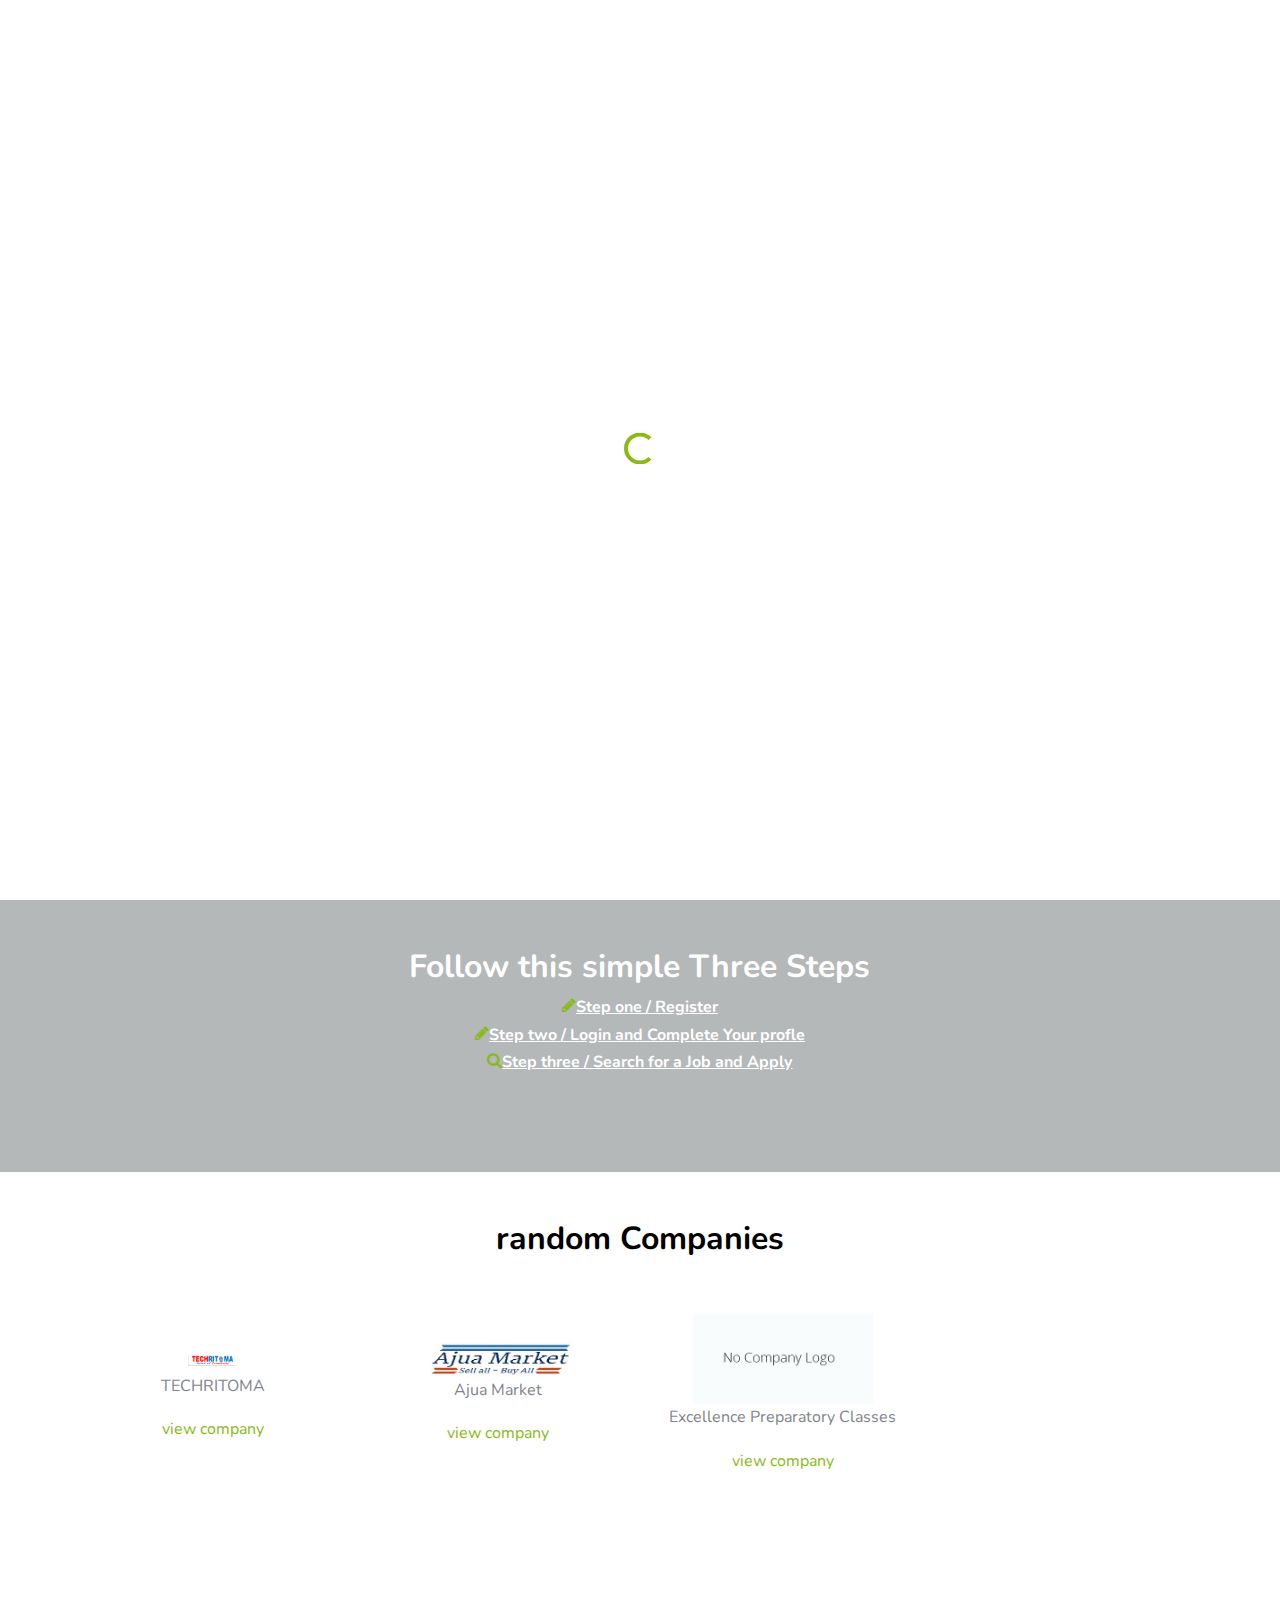
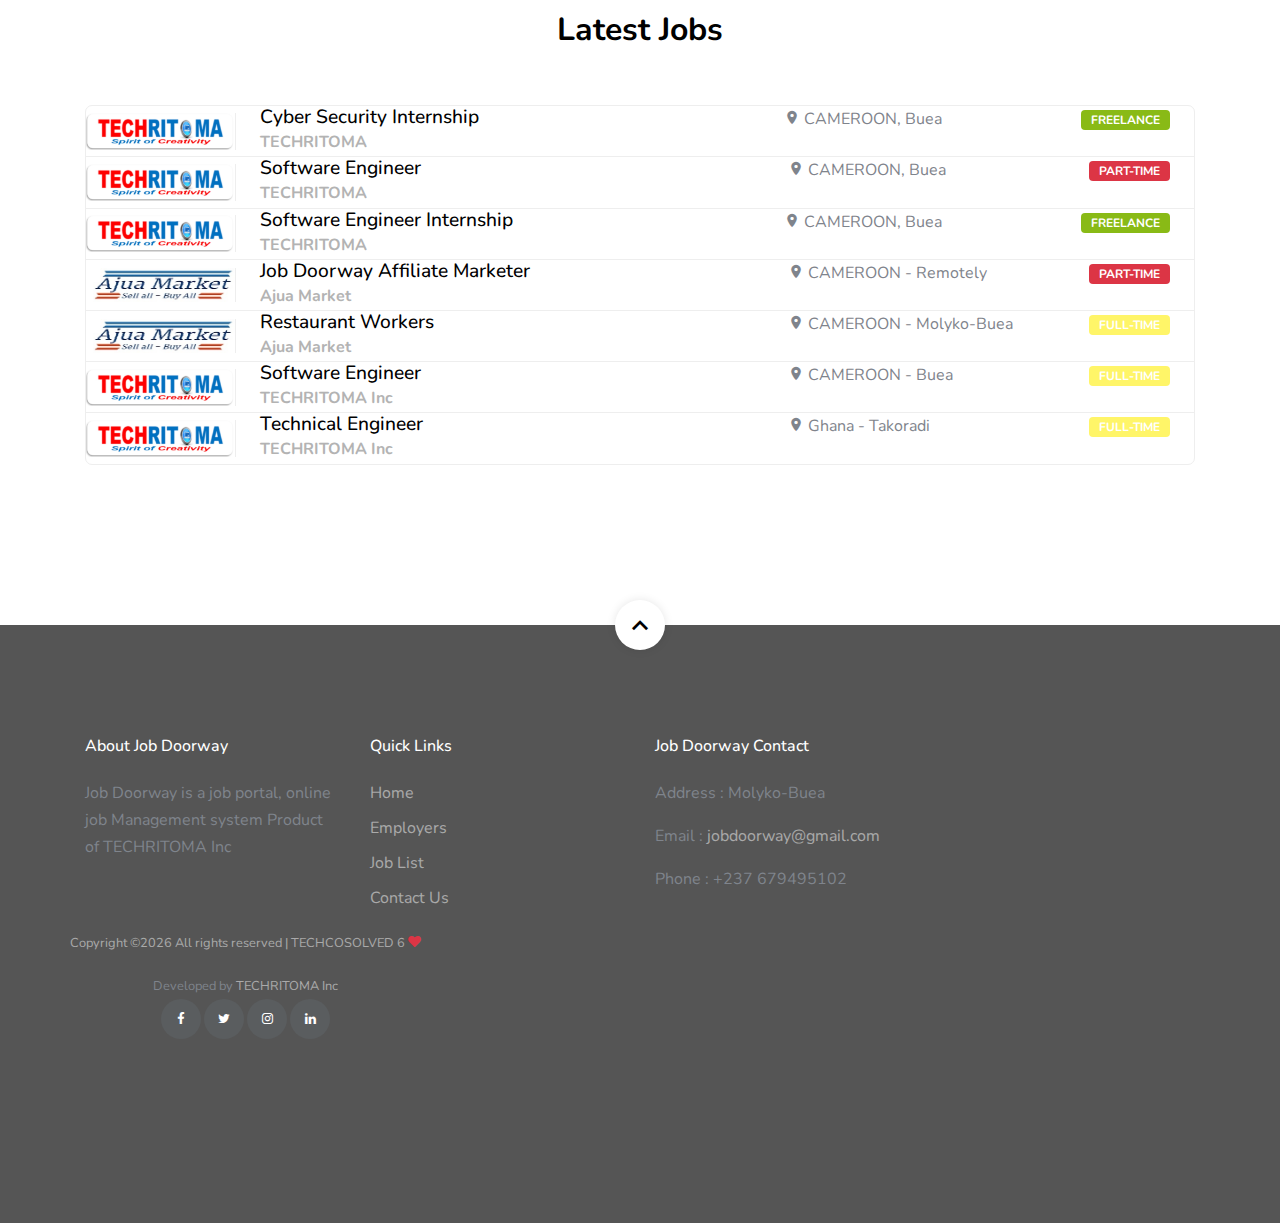
<file: jobdoorway/index.html>
<!doctype html>
<html lang="en">
  <head>
    <title>JobDoorway &mdash; get a job</title>
    <meta charset="utf-8">
    <meta name="viewport" content="width=device-width, initial-scale=1, shrink-to-fit=no">
    <meta name="description" content="" />
    <meta name="keywords" content="" />
    <link rel="shortcut icon" href="ftco-32x32.png">
    
    <link rel="stylesheet" href="css/custom-bs.css">
    <link rel="stylesheet" href="css/jquery.fancybox.min.css">
    <link rel="stylesheet" href="css/bootstrap-select.min.css">
    <link rel="stylesheet" href="fonts/icomoon/style.css">
    <link rel="stylesheet" href="fonts/line-icons/style.css">
    

    <!-- MAIN CSS -->
    <link rel="stylesheet" href="css/style.css">    
  </head>
  <body id="top">

  <div id="overlayer"></div>
  <div class="loader">
    <div class="spinner-border text-primary" role="status">
      <span class="sr-only">Loading...</span>
    </div>
  </div>
    

<div class="site-wrap">

    <div class="site-mobile-menu site-navbar-target">
      <div class="site-mobile-menu-header">
        <div class="site-mobile-menu-close mt-3">
          <span class="icon-close2 js-menu-toggle"></span>
        </div>
      </div>
      <div class="site-mobile-menu-body"></div>
    </div> 
    

    <!-- NAVBAR -->
    <header class="site-navbar mt-3">
      <div class="container-fluid">
        <div class="row align-items-center">
          <div class="site-logo col-6"><a href="index.html"><img src="../jobdoorway/images/logo.png"></a></div>

          <nav class="mx-auto site-navigation">
            <ul class="site-menu js-clone-nav d-none d-xl-block ml-0 pl-0">
              <li><a href="index.html" class="nav-link active">Home</a></li>
              <li><a href="job-list.html">job-list</a></li>
              <li><a href="Employers.html">Employers</a></li>
            <li><a href="contact.html">Contact Us</a></li>
            <li class="d-lg-none"><a href="login.html">Log In</a></li>
            <li class="d-lg-none"><a href="register.html">Register</a></li>
            </ul>
          </nav>
          
          <div class="right-cta-menu text-right d-flex aligin-items-center col-6">
            <div class="ml-auto">
              <a href="register.html" class="btn btn-primary border-width-2 d-none d-lg-inline-block"><span class="mr-2 icon-lock_outline"></span>Register</a>
              <a href="login.html" class="btn btn-primary border-width-2 d-none d-lg-inline-block"><span class="mr-2 icon-lock_outline"></span>Log In</a>
            </div>
            <a href="#" class="site-menu-toggle js-menu-toggle d-inline-block d-xl-none mt-lg-2 ml-3"><span class="icon-menu h3 m-0 p-0 mt-2"></span></a>
          </div>

        </div>
      </div>
    </header>

    <!-- HOME -->
    <section class="home-section section-hero overlay bg-image" style="background-image: url('images/hero_1.jpg');" id="home-section">

      <div class="container">
        <div class="row align-items-center justify-content-center">
          <div class="col-md-12">
            <div class="mb-5 text-center">
              <h1 class="text-white font-weight-bold">Meeting Your Life Changing Opportunity</h1>
              <p>Finding your next job or a career on Job Doorway</p>
            </div>
            <form method="post" class="search-jobs-form">
              <div class="row mb-5">
                <div class="col-12 col-sm-6 col-md-6 col-lg-3 mb-4 mb-lg-0">
                  <select class="selectpicker bod" data-style="btn-white btn-lg" data-width="100%" data-live-search="true" title="Select Category">
                    <option>Accounting</option>
                    <option>Auditing</option>
                    <option>Engineering and Construction</option>
                    <option>Creative and Design</option>
                    <option>IT and Telecom</option>
                    <option>Legal</option>
                    <option>Security</option>
                    <option>Transport and logistics</option>
                    <option>Others</option>
      
                  </select>
                </div>
                <div class="col-12 col-sm-6 col-md-6 col-lg-3 mb-4 mb-lg-0" >
                  <select class="selectpicker" data-style="btn-white btn-lg" data-width="100%" data-live-search="true" title="Select Country">
                    <option>Anywhere</option>
                    <option>Cameroon</option>
                    <option>Nigeria</option>
                    <option>Kenya</option>
                    <option>South Africa</option>
                    <option>Ghana</option>
                    <option>United States</option>
                    <option>United Kingdom</option>
                    <option>UEA</option>
                  </select>
                </div>
               
                <div class="col-12 col-sm-6 col-md-6 col-lg-3 mb-4 mb-lg-0">
                  <button type="submit" class=" btn-primary  btn-search"><span class="icon-search icon mr-2"></span></button>
                </div>
              </div>
            </form>
          </div>
        </div>
      </div>

      <a href="#next" class="scroll-button smoothscroll">
        <span class=" icon-keyboard_arrow_down"></span>
      </a>

    </section>
    
    <section class="py-5 bg-image overlay-primary fixed overlay" id="next" style="background-image: url('images/hero_1.jpg');">
      <div class="container">
        <div class="row mb-5 justify-content-center">
          <div class="col-md-7 text-center">
            <h2 class="section-title mb-2 text-white">Follow this simple Three Steps</h2>
            <div class="footer-so">
              <div  class="justify-content-between text-white"><a href="#"><span class="icon-pencil"></span></a><u><b>Step one / Register</b></u></div>
              <div  class="justify-content-between text-white"><a href="#"><span class="icon-pencil"></span></a><u><b>Step two / Login and Complete Your profle</b></u></div>
              <div  class="justify-content-between text-white"><a href="#"><span class="icon-search"></span></a><u><b>Step three / Search for a Job and Apply</b></u></div>
              
            </div>
          </div>
        </div>
        
      </div>
    </section>

    
    <section class="site-section py-4">
      <div class="container">
  
        <div class="row align-items-center">
          <div class="col-12 text-center mt-4 mb-5">
            <div class="row justify-content-center">
              <div class="col-md-7">
                <h2 class="section-title mb-2">random Companies</h2>
                
              </div>
            </div>
            
          </div>
         

          <div class="col-6 col-lg-3 col-md-6 text-center">
            <img src="..//jobdoorway/images/techritoma.jpg" alt="Image" class="img-fluid logo-5">
            <p>TECHRITOMA</p>
            <a href="#">view company</a>
          </div>
          <div class="col-6 col-lg-3 col-md-6 text-center">
            <img src="..//jobdoorway/images/ajuamarket.jpg" alt="Image" class="img-fluid logo-6">
            <p>Ajua Market</p>
            <a href="#">view company</a>
          </div>
          <div class="col-6 col-lg-3 col-md-6 text-center">
            <img src="..//jobdoorway/images/nologo.jpg" alt="Image" class="img-fluid logo-7">
            <p>Excellence Preparatory Classes</p>
            <a href="#">view company</a>
          </div>
        </div>
      </div>
    </section>


    <section class="site-section">
      <div class="container">

        <div class="row mb-5 justify-content-center">
          <div class="col-md-7 text-center">
            <h2 class="section-title mb-2">Latest Jobs</h2>
          </div>
        </div>
        
        <ul class="job-listings mb-5">
          <li class="job-listing d-block d-sm-flex pb-3 pb-sm-0 align-items-center">
            <a href="job-single.html"></a>
            <div class="job-listing-logo">
              <img src="..//jobdoorway/images/techritoma.jpg" alt="Free Website Template by Free-Template.co" width="200" height="130" class="img-fluid">
            </div>

            <div class="job-listing-about d-sm-flex custom-width w-100 justify-content-between mx-4">
              <div class="job-listing-position custom-width w-50 mb-3 mb-sm-0">
                <h2>Cyber Security Internship</h2>
                <strong>TECHRITOMA</strong>
              </div>
              <div class="job-listing-location mb-3 mb-sm-0 custom-width w-25">
                <span class="icon-room"></span> CAMEROON, Buea
              </div>
              <div class="job-listing-meta">
                <span class="badge badge-success">FREELANCE</span>
              </div>
            </div>
            
          </li>
          <li class="job-listing d-block d-sm-flex pb-3 pb-sm-0 align-items-center">
            <a href="job-single.html"></a>
            <div class="job-listing-logo">
              <img src="..//jobdoorway/images/techritoma.jpg" alt="Free Website Template by Free-Template.co" class="img-fluid">
            </div>

            <div class="job-listing-about d-sm-flex custom-width w-100 justify-content-between mx-4">
              <div class="job-listing-position custom-width w-50 mb-3 mb-sm-0">
                <h2>Software Engineer</h2>
                <strong>TECHRITOMA</strong>
              </div>
              <div class="job-listing-location mb-3 mb-sm-0 custom-width w-25">
                <span class="icon-room"></span> CAMEROON, Buea
              </div>
              <div class="job-listing-meta">
                <span class="badge badge-danger">PART-TIME</span>
              </div>
            </div>
          </li>

          <li class="job-listing d-block d-sm-flex pb-3 pb-sm-0 align-items-center">
            <a href="job-single.html"></a>
            <div class="job-listing-logo">
              <img src="..//jobdoorway/images/techritoma.jpg" alt="Free Website Template by Free-Template.co" class="img-fluid">
            </div>

            <div class="job-listing-about d-sm-flex custom-width w-100 justify-content-between mx-4">
              <div class="job-listing-position custom-width w-50 mb-3 mb-sm-0">
                <h2>Software Engineer Internship</h2>
                <strong>TECHRITOMA</strong>
              </div>
              <div class="job-listing-location mb-3 mb-sm-0 custom-width w-25">
                <span class="icon-room"></span> CAMEROON, Buea
              </div>
              <div class="job-listing-meta">
                <span class="badge badge-success">FREELANCE</span>
              </div>
            </div>
          </li>

          <li class="job-listing d-block d-sm-flex pb-3 pb-sm-0 align-items-center">
            <a href="job-single.html"></a>
            <div class="job-listing-logo">
              <img src="..//jobdoorway/images/ajuamarket.jpg" alt="Free Website Template by Free-Template.co" class="img-fluid">
            </div>

            <div class="job-listing-about d-sm-flex custom-width w-100 justify-content-between mx-4">
              <div class="job-listing-position custom-width w-50 mb-3 mb-sm-0">
                <h2>Job Doorway Affiliate Marketer</h2>
                <strong>Ajua Market</strong>
              </div>
              <div class="job-listing-location mb-3 mb-sm-0 custom-width w-25">
                <span class="icon-room"></span> CAMEROON - Remotely
              </div>
              <div class="job-listing-meta">
                <span class="badge badge-danger">PART-TIME</span>
              </div>
            </div>
          </li>

          <li class="job-listing d-block d-sm-flex pb-3 pb-sm-0 align-items-center">
            <a href="job-single.html"></a>
            <div class="job-listing-logo">
              <img src="..//jobdoorway/images/ajuamarket.jpg" alt="Free Website Template by Free-Template.co" class="img-fluid">
            </div>

            <div class="job-listing-about d-sm-flex custom-width w-100 justify-content-between mx-4">
              <div class="job-listing-position custom-width w-50 mb-3 mb-sm-0">
                <h2>Restaurant Workers</h2>
                <strong>Ajua Market</strong>
              </div>
              <div class="job-listing-location mb-3 mb-sm-0 custom-width w-25">
                <span class="icon-room"></span> CAMEROON - Molyko-Buea
              </div>
              <div class="job-listing-meta">
                <span class="badge badge-warning">FULL-TIME</span>
              </div>
            </div>
          </li>
          <li class="job-listing d-block d-sm-flex pb-3 pb-sm-0 align-items-center">
            <a href="job-single.html"></a>
            <div class="job-listing-logo">
              <img src="..//jobdoorway/images/techritoma.jpg" alt="Free Website Template by Free-Template.co" class="img-fluid">
            </div>

            <div class="job-listing-about d-sm-flex custom-width w-100 justify-content-between mx-4">
              <div class="job-listing-position custom-width w-50 mb-3 mb-sm-0">
                <h2>Software Engineer</h2>
                <strong>TECHRITOMA Inc</strong>
              </div>
              <div class="job-listing-location mb-3 mb-sm-0 custom-width w-25">
                <span class="icon-room"></span> CAMEROON - Buea
              </div>
              <div class="job-listing-meta">
                <span class="badge badge-warning">FULL-TIME</span>
              </div>
            </div>
            
          </li>
          <li class="job-listing d-block d-sm-flex pb-3 pb-sm-0 align-items-center">
            <a href="job-single.html"></a>
            <div class="job-listing-logo">
              <img src="..//jobdoorway/images/techritoma.jpg" alt="Free Website Template by Free-Template.co" class="img-fluid">
            </div>

            <div class="job-listing-about d-sm-flex custom-width w-100 justify-content-between mx-4">
              <div class="job-listing-position custom-width w-50 mb-3 mb-sm-0">
                <h2>Technical Engineer</h2>
                <strong>TECHRITOMA Inc</strong>
              </div>
              <div class="job-listing-location mb-3 mb-sm-0 custom-width w-25">
                <span class="icon-room"></span> Ghana - Takoradi 
              </div>
              <div class="job-listing-meta">
                <span class="badge badge-warning">FULL-TIME</span>
              </div>
            </div>
          </li>

          

          
        </ul>

     

      </div>
    </section>

  
    
    <footer class="site-footer">

      <a href="#top" class="smoothscroll scroll-top">
        <span class="icon-keyboard_arrow_up"></span>
      </a>

      <div class="container">
        <div class="row mb-5">
          <div class="col-6 col-md-3 mb-4 mb-md-0">
            <h3>About  Job  Doorway</h3>
            <p>
              Job Doorway is a job portal, online job
              Management system Product of TECHRITOMA Inc
            </p>
            
          </div>
          <div class="col-6 col-md-3 mb-4 mb-md-0">
            <h3>Quick Links</h3>
            <ul class="list-unstyled">
              <li><a href="index.html">Home</a></li>
              <li><a href="Employers.html">Employers</a></li>
              <ul class="list-unstyled">
                <li><a href="job-list.html">Job List</a></li>
                <li><a href="contact.html">Contact Us</a></li>
              </ul>
            </ul>
          </div>
            
           

          <div class="col-6 col-md-3 mb-4 mb-md-0">
            <h3>Job Doorway Contact </h3>
            <p>Address :  Molyko-Buea</p>
            <p>Email : <a href="mailto:jobdoorway@gmail.com">jobdoorway@gmail.com</a></p>
            <p>Phone : +237 679495102</p>
          </div>
  

        <div class="row text-center">
          <div class="col-12">
            <p class="copyright"><small>
              
            Copyright &copy;<script>document.write(new Date().getFullYear());</script> All rights reserved | TECHCOSOLVED 6 <i class="icon-heart text-danger" aria-hidden="true"></i>      <center>   Developed by  <a href="#" target="_blank">TECHRITOMA Inc</a></center>
            <div class="footer-social">
              <a href="#"><span class="icon-facebook"></span></a>
              <a href="#"><span class="icon-twitter"></span></a>
              <a href="#"><span class="icon-instagram"></span></a>
              <a href="#"><span class="icon-linkedin"></span></a>
            </div>  
          </small></p>
          </div>
        </div>
      </div>
    </footer>
  
  </div>

    <!-- SCRIPTS -->
    <script src="js/jquery.min.js"></script>
    <script src="js/bootstrap.bundle.min.js"></script>
    <script src="js/isotope.pkgd.min.js"></script>
    <script src="js/stickyfill.min.js"></script>
    <script src="js/jquery.fancybox.min.js"></script>
    <script src="js/jquery.easing.1.3.js"></script>
    
    <script src="js/jquery.waypoints.min.js"></script>
  
    
    
    <script src="js/bootstrap-select.min.js"></script>
    
    <script src="js/custom.js"></script>

     
  </body>
</html>
</file>
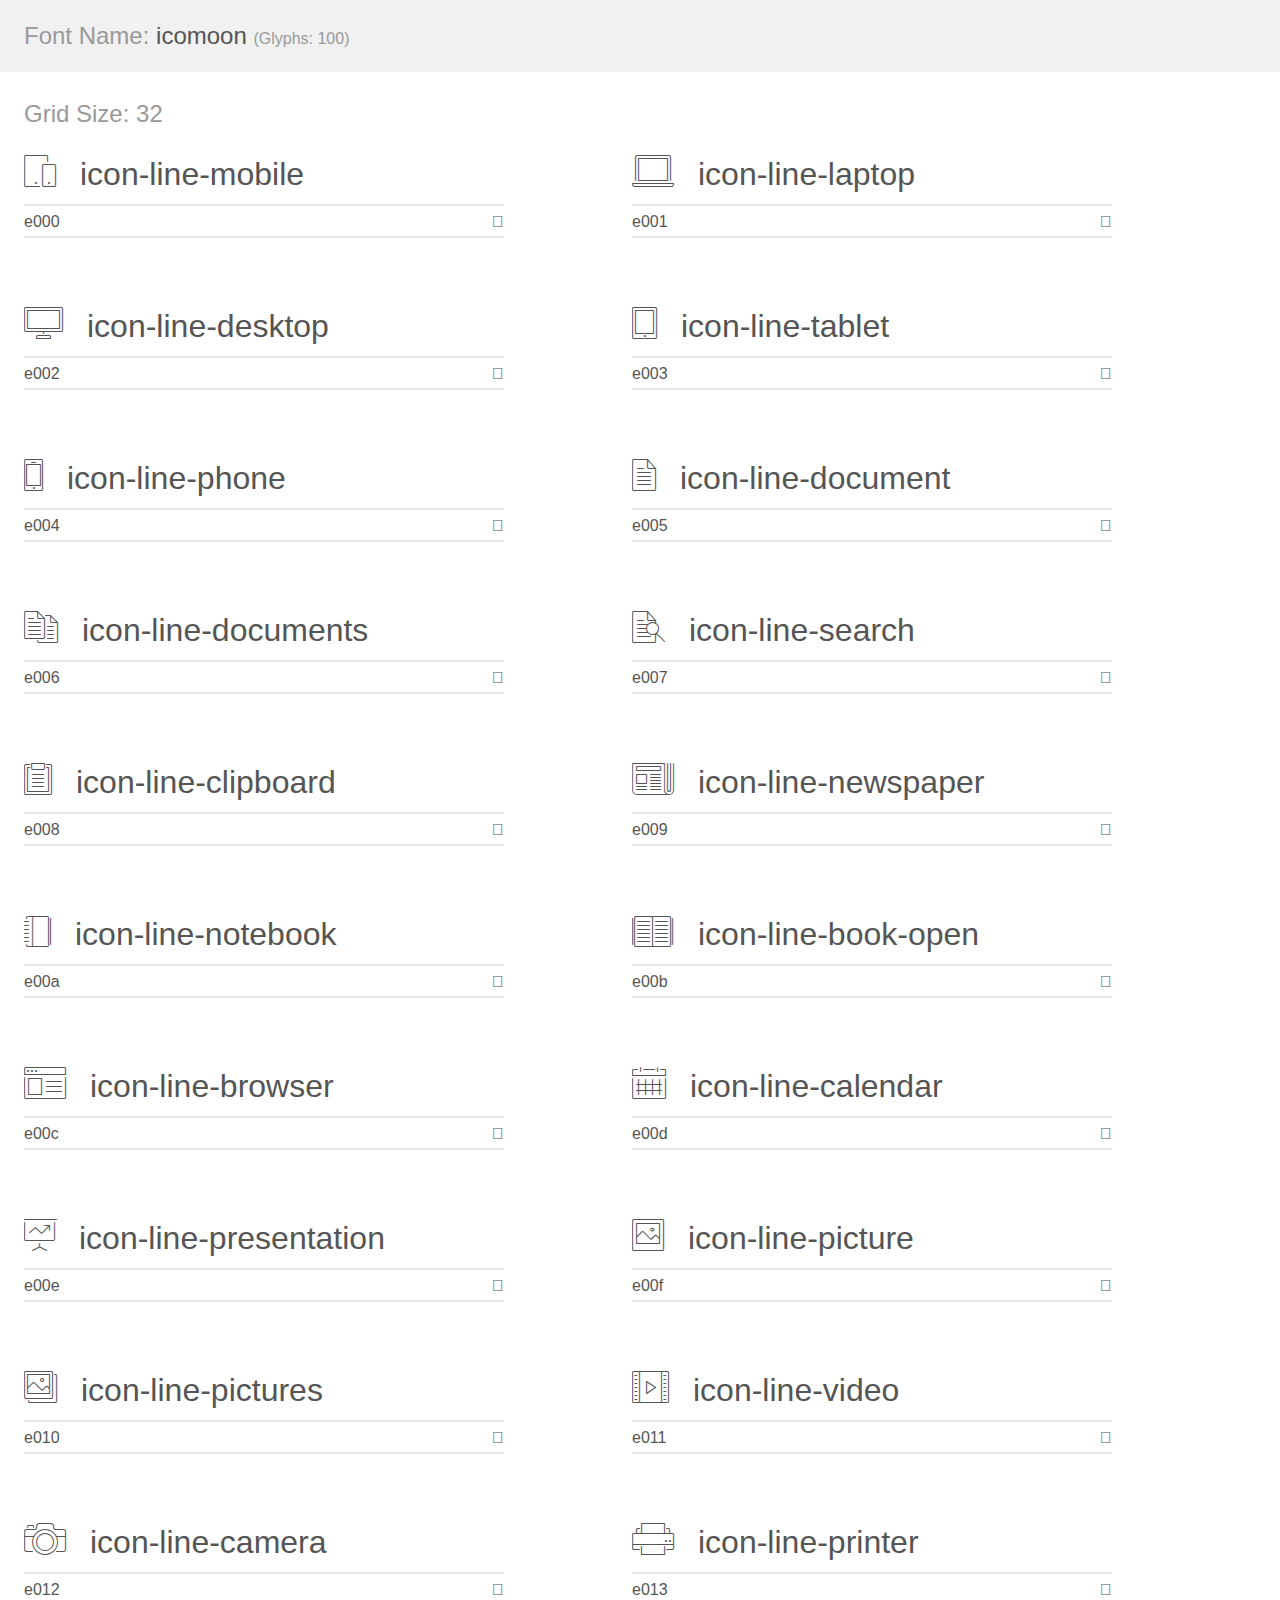
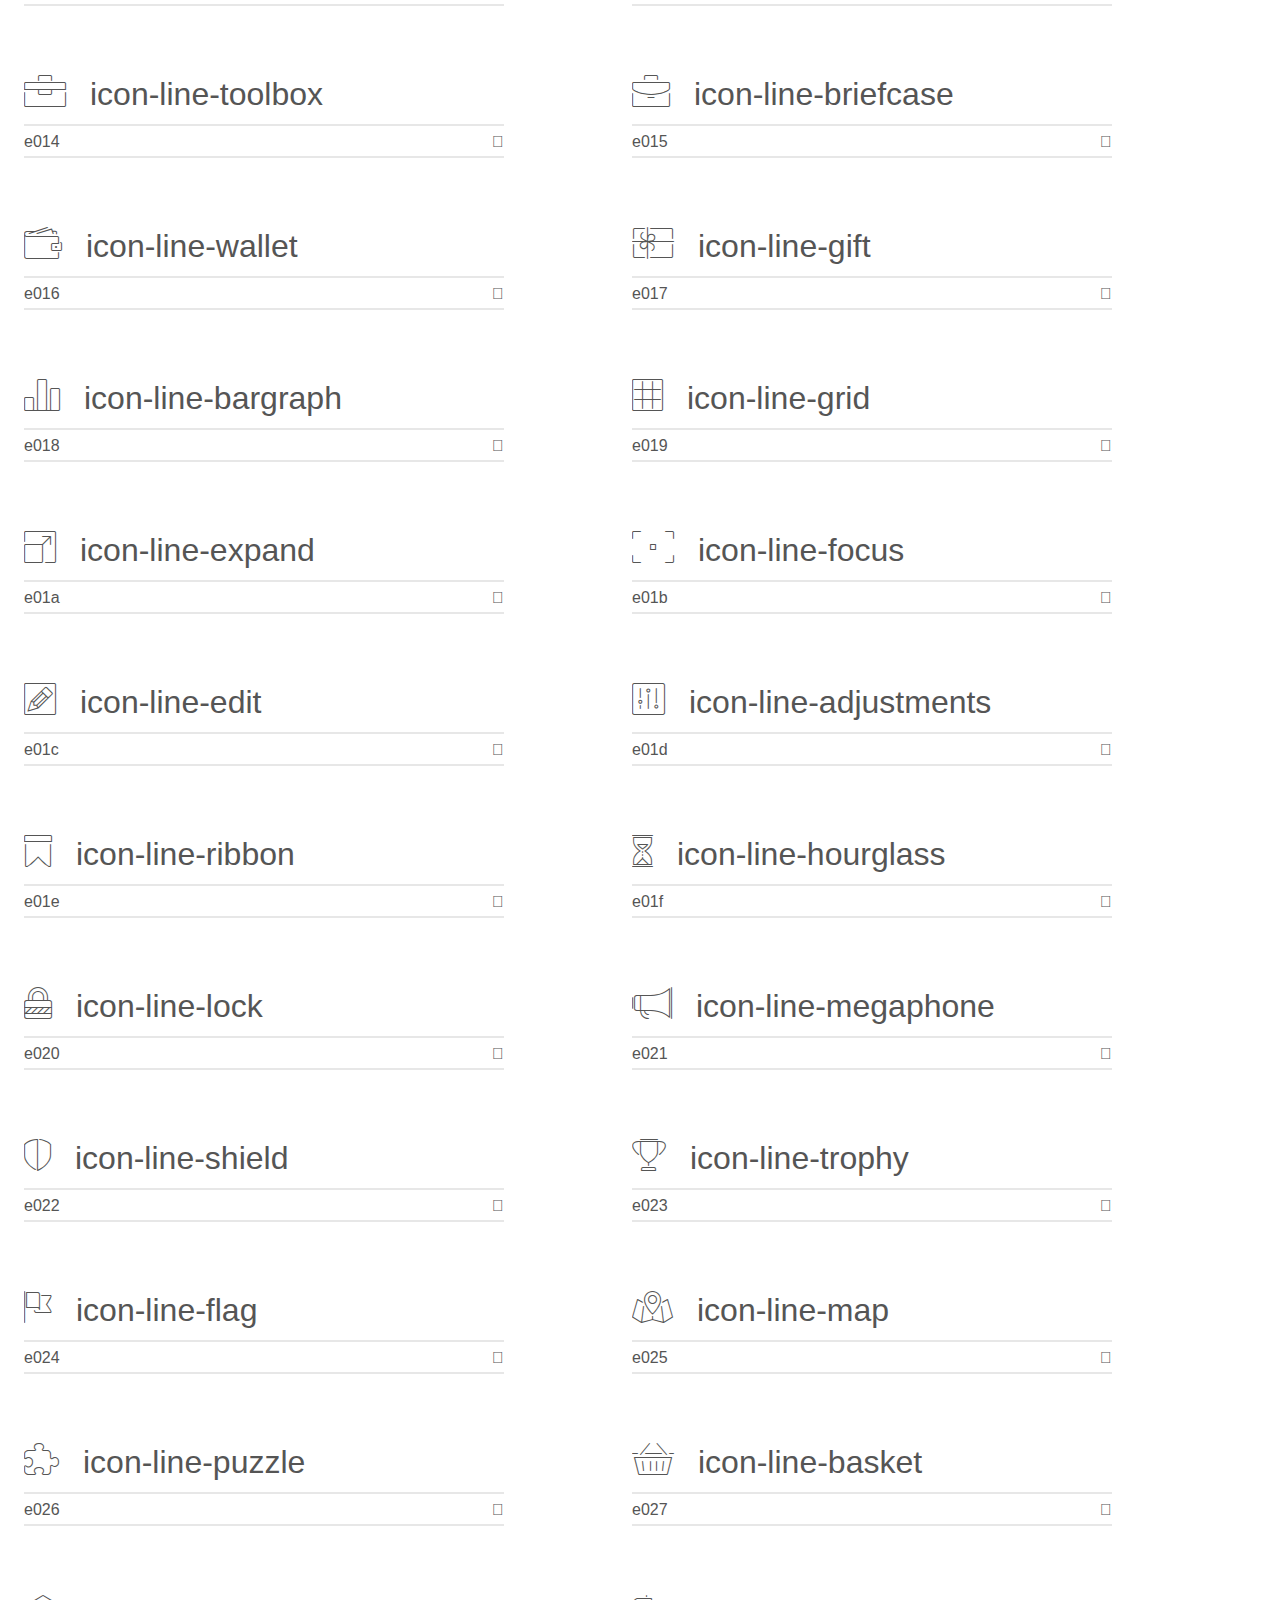
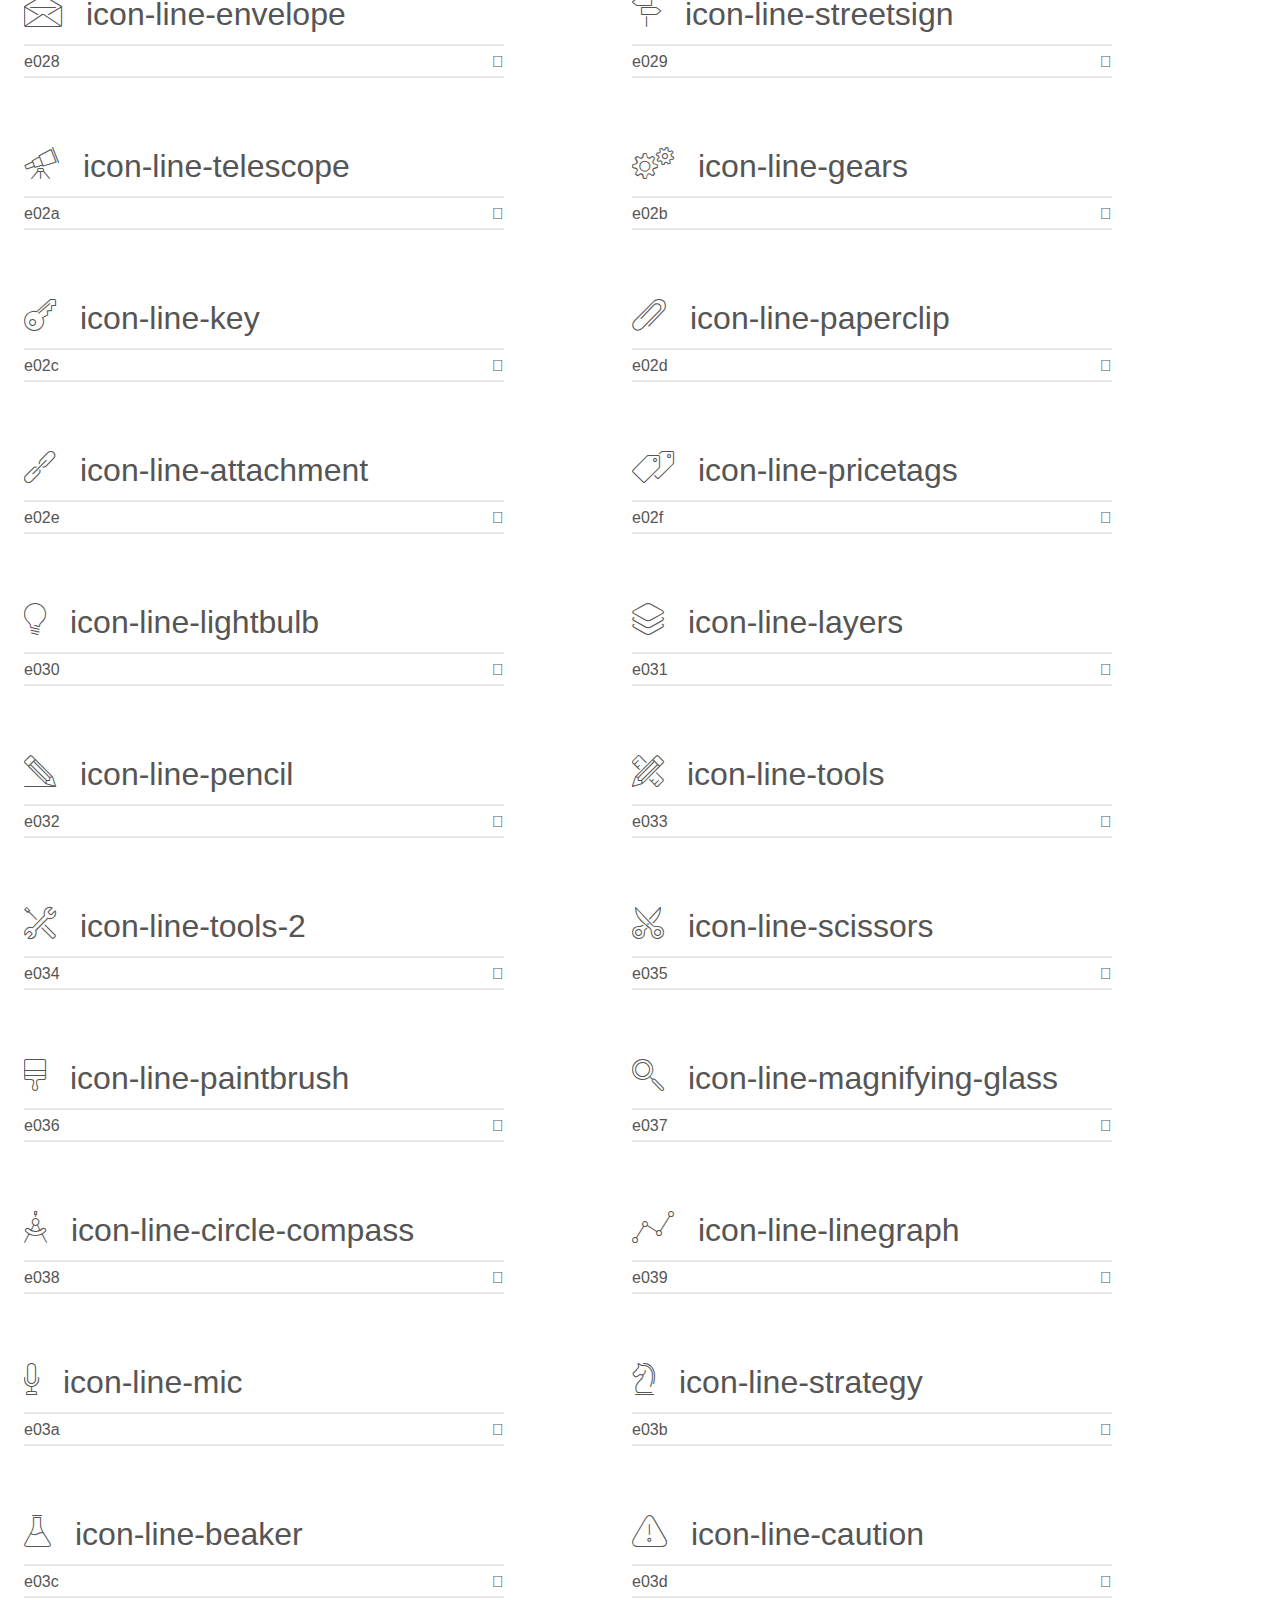
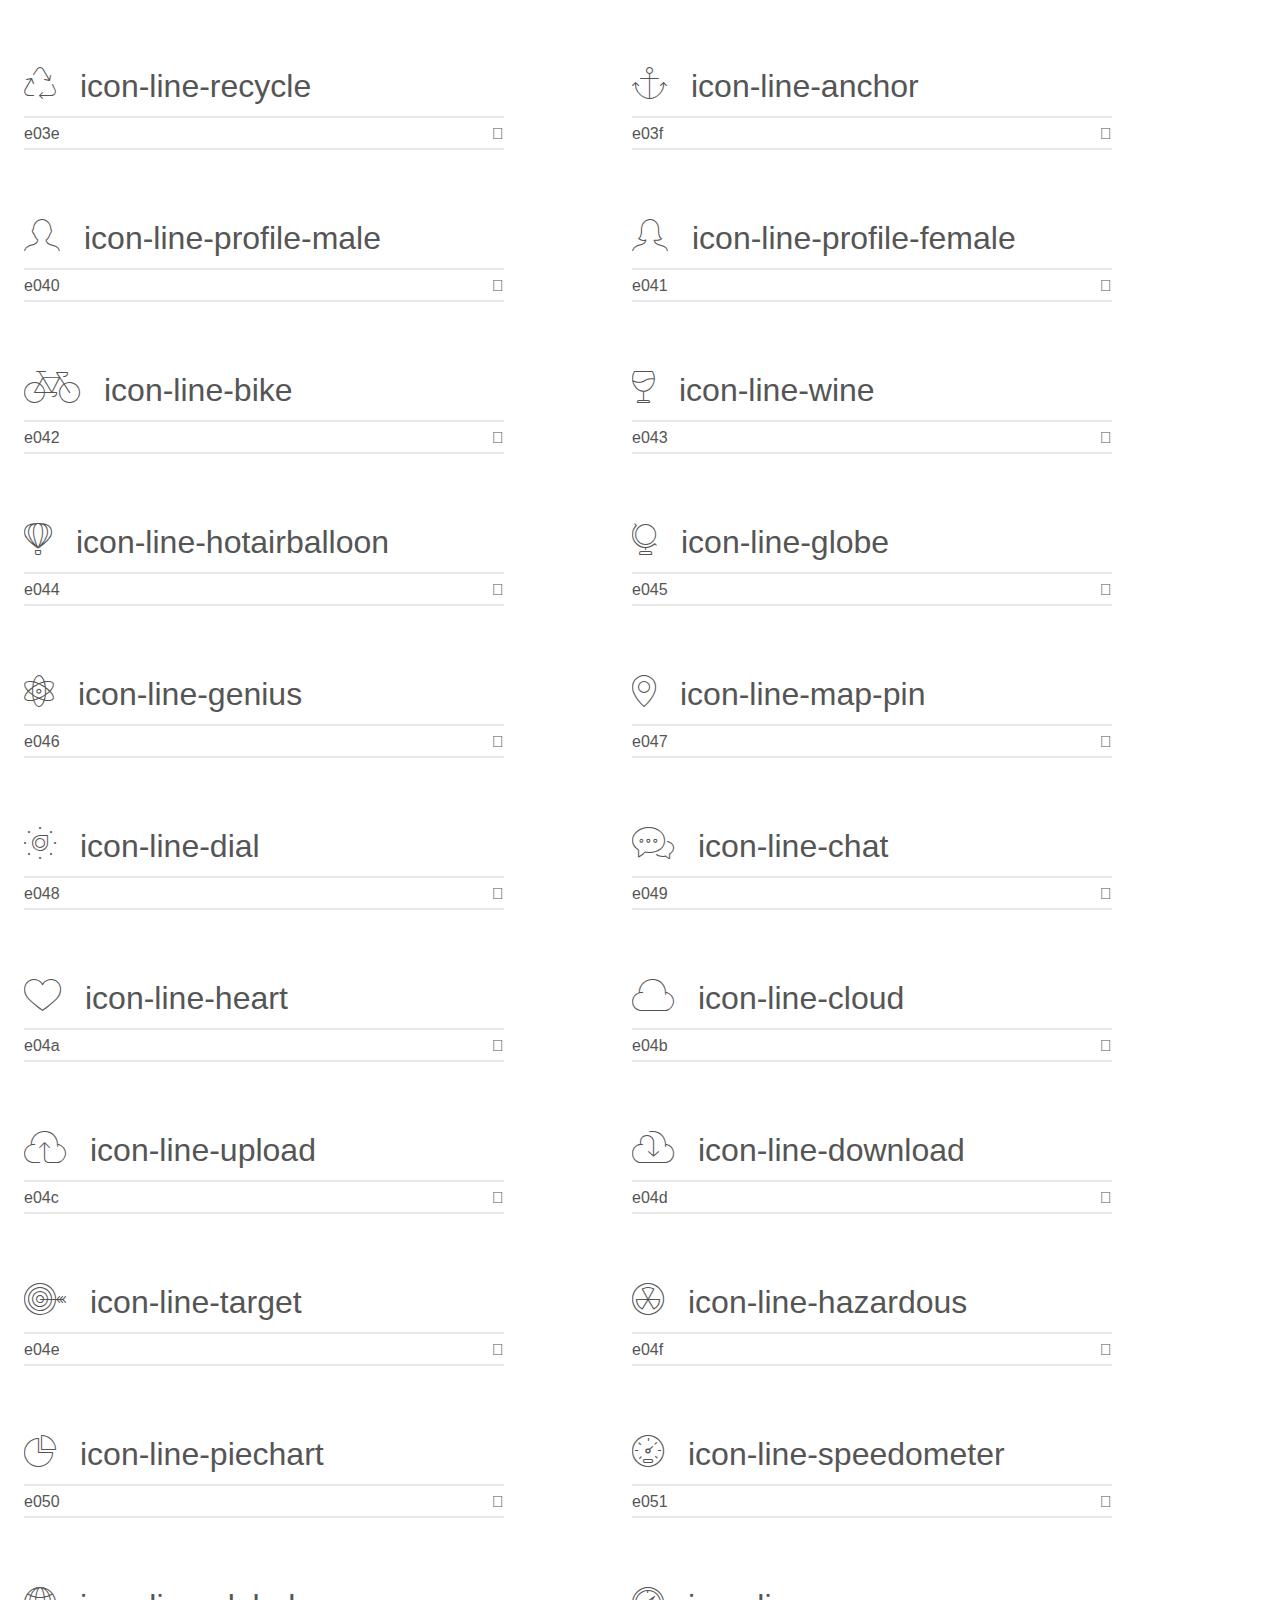
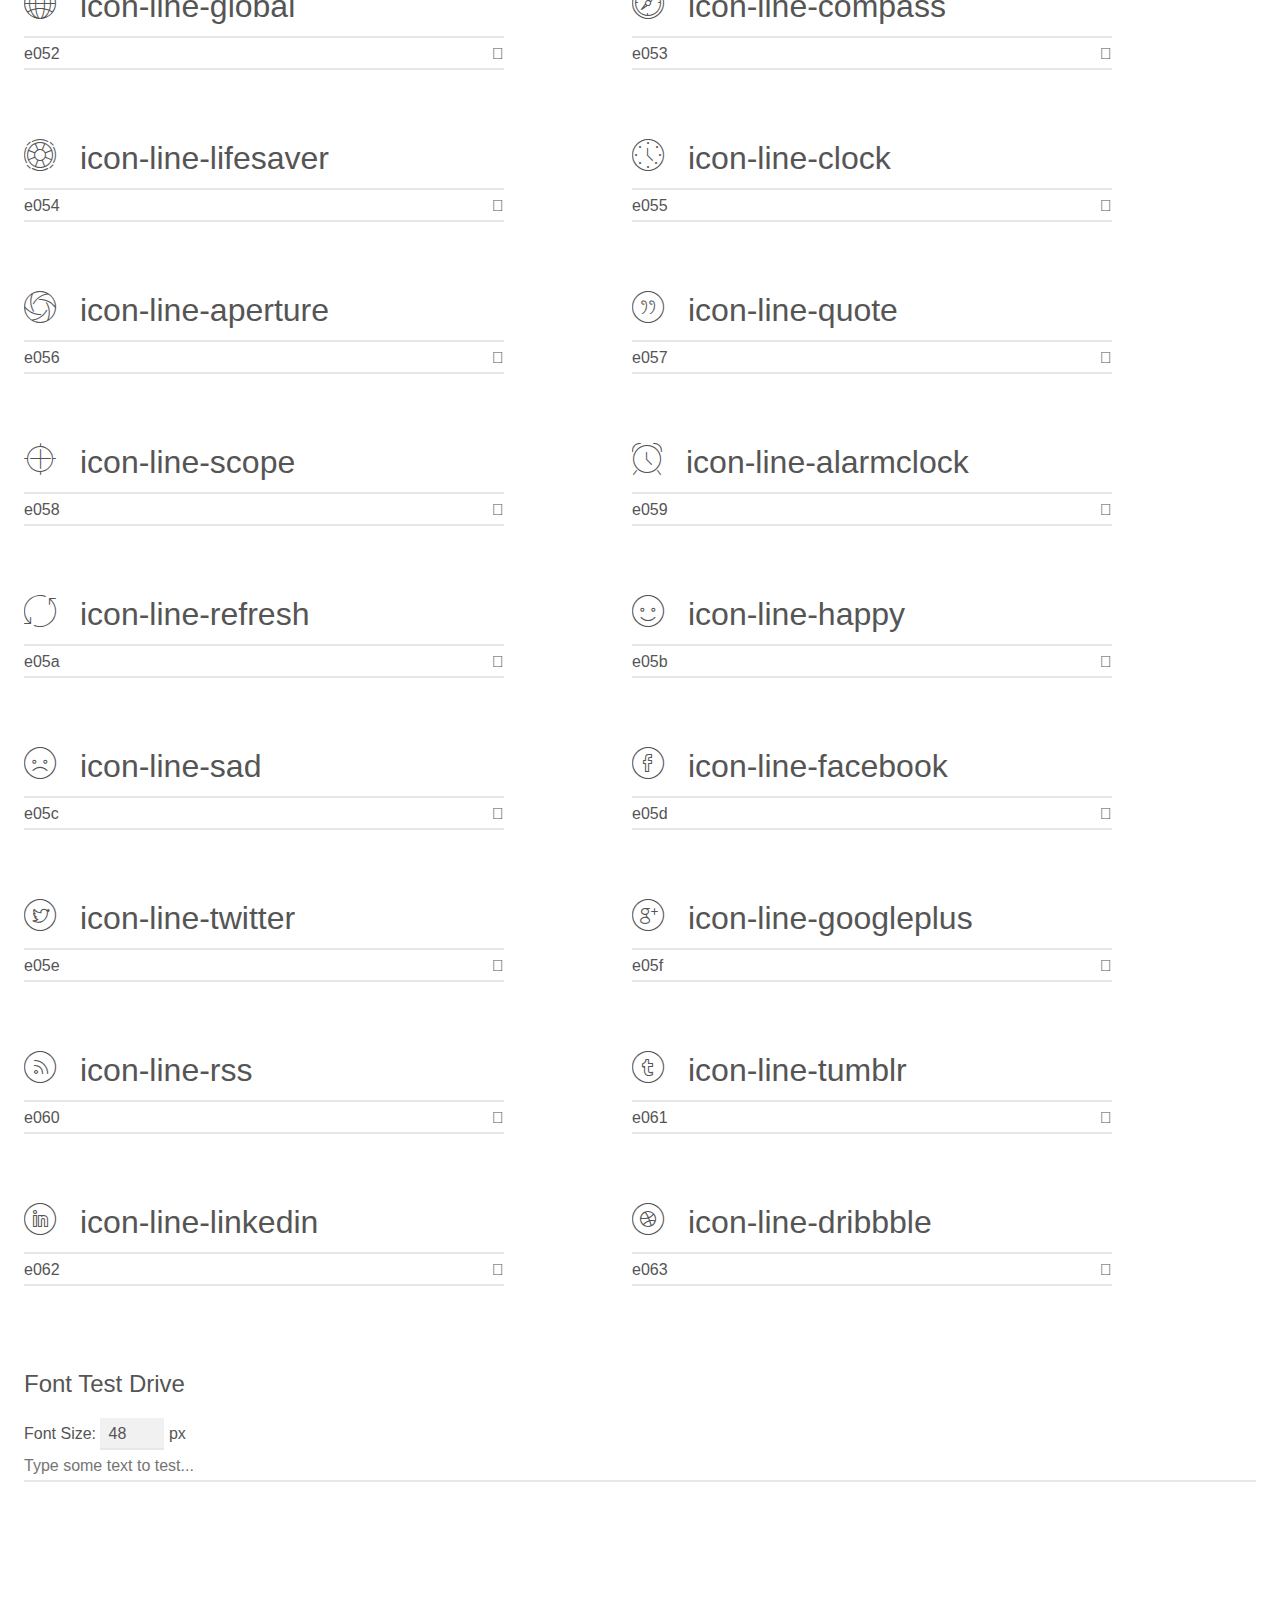
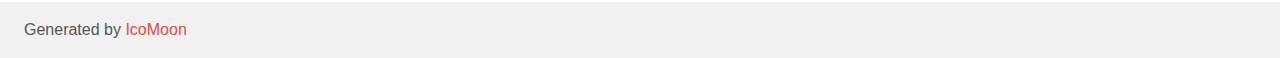
<file: jobdoorway/fonts/line-icons/demo.html>
<!doctype html>
<html>
<head>
    <meta charset="utf-8">
    <title>IcoMoon Demo</title>
    <meta name="description" content="An Icon Font Generated By IcoMoon.io">
    <meta name="viewport" content="width=device-width, initial-scale=1">
    <link rel="stylesheet" href="demo-files/demo.css">
    <link rel="stylesheet" href="style.css"></head>
<body>
    <div class="bgc1 clearfix">
        <h1 class="mhmm mvm"><span class="fgc1">Font Name:</span> icomoon <small class="fgc1">(Glyphs:&nbsp;100)</small></h1>
    </div>
    <div class="clearfix mhl ptl">
        <h1 class="mvm mtn fgc1">Grid Size: 32</h1>
        <div class="glyph fs1">
            <div class="clearfix bshadow0 pbs">
                <span class="icon-line-mobile">
                
                </span>
                <span class="mls"> icon-line-mobile</span>
            </div>
            <fieldset class="fs0 size1of1 clearfix hidden-false">
                <input type="text" readonly value="e000" class="unit size1of2" />
                <input type="text" maxlength="1" readonly value="&#xe000;" class="unitRight size1of2 talign-right" />
            </fieldset>
            <div class="fs0 bshadow0 clearfix hidden-true">
                <span class="unit pvs fgc1">liga: </span>
                <input type="text" readonly value="" class="liga unitRight" />
            </div>
        </div>
        <div class="glyph fs1">
            <div class="clearfix bshadow0 pbs">
                <span class="icon-line-laptop">
                
                </span>
                <span class="mls"> icon-line-laptop</span>
            </div>
            <fieldset class="fs0 size1of1 clearfix hidden-false">
                <input type="text" readonly value="e001" class="unit size1of2" />
                <input type="text" maxlength="1" readonly value="&#xe001;" class="unitRight size1of2 talign-right" />
            </fieldset>
            <div class="fs0 bshadow0 clearfix hidden-true">
                <span class="unit pvs fgc1">liga: </span>
                <input type="text" readonly value="" class="liga unitRight" />
            </div>
        </div>
        <div class="glyph fs1">
            <div class="clearfix bshadow0 pbs">
                <span class="icon-line-desktop">
                
                </span>
                <span class="mls"> icon-line-desktop</span>
            </div>
            <fieldset class="fs0 size1of1 clearfix hidden-false">
                <input type="text" readonly value="e002" class="unit size1of2" />
                <input type="text" maxlength="1" readonly value="&#xe002;" class="unitRight size1of2 talign-right" />
            </fieldset>
            <div class="fs0 bshadow0 clearfix hidden-true">
                <span class="unit pvs fgc1">liga: </span>
                <input type="text" readonly value="" class="liga unitRight" />
            </div>
        </div>
        <div class="glyph fs1">
            <div class="clearfix bshadow0 pbs">
                <span class="icon-line-tablet">
                
                </span>
                <span class="mls"> icon-line-tablet</span>
            </div>
            <fieldset class="fs0 size1of1 clearfix hidden-false">
                <input type="text" readonly value="e003" class="unit size1of2" />
                <input type="text" maxlength="1" readonly value="&#xe003;" class="unitRight size1of2 talign-right" />
            </fieldset>
            <div class="fs0 bshadow0 clearfix hidden-true">
                <span class="unit pvs fgc1">liga: </span>
                <input type="text" readonly value="" class="liga unitRight" />
            </div>
        </div>
        <div class="glyph fs1">
            <div class="clearfix bshadow0 pbs">
                <span class="icon-line-phone">
                
                </span>
                <span class="mls"> icon-line-phone</span>
            </div>
            <fieldset class="fs0 size1of1 clearfix hidden-false">
                <input type="text" readonly value="e004" class="unit size1of2" />
                <input type="text" maxlength="1" readonly value="&#xe004;" class="unitRight size1of2 talign-right" />
            </fieldset>
            <div class="fs0 bshadow0 clearfix hidden-true">
                <span class="unit pvs fgc1">liga: </span>
                <input type="text" readonly value="" class="liga unitRight" />
            </div>
        </div>
        <div class="glyph fs1">
            <div class="clearfix bshadow0 pbs">
                <span class="icon-line-document">
                
                </span>
                <span class="mls"> icon-line-document</span>
            </div>
            <fieldset class="fs0 size1of1 clearfix hidden-false">
                <input type="text" readonly value="e005" class="unit size1of2" />
                <input type="text" maxlength="1" readonly value="&#xe005;" class="unitRight size1of2 talign-right" />
            </fieldset>
            <div class="fs0 bshadow0 clearfix hidden-true">
                <span class="unit pvs fgc1">liga: </span>
                <input type="text" readonly value="" class="liga unitRight" />
            </div>
        </div>
        <div class="glyph fs1">
            <div class="clearfix bshadow0 pbs">
                <span class="icon-line-documents">
                
                </span>
                <span class="mls"> icon-line-documents</span>
            </div>
            <fieldset class="fs0 size1of1 clearfix hidden-false">
                <input type="text" readonly value="e006" class="unit size1of2" />
                <input type="text" maxlength="1" readonly value="&#xe006;" class="unitRight size1of2 talign-right" />
            </fieldset>
            <div class="fs0 bshadow0 clearfix hidden-true">
                <span class="unit pvs fgc1">liga: </span>
                <input type="text" readonly value="" class="liga unitRight" />
            </div>
        </div>
        <div class="glyph fs1">
            <div class="clearfix bshadow0 pbs">
                <span class="icon-line-search">
                
                </span>
                <span class="mls"> icon-line-search</span>
            </div>
            <fieldset class="fs0 size1of1 clearfix hidden-false">
                <input type="text" readonly value="e007" class="unit size1of2" />
                <input type="text" maxlength="1" readonly value="&#xe007;" class="unitRight size1of2 talign-right" />
            </fieldset>
            <div class="fs0 bshadow0 clearfix hidden-true">
                <span class="unit pvs fgc1">liga: </span>
                <input type="text" readonly value="" class="liga unitRight" />
            </div>
        </div>
        <div class="glyph fs1">
            <div class="clearfix bshadow0 pbs">
                <span class="icon-line-clipboard">
                
                </span>
                <span class="mls"> icon-line-clipboard</span>
            </div>
            <fieldset class="fs0 size1of1 clearfix hidden-false">
                <input type="text" readonly value="e008" class="unit size1of2" />
                <input type="text" maxlength="1" readonly value="&#xe008;" class="unitRight size1of2 talign-right" />
            </fieldset>
            <div class="fs0 bshadow0 clearfix hidden-true">
                <span class="unit pvs fgc1">liga: </span>
                <input type="text" readonly value="" class="liga unitRight" />
            </div>
        </div>
        <div class="glyph fs1">
            <div class="clearfix bshadow0 pbs">
                <span class="icon-line-newspaper">
                
                </span>
                <span class="mls"> icon-line-newspaper</span>
            </div>
            <fieldset class="fs0 size1of1 clearfix hidden-false">
                <input type="text" readonly value="e009" class="unit size1of2" />
                <input type="text" maxlength="1" readonly value="&#xe009;" class="unitRight size1of2 talign-right" />
            </fieldset>
            <div class="fs0 bshadow0 clearfix hidden-true">
                <span class="unit pvs fgc1">liga: </span>
                <input type="text" readonly value="" class="liga unitRight" />
            </div>
        </div>
        <div class="glyph fs1">
            <div class="clearfix bshadow0 pbs">
                <span class="icon-line-notebook">
                
                </span>
                <span class="mls"> icon-line-notebook</span>
            </div>
            <fieldset class="fs0 size1of1 clearfix hidden-false">
                <input type="text" readonly value="e00a" class="unit size1of2" />
                <input type="text" maxlength="1" readonly value="&#xe00a;" class="unitRight size1of2 talign-right" />
            </fieldset>
            <div class="fs0 bshadow0 clearfix hidden-true">
                <span class="unit pvs fgc1">liga: </span>
                <input type="text" readonly value="" class="liga unitRight" />
            </div>
        </div>
        <div class="glyph fs1">
            <div class="clearfix bshadow0 pbs">
                <span class="icon-line-book-open">
                
                </span>
                <span class="mls"> icon-line-book-open</span>
            </div>
            <fieldset class="fs0 size1of1 clearfix hidden-false">
                <input type="text" readonly value="e00b" class="unit size1of2" />
                <input type="text" maxlength="1" readonly value="&#xe00b;" class="unitRight size1of2 talign-right" />
            </fieldset>
            <div class="fs0 bshadow0 clearfix hidden-true">
                <span class="unit pvs fgc1">liga: </span>
                <input type="text" readonly value="" class="liga unitRight" />
            </div>
        </div>
        <div class="glyph fs1">
            <div class="clearfix bshadow0 pbs">
                <span class="icon-line-browser">
                
                </span>
                <span class="mls"> icon-line-browser</span>
            </div>
            <fieldset class="fs0 size1of1 clearfix hidden-false">
                <input type="text" readonly value="e00c" class="unit size1of2" />
                <input type="text" maxlength="1" readonly value="&#xe00c;" class="unitRight size1of2 talign-right" />
            </fieldset>
            <div class="fs0 bshadow0 clearfix hidden-true">
                <span class="unit pvs fgc1">liga: </span>
                <input type="text" readonly value="" class="liga unitRight" />
            </div>
        </div>
        <div class="glyph fs1">
            <div class="clearfix bshadow0 pbs">
                <span class="icon-line-calendar">
                
                </span>
                <span class="mls"> icon-line-calendar</span>
            </div>
            <fieldset class="fs0 size1of1 clearfix hidden-false">
                <input type="text" readonly value="e00d" class="unit size1of2" />
                <input type="text" maxlength="1" readonly value="&#xe00d;" class="unitRight size1of2 talign-right" />
            </fieldset>
            <div class="fs0 bshadow0 clearfix hidden-true">
                <span class="unit pvs fgc1">liga: </span>
                <input type="text" readonly value="" class="liga unitRight" />
            </div>
        </div>
        <div class="glyph fs1">
            <div class="clearfix bshadow0 pbs">
                <span class="icon-line-presentation">
                
                </span>
                <span class="mls"> icon-line-presentation</span>
            </div>
            <fieldset class="fs0 size1of1 clearfix hidden-false">
                <input type="text" readonly value="e00e" class="unit size1of2" />
                <input type="text" maxlength="1" readonly value="&#xe00e;" class="unitRight size1of2 talign-right" />
            </fieldset>
            <div class="fs0 bshadow0 clearfix hidden-true">
                <span class="unit pvs fgc1">liga: </span>
                <input type="text" readonly value="" class="liga unitRight" />
            </div>
        </div>
        <div class="glyph fs1">
            <div class="clearfix bshadow0 pbs">
                <span class="icon-line-picture">
                
                </span>
                <span class="mls"> icon-line-picture</span>
            </div>
            <fieldset class="fs0 size1of1 clearfix hidden-false">
                <input type="text" readonly value="e00f" class="unit size1of2" />
                <input type="text" maxlength="1" readonly value="&#xe00f;" class="unitRight size1of2 talign-right" />
            </fieldset>
            <div class="fs0 bshadow0 clearfix hidden-true">
                <span class="unit pvs fgc1">liga: </span>
                <input type="text" readonly value="" class="liga unitRight" />
            </div>
        </div>
        <div class="glyph fs1">
            <div class="clearfix bshadow0 pbs">
                <span class="icon-line-pictures">
                
                </span>
                <span class="mls"> icon-line-pictures</span>
            </div>
            <fieldset class="fs0 size1of1 clearfix hidden-false">
                <input type="text" readonly value="e010" class="unit size1of2" />
                <input type="text" maxlength="1" readonly value="&#xe010;" class="unitRight size1of2 talign-right" />
            </fieldset>
            <div class="fs0 bshadow0 clearfix hidden-true">
                <span class="unit pvs fgc1">liga: </span>
                <input type="text" readonly value="" class="liga unitRight" />
            </div>
        </div>
        <div class="glyph fs1">
            <div class="clearfix bshadow0 pbs">
                <span class="icon-line-video">
                
                </span>
                <span class="mls"> icon-line-video</span>
            </div>
            <fieldset class="fs0 size1of1 clearfix hidden-false">
                <input type="text" readonly value="e011" class="unit size1of2" />
                <input type="text" maxlength="1" readonly value="&#xe011;" class="unitRight size1of2 talign-right" />
            </fieldset>
            <div class="fs0 bshadow0 clearfix hidden-true">
                <span class="unit pvs fgc1">liga: </span>
                <input type="text" readonly value="" class="liga unitRight" />
            </div>
        </div>
        <div class="glyph fs1">
            <div class="clearfix bshadow0 pbs">
                <span class="icon-line-camera">
                
                </span>
                <span class="mls"> icon-line-camera</span>
            </div>
            <fieldset class="fs0 size1of1 clearfix hidden-false">
                <input type="text" readonly value="e012" class="unit size1of2" />
                <input type="text" maxlength="1" readonly value="&#xe012;" class="unitRight size1of2 talign-right" />
            </fieldset>
            <div class="fs0 bshadow0 clearfix hidden-true">
                <span class="unit pvs fgc1">liga: </span>
                <input type="text" readonly value="" class="liga unitRight" />
            </div>
        </div>
        <div class="glyph fs1">
            <div class="clearfix bshadow0 pbs">
                <span class="icon-line-printer">
                
                </span>
                <span class="mls"> icon-line-printer</span>
            </div>
            <fieldset class="fs0 size1of1 clearfix hidden-false">
                <input type="text" readonly value="e013" class="unit size1of2" />
                <input type="text" maxlength="1" readonly value="&#xe013;" class="unitRight size1of2 talign-right" />
            </fieldset>
            <div class="fs0 bshadow0 clearfix hidden-true">
                <span class="unit pvs fgc1">liga: </span>
                <input type="text" readonly value="" class="liga unitRight" />
            </div>
        </div>
        <div class="glyph fs1">
            <div class="clearfix bshadow0 pbs">
                <span class="icon-line-toolbox">
                
                </span>
                <span class="mls"> icon-line-toolbox</span>
            </div>
            <fieldset class="fs0 size1of1 clearfix hidden-false">
                <input type="text" readonly value="e014" class="unit size1of2" />
                <input type="text" maxlength="1" readonly value="&#xe014;" class="unitRight size1of2 talign-right" />
            </fieldset>
            <div class="fs0 bshadow0 clearfix hidden-true">
                <span class="unit pvs fgc1">liga: </span>
                <input type="text" readonly value="" class="liga unitRight" />
            </div>
        </div>
        <div class="glyph fs1">
            <div class="clearfix bshadow0 pbs">
                <span class="icon-line-briefcase">
                
                </span>
                <span class="mls"> icon-line-briefcase</span>
            </div>
            <fieldset class="fs0 size1of1 clearfix hidden-false">
                <input type="text" readonly value="e015" class="unit size1of2" />
                <input type="text" maxlength="1" readonly value="&#xe015;" class="unitRight size1of2 talign-right" />
            </fieldset>
            <div class="fs0 bshadow0 clearfix hidden-true">
                <span class="unit pvs fgc1">liga: </span>
                <input type="text" readonly value="" class="liga unitRight" />
            </div>
        </div>
        <div class="glyph fs1">
            <div class="clearfix bshadow0 pbs">
                <span class="icon-line-wallet">
                
                </span>
                <span class="mls"> icon-line-wallet</span>
            </div>
            <fieldset class="fs0 size1of1 clearfix hidden-false">
                <input type="text" readonly value="e016" class="unit size1of2" />
                <input type="text" maxlength="1" readonly value="&#xe016;" class="unitRight size1of2 talign-right" />
            </fieldset>
            <div class="fs0 bshadow0 clearfix hidden-true">
                <span class="unit pvs fgc1">liga: </span>
                <input type="text" readonly value="" class="liga unitRight" />
            </div>
        </div>
        <div class="glyph fs1">
            <div class="clearfix bshadow0 pbs">
                <span class="icon-line-gift">
                
                </span>
                <span class="mls"> icon-line-gift</span>
            </div>
            <fieldset class="fs0 size1of1 clearfix hidden-false">
                <input type="text" readonly value="e017" class="unit size1of2" />
                <input type="text" maxlength="1" readonly value="&#xe017;" class="unitRight size1of2 talign-right" />
            </fieldset>
            <div class="fs0 bshadow0 clearfix hidden-true">
                <span class="unit pvs fgc1">liga: </span>
                <input type="text" readonly value="" class="liga unitRight" />
            </div>
        </div>
        <div class="glyph fs1">
            <div class="clearfix bshadow0 pbs">
                <span class="icon-line-bargraph">
                
                </span>
                <span class="mls"> icon-line-bargraph</span>
            </div>
            <fieldset class="fs0 size1of1 clearfix hidden-false">
                <input type="text" readonly value="e018" class="unit size1of2" />
                <input type="text" maxlength="1" readonly value="&#xe018;" class="unitRight size1of2 talign-right" />
            </fieldset>
            <div class="fs0 bshadow0 clearfix hidden-true">
                <span class="unit pvs fgc1">liga: </span>
                <input type="text" readonly value="" class="liga unitRight" />
            </div>
        </div>
        <div class="glyph fs1">
            <div class="clearfix bshadow0 pbs">
                <span class="icon-line-grid">
                
                </span>
                <span class="mls"> icon-line-grid</span>
            </div>
            <fieldset class="fs0 size1of1 clearfix hidden-false">
                <input type="text" readonly value="e019" class="unit size1of2" />
                <input type="text" maxlength="1" readonly value="&#xe019;" class="unitRight size1of2 talign-right" />
            </fieldset>
            <div class="fs0 bshadow0 clearfix hidden-true">
                <span class="unit pvs fgc1">liga: </span>
                <input type="text" readonly value="" class="liga unitRight" />
            </div>
        </div>
        <div class="glyph fs1">
            <div class="clearfix bshadow0 pbs">
                <span class="icon-line-expand">
                
                </span>
                <span class="mls"> icon-line-expand</span>
            </div>
            <fieldset class="fs0 size1of1 clearfix hidden-false">
                <input type="text" readonly value="e01a" class="unit size1of2" />
                <input type="text" maxlength="1" readonly value="&#xe01a;" class="unitRight size1of2 talign-right" />
            </fieldset>
            <div class="fs0 bshadow0 clearfix hidden-true">
                <span class="unit pvs fgc1">liga: </span>
                <input type="text" readonly value="" class="liga unitRight" />
            </div>
        </div>
        <div class="glyph fs1">
            <div class="clearfix bshadow0 pbs">
                <span class="icon-line-focus">
                
                </span>
                <span class="mls"> icon-line-focus</span>
            </div>
            <fieldset class="fs0 size1of1 clearfix hidden-false">
                <input type="text" readonly value="e01b" class="unit size1of2" />
                <input type="text" maxlength="1" readonly value="&#xe01b;" class="unitRight size1of2 talign-right" />
            </fieldset>
            <div class="fs0 bshadow0 clearfix hidden-true">
                <span class="unit pvs fgc1">liga: </span>
                <input type="text" readonly value="" class="liga unitRight" />
            </div>
        </div>
        <div class="glyph fs1">
            <div class="clearfix bshadow0 pbs">
                <span class="icon-line-edit">
                
                </span>
                <span class="mls"> icon-line-edit</span>
            </div>
            <fieldset class="fs0 size1of1 clearfix hidden-false">
                <input type="text" readonly value="e01c" class="unit size1of2" />
                <input type="text" maxlength="1" readonly value="&#xe01c;" class="unitRight size1of2 talign-right" />
            </fieldset>
            <div class="fs0 bshadow0 clearfix hidden-true">
                <span class="unit pvs fgc1">liga: </span>
                <input type="text" readonly value="" class="liga unitRight" />
            </div>
        </div>
        <div class="glyph fs1">
            <div class="clearfix bshadow0 pbs">
                <span class="icon-line-adjustments">
                
                </span>
                <span class="mls"> icon-line-adjustments</span>
            </div>
            <fieldset class="fs0 size1of1 clearfix hidden-false">
                <input type="text" readonly value="e01d" class="unit size1of2" />
                <input type="text" maxlength="1" readonly value="&#xe01d;" class="unitRight size1of2 talign-right" />
            </fieldset>
            <div class="fs0 bshadow0 clearfix hidden-true">
                <span class="unit pvs fgc1">liga: </span>
                <input type="text" readonly value="" class="liga unitRight" />
            </div>
        </div>
        <div class="glyph fs1">
            <div class="clearfix bshadow0 pbs">
                <span class="icon-line-ribbon">
                
                </span>
                <span class="mls"> icon-line-ribbon</span>
            </div>
            <fieldset class="fs0 size1of1 clearfix hidden-false">
                <input type="text" readonly value="e01e" class="unit size1of2" />
                <input type="text" maxlength="1" readonly value="&#xe01e;" class="unitRight size1of2 talign-right" />
            </fieldset>
            <div class="fs0 bshadow0 clearfix hidden-true">
                <span class="unit pvs fgc1">liga: </span>
                <input type="text" readonly value="" class="liga unitRight" />
            </div>
        </div>
        <div class="glyph fs1">
            <div class="clearfix bshadow0 pbs">
                <span class="icon-line-hourglass">
                
                </span>
                <span class="mls"> icon-line-hourglass</span>
            </div>
            <fieldset class="fs0 size1of1 clearfix hidden-false">
                <input type="text" readonly value="e01f" class="unit size1of2" />
                <input type="text" maxlength="1" readonly value="&#xe01f;" class="unitRight size1of2 talign-right" />
            </fieldset>
            <div class="fs0 bshadow0 clearfix hidden-true">
                <span class="unit pvs fgc1">liga: </span>
                <input type="text" readonly value="" class="liga unitRight" />
            </div>
        </div>
        <div class="glyph fs1">
            <div class="clearfix bshadow0 pbs">
                <span class="icon-line-lock">
                
                </span>
                <span class="mls"> icon-line-lock</span>
            </div>
            <fieldset class="fs0 size1of1 clearfix hidden-false">
                <input type="text" readonly value="e020" class="unit size1of2" />
                <input type="text" maxlength="1" readonly value="&#xe020;" class="unitRight size1of2 talign-right" />
            </fieldset>
            <div class="fs0 bshadow0 clearfix hidden-true">
                <span class="unit pvs fgc1">liga: </span>
                <input type="text" readonly value="" class="liga unitRight" />
            </div>
        </div>
        <div class="glyph fs1">
            <div class="clearfix bshadow0 pbs">
                <span class="icon-line-megaphone">
                
                </span>
                <span class="mls"> icon-line-megaphone</span>
            </div>
            <fieldset class="fs0 size1of1 clearfix hidden-false">
                <input type="text" readonly value="e021" class="unit size1of2" />
                <input type="text" maxlength="1" readonly value="&#xe021;" class="unitRight size1of2 talign-right" />
            </fieldset>
            <div class="fs0 bshadow0 clearfix hidden-true">
                <span class="unit pvs fgc1">liga: </span>
                <input type="text" readonly value="" class="liga unitRight" />
            </div>
        </div>
        <div class="glyph fs1">
            <div class="clearfix bshadow0 pbs">
                <span class="icon-line-shield">
                
                </span>
                <span class="mls"> icon-line-shield</span>
            </div>
            <fieldset class="fs0 size1of1 clearfix hidden-false">
                <input type="text" readonly value="e022" class="unit size1of2" />
                <input type="text" maxlength="1" readonly value="&#xe022;" class="unitRight size1of2 talign-right" />
            </fieldset>
            <div class="fs0 bshadow0 clearfix hidden-true">
                <span class="unit pvs fgc1">liga: </span>
                <input type="text" readonly value="" class="liga unitRight" />
            </div>
        </div>
        <div class="glyph fs1">
            <div class="clearfix bshadow0 pbs">
                <span class="icon-line-trophy">
                
                </span>
                <span class="mls"> icon-line-trophy</span>
            </div>
            <fieldset class="fs0 size1of1 clearfix hidden-false">
                <input type="text" readonly value="e023" class="unit size1of2" />
                <input type="text" maxlength="1" readonly value="&#xe023;" class="unitRight size1of2 talign-right" />
            </fieldset>
            <div class="fs0 bshadow0 clearfix hidden-true">
                <span class="unit pvs fgc1">liga: </span>
                <input type="text" readonly value="" class="liga unitRight" />
            </div>
        </div>
        <div class="glyph fs1">
            <div class="clearfix bshadow0 pbs">
                <span class="icon-line-flag">
                
                </span>
                <span class="mls"> icon-line-flag</span>
            </div>
            <fieldset class="fs0 size1of1 clearfix hidden-false">
                <input type="text" readonly value="e024" class="unit size1of2" />
                <input type="text" maxlength="1" readonly value="&#xe024;" class="unitRight size1of2 talign-right" />
            </fieldset>
            <div class="fs0 bshadow0 clearfix hidden-true">
                <span class="unit pvs fgc1">liga: </span>
                <input type="text" readonly value="" class="liga unitRight" />
            </div>
        </div>
        <div class="glyph fs1">
            <div class="clearfix bshadow0 pbs">
                <span class="icon-line-map">
                
                </span>
                <span class="mls"> icon-line-map</span>
            </div>
            <fieldset class="fs0 size1of1 clearfix hidden-false">
                <input type="text" readonly value="e025" class="unit size1of2" />
                <input type="text" maxlength="1" readonly value="&#xe025;" class="unitRight size1of2 talign-right" />
            </fieldset>
            <div class="fs0 bshadow0 clearfix hidden-true">
                <span class="unit pvs fgc1">liga: </span>
                <input type="text" readonly value="" class="liga unitRight" />
            </div>
        </div>
        <div class="glyph fs1">
            <div class="clearfix bshadow0 pbs">
                <span class="icon-line-puzzle">
                
                </span>
                <span class="mls"> icon-line-puzzle</span>
            </div>
            <fieldset class="fs0 size1of1 clearfix hidden-false">
                <input type="text" readonly value="e026" class="unit size1of2" />
                <input type="text" maxlength="1" readonly value="&#xe026;" class="unitRight size1of2 talign-right" />
            </fieldset>
            <div class="fs0 bshadow0 clearfix hidden-true">
                <span class="unit pvs fgc1">liga: </span>
                <input type="text" readonly value="" class="liga unitRight" />
            </div>
        </div>
        <div class="glyph fs1">
            <div class="clearfix bshadow0 pbs">
                <span class="icon-line-basket">
                
                </span>
                <span class="mls"> icon-line-basket</span>
            </div>
            <fieldset class="fs0 size1of1 clearfix hidden-false">
                <input type="text" readonly value="e027" class="unit size1of2" />
                <input type="text" maxlength="1" readonly value="&#xe027;" class="unitRight size1of2 talign-right" />
            </fieldset>
            <div class="fs0 bshadow0 clearfix hidden-true">
                <span class="unit pvs fgc1">liga: </span>
                <input type="text" readonly value="" class="liga unitRight" />
            </div>
        </div>
        <div class="glyph fs1">
            <div class="clearfix bshadow0 pbs">
                <span class="icon-line-envelope">
                
                </span>
                <span class="mls"> icon-line-envelope</span>
            </div>
            <fieldset class="fs0 size1of1 clearfix hidden-false">
                <input type="text" readonly value="e028" class="unit size1of2" />
                <input type="text" maxlength="1" readonly value="&#xe028;" class="unitRight size1of2 talign-right" />
            </fieldset>
            <div class="fs0 bshadow0 clearfix hidden-true">
                <span class="unit pvs fgc1">liga: </span>
                <input type="text" readonly value="" class="liga unitRight" />
            </div>
        </div>
        <div class="glyph fs1">
            <div class="clearfix bshadow0 pbs">
                <span class="icon-line-streetsign">
                
                </span>
                <span class="mls"> icon-line-streetsign</span>
            </div>
            <fieldset class="fs0 size1of1 clearfix hidden-false">
                <input type="text" readonly value="e029" class="unit size1of2" />
                <input type="text" maxlength="1" readonly value="&#xe029;" class="unitRight size1of2 talign-right" />
            </fieldset>
            <div class="fs0 bshadow0 clearfix hidden-true">
                <span class="unit pvs fgc1">liga: </span>
                <input type="text" readonly value="" class="liga unitRight" />
            </div>
        </div>
        <div class="glyph fs1">
            <div class="clearfix bshadow0 pbs">
                <span class="icon-line-telescope">
                
                </span>
                <span class="mls"> icon-line-telescope</span>
            </div>
            <fieldset class="fs0 size1of1 clearfix hidden-false">
                <input type="text" readonly value="e02a" class="unit size1of2" />
                <input type="text" maxlength="1" readonly value="&#xe02a;" class="unitRight size1of2 talign-right" />
            </fieldset>
            <div class="fs0 bshadow0 clearfix hidden-true">
                <span class="unit pvs fgc1">liga: </span>
                <input type="text" readonly value="" class="liga unitRight" />
            </div>
        </div>
        <div class="glyph fs1">
            <div class="clearfix bshadow0 pbs">
                <span class="icon-line-gears">
                
                </span>
                <span class="mls"> icon-line-gears</span>
            </div>
            <fieldset class="fs0 size1of1 clearfix hidden-false">
                <input type="text" readonly value="e02b" class="unit size1of2" />
                <input type="text" maxlength="1" readonly value="&#xe02b;" class="unitRight size1of2 talign-right" />
            </fieldset>
            <div class="fs0 bshadow0 clearfix hidden-true">
                <span class="unit pvs fgc1">liga: </span>
                <input type="text" readonly value="" class="liga unitRight" />
            </div>
        </div>
        <div class="glyph fs1">
            <div class="clearfix bshadow0 pbs">
                <span class="icon-line-key">
                
                </span>
                <span class="mls"> icon-line-key</span>
            </div>
            <fieldset class="fs0 size1of1 clearfix hidden-false">
                <input type="text" readonly value="e02c" class="unit size1of2" />
                <input type="text" maxlength="1" readonly value="&#xe02c;" class="unitRight size1of2 talign-right" />
            </fieldset>
            <div class="fs0 bshadow0 clearfix hidden-true">
                <span class="unit pvs fgc1">liga: </span>
                <input type="text" readonly value="" class="liga unitRight" />
            </div>
        </div>
        <div class="glyph fs1">
            <div class="clearfix bshadow0 pbs">
                <span class="icon-line-paperclip">
                
                </span>
                <span class="mls"> icon-line-paperclip</span>
            </div>
            <fieldset class="fs0 size1of1 clearfix hidden-false">
                <input type="text" readonly value="e02d" class="unit size1of2" />
                <input type="text" maxlength="1" readonly value="&#xe02d;" class="unitRight size1of2 talign-right" />
            </fieldset>
            <div class="fs0 bshadow0 clearfix hidden-true">
                <span class="unit pvs fgc1">liga: </span>
                <input type="text" readonly value="" class="liga unitRight" />
            </div>
        </div>
        <div class="glyph fs1">
            <div class="clearfix bshadow0 pbs">
                <span class="icon-line-attachment">
                
                </span>
                <span class="mls"> icon-line-attachment</span>
            </div>
            <fieldset class="fs0 size1of1 clearfix hidden-false">
                <input type="text" readonly value="e02e" class="unit size1of2" />
                <input type="text" maxlength="1" readonly value="&#xe02e;" class="unitRight size1of2 talign-right" />
            </fieldset>
            <div class="fs0 bshadow0 clearfix hidden-true">
                <span class="unit pvs fgc1">liga: </span>
                <input type="text" readonly value="" class="liga unitRight" />
            </div>
        </div>
        <div class="glyph fs1">
            <div class="clearfix bshadow0 pbs">
                <span class="icon-line-pricetags">
                
                </span>
                <span class="mls"> icon-line-pricetags</span>
            </div>
            <fieldset class="fs0 size1of1 clearfix hidden-false">
                <input type="text" readonly value="e02f" class="unit size1of2" />
                <input type="text" maxlength="1" readonly value="&#xe02f;" class="unitRight size1of2 talign-right" />
            </fieldset>
            <div class="fs0 bshadow0 clearfix hidden-true">
                <span class="unit pvs fgc1">liga: </span>
                <input type="text" readonly value="" class="liga unitRight" />
            </div>
        </div>
        <div class="glyph fs1">
            <div class="clearfix bshadow0 pbs">
                <span class="icon-line-lightbulb">
                
                </span>
                <span class="mls"> icon-line-lightbulb</span>
            </div>
            <fieldset class="fs0 size1of1 clearfix hidden-false">
                <input type="text" readonly value="e030" class="unit size1of2" />
                <input type="text" maxlength="1" readonly value="&#xe030;" class="unitRight size1of2 talign-right" />
            </fieldset>
            <div class="fs0 bshadow0 clearfix hidden-true">
                <span class="unit pvs fgc1">liga: </span>
                <input type="text" readonly value="" class="liga unitRight" />
            </div>
        </div>
        <div class="glyph fs1">
            <div class="clearfix bshadow0 pbs">
                <span class="icon-line-layers">
                
                </span>
                <span class="mls"> icon-line-layers</span>
            </div>
            <fieldset class="fs0 size1of1 clearfix hidden-false">
                <input type="text" readonly value="e031" class="unit size1of2" />
                <input type="text" maxlength="1" readonly value="&#xe031;" class="unitRight size1of2 talign-right" />
            </fieldset>
            <div class="fs0 bshadow0 clearfix hidden-true">
                <span class="unit pvs fgc1">liga: </span>
                <input type="text" readonly value="" class="liga unitRight" />
            </div>
        </div>
        <div class="glyph fs1">
            <div class="clearfix bshadow0 pbs">
                <span class="icon-line-pencil">
                
                </span>
                <span class="mls"> icon-line-pencil</span>
            </div>
            <fieldset class="fs0 size1of1 clearfix hidden-false">
                <input type="text" readonly value="e032" class="unit size1of2" />
                <input type="text" maxlength="1" readonly value="&#xe032;" class="unitRight size1of2 talign-right" />
            </fieldset>
            <div class="fs0 bshadow0 clearfix hidden-true">
                <span class="unit pvs fgc1">liga: </span>
                <input type="text" readonly value="" class="liga unitRight" />
            </div>
        </div>
        <div class="glyph fs1">
            <div class="clearfix bshadow0 pbs">
                <span class="icon-line-tools">
                
                </span>
                <span class="mls"> icon-line-tools</span>
            </div>
            <fieldset class="fs0 size1of1 clearfix hidden-false">
                <input type="text" readonly value="e033" class="unit size1of2" />
                <input type="text" maxlength="1" readonly value="&#xe033;" class="unitRight size1of2 talign-right" />
            </fieldset>
            <div class="fs0 bshadow0 clearfix hidden-true">
                <span class="unit pvs fgc1">liga: </span>
                <input type="text" readonly value="" class="liga unitRight" />
            </div>
        </div>
        <div class="glyph fs1">
            <div class="clearfix bshadow0 pbs">
                <span class="icon-line-tools-2">
                
                </span>
                <span class="mls"> icon-line-tools-2</span>
            </div>
            <fieldset class="fs0 size1of1 clearfix hidden-false">
                <input type="text" readonly value="e034" class="unit size1of2" />
                <input type="text" maxlength="1" readonly value="&#xe034;" class="unitRight size1of2 talign-right" />
            </fieldset>
            <div class="fs0 bshadow0 clearfix hidden-true">
                <span class="unit pvs fgc1">liga: </span>
                <input type="text" readonly value="" class="liga unitRight" />
            </div>
        </div>
        <div class="glyph fs1">
            <div class="clearfix bshadow0 pbs">
                <span class="icon-line-scissors">
                
                </span>
                <span class="mls"> icon-line-scissors</span>
            </div>
            <fieldset class="fs0 size1of1 clearfix hidden-false">
                <input type="text" readonly value="e035" class="unit size1of2" />
                <input type="text" maxlength="1" readonly value="&#xe035;" class="unitRight size1of2 talign-right" />
            </fieldset>
            <div class="fs0 bshadow0 clearfix hidden-true">
                <span class="unit pvs fgc1">liga: </span>
                <input type="text" readonly value="" class="liga unitRight" />
            </div>
        </div>
        <div class="glyph fs1">
            <div class="clearfix bshadow0 pbs">
                <span class="icon-line-paintbrush">
                
                </span>
                <span class="mls"> icon-line-paintbrush</span>
            </div>
            <fieldset class="fs0 size1of1 clearfix hidden-false">
                <input type="text" readonly value="e036" class="unit size1of2" />
                <input type="text" maxlength="1" readonly value="&#xe036;" class="unitRight size1of2 talign-right" />
            </fieldset>
            <div class="fs0 bshadow0 clearfix hidden-true">
                <span class="unit pvs fgc1">liga: </span>
                <input type="text" readonly value="" class="liga unitRight" />
            </div>
        </div>
        <div class="glyph fs1">
            <div class="clearfix bshadow0 pbs">
                <span class="icon-line-magnifying-glass">
                
                </span>
                <span class="mls"> icon-line-magnifying-glass</span>
            </div>
            <fieldset class="fs0 size1of1 clearfix hidden-false">
                <input type="text" readonly value="e037" class="unit size1of2" />
                <input type="text" maxlength="1" readonly value="&#xe037;" class="unitRight size1of2 talign-right" />
            </fieldset>
            <div class="fs0 bshadow0 clearfix hidden-true">
                <span class="unit pvs fgc1">liga: </span>
                <input type="text" readonly value="" class="liga unitRight" />
            </div>
        </div>
        <div class="glyph fs1">
            <div class="clearfix bshadow0 pbs">
                <span class="icon-line-circle-compass">
                
                </span>
                <span class="mls"> icon-line-circle-compass</span>
            </div>
            <fieldset class="fs0 size1of1 clearfix hidden-false">
                <input type="text" readonly value="e038" class="unit size1of2" />
                <input type="text" maxlength="1" readonly value="&#xe038;" class="unitRight size1of2 talign-right" />
            </fieldset>
            <div class="fs0 bshadow0 clearfix hidden-true">
                <span class="unit pvs fgc1">liga: </span>
                <input type="text" readonly value="" class="liga unitRight" />
            </div>
        </div>
        <div class="glyph fs1">
            <div class="clearfix bshadow0 pbs">
                <span class="icon-line-linegraph">
                
                </span>
                <span class="mls"> icon-line-linegraph</span>
            </div>
            <fieldset class="fs0 size1of1 clearfix hidden-false">
                <input type="text" readonly value="e039" class="unit size1of2" />
                <input type="text" maxlength="1" readonly value="&#xe039;" class="unitRight size1of2 talign-right" />
            </fieldset>
            <div class="fs0 bshadow0 clearfix hidden-true">
                <span class="unit pvs fgc1">liga: </span>
                <input type="text" readonly value="" class="liga unitRight" />
            </div>
        </div>
        <div class="glyph fs1">
            <div class="clearfix bshadow0 pbs">
                <span class="icon-line-mic">
                
                </span>
                <span class="mls"> icon-line-mic</span>
            </div>
            <fieldset class="fs0 size1of1 clearfix hidden-false">
                <input type="text" readonly value="e03a" class="unit size1of2" />
                <input type="text" maxlength="1" readonly value="&#xe03a;" class="unitRight size1of2 talign-right" />
            </fieldset>
            <div class="fs0 bshadow0 clearfix hidden-true">
                <span class="unit pvs fgc1">liga: </span>
                <input type="text" readonly value="" class="liga unitRight" />
            </div>
        </div>
        <div class="glyph fs1">
            <div class="clearfix bshadow0 pbs">
                <span class="icon-line-strategy">
                
                </span>
                <span class="mls"> icon-line-strategy</span>
            </div>
            <fieldset class="fs0 size1of1 clearfix hidden-false">
                <input type="text" readonly value="e03b" class="unit size1of2" />
                <input type="text" maxlength="1" readonly value="&#xe03b;" class="unitRight size1of2 talign-right" />
            </fieldset>
            <div class="fs0 bshadow0 clearfix hidden-true">
                <span class="unit pvs fgc1">liga: </span>
                <input type="text" readonly value="" class="liga unitRight" />
            </div>
        </div>
        <div class="glyph fs1">
            <div class="clearfix bshadow0 pbs">
                <span class="icon-line-beaker">
                
                </span>
                <span class="mls"> icon-line-beaker</span>
            </div>
            <fieldset class="fs0 size1of1 clearfix hidden-false">
                <input type="text" readonly value="e03c" class="unit size1of2" />
                <input type="text" maxlength="1" readonly value="&#xe03c;" class="unitRight size1of2 talign-right" />
            </fieldset>
            <div class="fs0 bshadow0 clearfix hidden-true">
                <span class="unit pvs fgc1">liga: </span>
                <input type="text" readonly value="" class="liga unitRight" />
            </div>
        </div>
        <div class="glyph fs1">
            <div class="clearfix bshadow0 pbs">
                <span class="icon-line-caution">
                
                </span>
                <span class="mls"> icon-line-caution</span>
            </div>
            <fieldset class="fs0 size1of1 clearfix hidden-false">
                <input type="text" readonly value="e03d" class="unit size1of2" />
                <input type="text" maxlength="1" readonly value="&#xe03d;" class="unitRight size1of2 talign-right" />
            </fieldset>
            <div class="fs0 bshadow0 clearfix hidden-true">
                <span class="unit pvs fgc1">liga: </span>
                <input type="text" readonly value="" class="liga unitRight" />
            </div>
        </div>
        <div class="glyph fs1">
            <div class="clearfix bshadow0 pbs">
                <span class="icon-line-recycle">
                
                </span>
                <span class="mls"> icon-line-recycle</span>
            </div>
            <fieldset class="fs0 size1of1 clearfix hidden-false">
                <input type="text" readonly value="e03e" class="unit size1of2" />
                <input type="text" maxlength="1" readonly value="&#xe03e;" class="unitRight size1of2 talign-right" />
            </fieldset>
            <div class="fs0 bshadow0 clearfix hidden-true">
                <span class="unit pvs fgc1">liga: </span>
                <input type="text" readonly value="" class="liga unitRight" />
            </div>
        </div>
        <div class="glyph fs1">
            <div class="clearfix bshadow0 pbs">
                <span class="icon-line-anchor">
                
                </span>
                <span class="mls"> icon-line-anchor</span>
            </div>
            <fieldset class="fs0 size1of1 clearfix hidden-false">
                <input type="text" readonly value="e03f" class="unit size1of2" />
                <input type="text" maxlength="1" readonly value="&#xe03f;" class="unitRight size1of2 talign-right" />
            </fieldset>
            <div class="fs0 bshadow0 clearfix hidden-true">
                <span class="unit pvs fgc1">liga: </span>
                <input type="text" readonly value="" class="liga unitRight" />
            </div>
        </div>
        <div class="glyph fs1">
            <div class="clearfix bshadow0 pbs">
                <span class="icon-line-profile-male">
                
                </span>
                <span class="mls"> icon-line-profile-male</span>
            </div>
            <fieldset class="fs0 size1of1 clearfix hidden-false">
                <input type="text" readonly value="e040" class="unit size1of2" />
                <input type="text" maxlength="1" readonly value="&#xe040;" class="unitRight size1of2 talign-right" />
            </fieldset>
            <div class="fs0 bshadow0 clearfix hidden-true">
                <span class="unit pvs fgc1">liga: </span>
                <input type="text" readonly value="" class="liga unitRight" />
            </div>
        </div>
        <div class="glyph fs1">
            <div class="clearfix bshadow0 pbs">
                <span class="icon-line-profile-female">
                
                </span>
                <span class="mls"> icon-line-profile-female</span>
            </div>
            <fieldset class="fs0 size1of1 clearfix hidden-false">
                <input type="text" readonly value="e041" class="unit size1of2" />
                <input type="text" maxlength="1" readonly value="&#xe041;" class="unitRight size1of2 talign-right" />
            </fieldset>
            <div class="fs0 bshadow0 clearfix hidden-true">
                <span class="unit pvs fgc1">liga: </span>
                <input type="text" readonly value="" class="liga unitRight" />
            </div>
        </div>
        <div class="glyph fs1">
            <div class="clearfix bshadow0 pbs">
                <span class="icon-line-bike">
                
                </span>
                <span class="mls"> icon-line-bike</span>
            </div>
            <fieldset class="fs0 size1of1 clearfix hidden-false">
                <input type="text" readonly value="e042" class="unit size1of2" />
                <input type="text" maxlength="1" readonly value="&#xe042;" class="unitRight size1of2 talign-right" />
            </fieldset>
            <div class="fs0 bshadow0 clearfix hidden-true">
                <span class="unit pvs fgc1">liga: </span>
                <input type="text" readonly value="" class="liga unitRight" />
            </div>
        </div>
        <div class="glyph fs1">
            <div class="clearfix bshadow0 pbs">
                <span class="icon-line-wine">
                
                </span>
                <span class="mls"> icon-line-wine</span>
            </div>
            <fieldset class="fs0 size1of1 clearfix hidden-false">
                <input type="text" readonly value="e043" class="unit size1of2" />
                <input type="text" maxlength="1" readonly value="&#xe043;" class="unitRight size1of2 talign-right" />
            </fieldset>
            <div class="fs0 bshadow0 clearfix hidden-true">
                <span class="unit pvs fgc1">liga: </span>
                <input type="text" readonly value="" class="liga unitRight" />
            </div>
        </div>
        <div class="glyph fs1">
            <div class="clearfix bshadow0 pbs">
                <span class="icon-line-hotairballoon">
                
                </span>
                <span class="mls"> icon-line-hotairballoon</span>
            </div>
            <fieldset class="fs0 size1of1 clearfix hidden-false">
                <input type="text" readonly value="e044" class="unit size1of2" />
                <input type="text" maxlength="1" readonly value="&#xe044;" class="unitRight size1of2 talign-right" />
            </fieldset>
            <div class="fs0 bshadow0 clearfix hidden-true">
                <span class="unit pvs fgc1">liga: </span>
                <input type="text" readonly value="" class="liga unitRight" />
            </div>
        </div>
        <div class="glyph fs1">
            <div class="clearfix bshadow0 pbs">
                <span class="icon-line-globe">
                
                </span>
                <span class="mls"> icon-line-globe</span>
            </div>
            <fieldset class="fs0 size1of1 clearfix hidden-false">
                <input type="text" readonly value="e045" class="unit size1of2" />
                <input type="text" maxlength="1" readonly value="&#xe045;" class="unitRight size1of2 talign-right" />
            </fieldset>
            <div class="fs0 bshadow0 clearfix hidden-true">
                <span class="unit pvs fgc1">liga: </span>
                <input type="text" readonly value="" class="liga unitRight" />
            </div>
        </div>
        <div class="glyph fs1">
            <div class="clearfix bshadow0 pbs">
                <span class="icon-line-genius">
                
                </span>
                <span class="mls"> icon-line-genius</span>
            </div>
            <fieldset class="fs0 size1of1 clearfix hidden-false">
                <input type="text" readonly value="e046" class="unit size1of2" />
                <input type="text" maxlength="1" readonly value="&#xe046;" class="unitRight size1of2 talign-right" />
            </fieldset>
            <div class="fs0 bshadow0 clearfix hidden-true">
                <span class="unit pvs fgc1">liga: </span>
                <input type="text" readonly value="" class="liga unitRight" />
            </div>
        </div>
        <div class="glyph fs1">
            <div class="clearfix bshadow0 pbs">
                <span class="icon-line-map-pin">
                
                </span>
                <span class="mls"> icon-line-map-pin</span>
            </div>
            <fieldset class="fs0 size1of1 clearfix hidden-false">
                <input type="text" readonly value="e047" class="unit size1of2" />
                <input type="text" maxlength="1" readonly value="&#xe047;" class="unitRight size1of2 talign-right" />
            </fieldset>
            <div class="fs0 bshadow0 clearfix hidden-true">
                <span class="unit pvs fgc1">liga: </span>
                <input type="text" readonly value="" class="liga unitRight" />
            </div>
        </div>
        <div class="glyph fs1">
            <div class="clearfix bshadow0 pbs">
                <span class="icon-line-dial">
                
                </span>
                <span class="mls"> icon-line-dial</span>
            </div>
            <fieldset class="fs0 size1of1 clearfix hidden-false">
                <input type="text" readonly value="e048" class="unit size1of2" />
                <input type="text" maxlength="1" readonly value="&#xe048;" class="unitRight size1of2 talign-right" />
            </fieldset>
            <div class="fs0 bshadow0 clearfix hidden-true">
                <span class="unit pvs fgc1">liga: </span>
                <input type="text" readonly value="" class="liga unitRight" />
            </div>
        </div>
        <div class="glyph fs1">
            <div class="clearfix bshadow0 pbs">
                <span class="icon-line-chat">
                
                </span>
                <span class="mls"> icon-line-chat</span>
            </div>
            <fieldset class="fs0 size1of1 clearfix hidden-false">
                <input type="text" readonly value="e049" class="unit size1of2" />
                <input type="text" maxlength="1" readonly value="&#xe049;" class="unitRight size1of2 talign-right" />
            </fieldset>
            <div class="fs0 bshadow0 clearfix hidden-true">
                <span class="unit pvs fgc1">liga: </span>
                <input type="text" readonly value="" class="liga unitRight" />
            </div>
        </div>
        <div class="glyph fs1">
            <div class="clearfix bshadow0 pbs">
                <span class="icon-line-heart">
                
                </span>
                <span class="mls"> icon-line-heart</span>
            </div>
            <fieldset class="fs0 size1of1 clearfix hidden-false">
                <input type="text" readonly value="e04a" class="unit size1of2" />
                <input type="text" maxlength="1" readonly value="&#xe04a;" class="unitRight size1of2 talign-right" />
            </fieldset>
            <div class="fs0 bshadow0 clearfix hidden-true">
                <span class="unit pvs fgc1">liga: </span>
                <input type="text" readonly value="" class="liga unitRight" />
            </div>
        </div>
        <div class="glyph fs1">
            <div class="clearfix bshadow0 pbs">
                <span class="icon-line-cloud">
                
                </span>
                <span class="mls"> icon-line-cloud</span>
            </div>
            <fieldset class="fs0 size1of1 clearfix hidden-false">
                <input type="text" readonly value="e04b" class="unit size1of2" />
                <input type="text" maxlength="1" readonly value="&#xe04b;" class="unitRight size1of2 talign-right" />
            </fieldset>
            <div class="fs0 bshadow0 clearfix hidden-true">
                <span class="unit pvs fgc1">liga: </span>
                <input type="text" readonly value="" class="liga unitRight" />
            </div>
        </div>
        <div class="glyph fs1">
            <div class="clearfix bshadow0 pbs">
                <span class="icon-line-upload">
                
                </span>
                <span class="mls"> icon-line-upload</span>
            </div>
            <fieldset class="fs0 size1of1 clearfix hidden-false">
                <input type="text" readonly value="e04c" class="unit size1of2" />
                <input type="text" maxlength="1" readonly value="&#xe04c;" class="unitRight size1of2 talign-right" />
            </fieldset>
            <div class="fs0 bshadow0 clearfix hidden-true">
                <span class="unit pvs fgc1">liga: </span>
                <input type="text" readonly value="" class="liga unitRight" />
            </div>
        </div>
        <div class="glyph fs1">
            <div class="clearfix bshadow0 pbs">
                <span class="icon-line-download">
                
                </span>
                <span class="mls"> icon-line-download</span>
            </div>
            <fieldset class="fs0 size1of1 clearfix hidden-false">
                <input type="text" readonly value="e04d" class="unit size1of2" />
                <input type="text" maxlength="1" readonly value="&#xe04d;" class="unitRight size1of2 talign-right" />
            </fieldset>
            <div class="fs0 bshadow0 clearfix hidden-true">
                <span class="unit pvs fgc1">liga: </span>
                <input type="text" readonly value="" class="liga unitRight" />
            </div>
        </div>
        <div class="glyph fs1">
            <div class="clearfix bshadow0 pbs">
                <span class="icon-line-target">
                
                </span>
                <span class="mls"> icon-line-target</span>
            </div>
            <fieldset class="fs0 size1of1 clearfix hidden-false">
                <input type="text" readonly value="e04e" class="unit size1of2" />
                <input type="text" maxlength="1" readonly value="&#xe04e;" class="unitRight size1of2 talign-right" />
            </fieldset>
            <div class="fs0 bshadow0 clearfix hidden-true">
                <span class="unit pvs fgc1">liga: </span>
                <input type="text" readonly value="" class="liga unitRight" />
            </div>
        </div>
        <div class="glyph fs1">
            <div class="clearfix bshadow0 pbs">
                <span class="icon-line-hazardous">
                
                </span>
                <span class="mls"> icon-line-hazardous</span>
            </div>
            <fieldset class="fs0 size1of1 clearfix hidden-false">
                <input type="text" readonly value="e04f" class="unit size1of2" />
                <input type="text" maxlength="1" readonly value="&#xe04f;" class="unitRight size1of2 talign-right" />
            </fieldset>
            <div class="fs0 bshadow0 clearfix hidden-true">
                <span class="unit pvs fgc1">liga: </span>
                <input type="text" readonly value="" class="liga unitRight" />
            </div>
        </div>
        <div class="glyph fs1">
            <div class="clearfix bshadow0 pbs">
                <span class="icon-line-piechart">
                
                </span>
                <span class="mls"> icon-line-piechart</span>
            </div>
            <fieldset class="fs0 size1of1 clearfix hidden-false">
                <input type="text" readonly value="e050" class="unit size1of2" />
                <input type="text" maxlength="1" readonly value="&#xe050;" class="unitRight size1of2 talign-right" />
            </fieldset>
            <div class="fs0 bshadow0 clearfix hidden-true">
                <span class="unit pvs fgc1">liga: </span>
                <input type="text" readonly value="" class="liga unitRight" />
            </div>
        </div>
        <div class="glyph fs1">
            <div class="clearfix bshadow0 pbs">
                <span class="icon-line-speedometer">
                
                </span>
                <span class="mls"> icon-line-speedometer</span>
            </div>
            <fieldset class="fs0 size1of1 clearfix hidden-false">
                <input type="text" readonly value="e051" class="unit size1of2" />
                <input type="text" maxlength="1" readonly value="&#xe051;" class="unitRight size1of2 talign-right" />
            </fieldset>
            <div class="fs0 bshadow0 clearfix hidden-true">
                <span class="unit pvs fgc1">liga: </span>
                <input type="text" readonly value="" class="liga unitRight" />
            </div>
        </div>
        <div class="glyph fs1">
            <div class="clearfix bshadow0 pbs">
                <span class="icon-line-global">
                
                </span>
                <span class="mls"> icon-line-global</span>
            </div>
            <fieldset class="fs0 size1of1 clearfix hidden-false">
                <input type="text" readonly value="e052" class="unit size1of2" />
                <input type="text" maxlength="1" readonly value="&#xe052;" class="unitRight size1of2 talign-right" />
            </fieldset>
            <div class="fs0 bshadow0 clearfix hidden-true">
                <span class="unit pvs fgc1">liga: </span>
                <input type="text" readonly value="" class="liga unitRight" />
            </div>
        </div>
        <div class="glyph fs1">
            <div class="clearfix bshadow0 pbs">
                <span class="icon-line-compass">
                
                </span>
                <span class="mls"> icon-line-compass</span>
            </div>
            <fieldset class="fs0 size1of1 clearfix hidden-false">
                <input type="text" readonly value="e053" class="unit size1of2" />
                <input type="text" maxlength="1" readonly value="&#xe053;" class="unitRight size1of2 talign-right" />
            </fieldset>
            <div class="fs0 bshadow0 clearfix hidden-true">
                <span class="unit pvs fgc1">liga: </span>
                <input type="text" readonly value="" class="liga unitRight" />
            </div>
        </div>
        <div class="glyph fs1">
            <div class="clearfix bshadow0 pbs">
                <span class="icon-line-lifesaver">
                
                </span>
                <span class="mls"> icon-line-lifesaver</span>
            </div>
            <fieldset class="fs0 size1of1 clearfix hidden-false">
                <input type="text" readonly value="e054" class="unit size1of2" />
                <input type="text" maxlength="1" readonly value="&#xe054;" class="unitRight size1of2 talign-right" />
            </fieldset>
            <div class="fs0 bshadow0 clearfix hidden-true">
                <span class="unit pvs fgc1">liga: </span>
                <input type="text" readonly value="" class="liga unitRight" />
            </div>
        </div>
        <div class="glyph fs1">
            <div class="clearfix bshadow0 pbs">
                <span class="icon-line-clock">
                
                </span>
                <span class="mls"> icon-line-clock</span>
            </div>
            <fieldset class="fs0 size1of1 clearfix hidden-false">
                <input type="text" readonly value="e055" class="unit size1of2" />
                <input type="text" maxlength="1" readonly value="&#xe055;" class="unitRight size1of2 talign-right" />
            </fieldset>
            <div class="fs0 bshadow0 clearfix hidden-true">
                <span class="unit pvs fgc1">liga: </span>
                <input type="text" readonly value="" class="liga unitRight" />
            </div>
        </div>
        <div class="glyph fs1">
            <div class="clearfix bshadow0 pbs">
                <span class="icon-line-aperture">
                
                </span>
                <span class="mls"> icon-line-aperture</span>
            </div>
            <fieldset class="fs0 size1of1 clearfix hidden-false">
                <input type="text" readonly value="e056" class="unit size1of2" />
                <input type="text" maxlength="1" readonly value="&#xe056;" class="unitRight size1of2 talign-right" />
            </fieldset>
            <div class="fs0 bshadow0 clearfix hidden-true">
                <span class="unit pvs fgc1">liga: </span>
                <input type="text" readonly value="" class="liga unitRight" />
            </div>
        </div>
        <div class="glyph fs1">
            <div class="clearfix bshadow0 pbs">
                <span class="icon-line-quote">
                
                </span>
                <span class="mls"> icon-line-quote</span>
            </div>
            <fieldset class="fs0 size1of1 clearfix hidden-false">
                <input type="text" readonly value="e057" class="unit size1of2" />
                <input type="text" maxlength="1" readonly value="&#xe057;" class="unitRight size1of2 talign-right" />
            </fieldset>
            <div class="fs0 bshadow0 clearfix hidden-true">
                <span class="unit pvs fgc1">liga: </span>
                <input type="text" readonly value="" class="liga unitRight" />
            </div>
        </div>
        <div class="glyph fs1">
            <div class="clearfix bshadow0 pbs">
                <span class="icon-line-scope">
                
                </span>
                <span class="mls"> icon-line-scope</span>
            </div>
            <fieldset class="fs0 size1of1 clearfix hidden-false">
                <input type="text" readonly value="e058" class="unit size1of2" />
                <input type="text" maxlength="1" readonly value="&#xe058;" class="unitRight size1of2 talign-right" />
            </fieldset>
            <div class="fs0 bshadow0 clearfix hidden-true">
                <span class="unit pvs fgc1">liga: </span>
                <input type="text" readonly value="" class="liga unitRight" />
            </div>
        </div>
        <div class="glyph fs1">
            <div class="clearfix bshadow0 pbs">
                <span class="icon-line-alarmclock">
                
                </span>
                <span class="mls"> icon-line-alarmclock</span>
            </div>
            <fieldset class="fs0 size1of1 clearfix hidden-false">
                <input type="text" readonly value="e059" class="unit size1of2" />
                <input type="text" maxlength="1" readonly value="&#xe059;" class="unitRight size1of2 talign-right" />
            </fieldset>
            <div class="fs0 bshadow0 clearfix hidden-true">
                <span class="unit pvs fgc1">liga: </span>
                <input type="text" readonly value="" class="liga unitRight" />
            </div>
        </div>
        <div class="glyph fs1">
            <div class="clearfix bshadow0 pbs">
                <span class="icon-line-refresh">
                
                </span>
                <span class="mls"> icon-line-refresh</span>
            </div>
            <fieldset class="fs0 size1of1 clearfix hidden-false">
                <input type="text" readonly value="e05a" class="unit size1of2" />
                <input type="text" maxlength="1" readonly value="&#xe05a;" class="unitRight size1of2 talign-right" />
            </fieldset>
            <div class="fs0 bshadow0 clearfix hidden-true">
                <span class="unit pvs fgc1">liga: </span>
                <input type="text" readonly value="" class="liga unitRight" />
            </div>
        </div>
        <div class="glyph fs1">
            <div class="clearfix bshadow0 pbs">
                <span class="icon-line-happy">
                
                </span>
                <span class="mls"> icon-line-happy</span>
            </div>
            <fieldset class="fs0 size1of1 clearfix hidden-false">
                <input type="text" readonly value="e05b" class="unit size1of2" />
                <input type="text" maxlength="1" readonly value="&#xe05b;" class="unitRight size1of2 talign-right" />
            </fieldset>
            <div class="fs0 bshadow0 clearfix hidden-true">
                <span class="unit pvs fgc1">liga: </span>
                <input type="text" readonly value="" class="liga unitRight" />
            </div>
        </div>
        <div class="glyph fs1">
            <div class="clearfix bshadow0 pbs">
                <span class="icon-line-sad">
                
                </span>
                <span class="mls"> icon-line-sad</span>
            </div>
            <fieldset class="fs0 size1of1 clearfix hidden-false">
                <input type="text" readonly value="e05c" class="unit size1of2" />
                <input type="text" maxlength="1" readonly value="&#xe05c;" class="unitRight size1of2 talign-right" />
            </fieldset>
            <div class="fs0 bshadow0 clearfix hidden-true">
                <span class="unit pvs fgc1">liga: </span>
                <input type="text" readonly value="" class="liga unitRight" />
            </div>
        </div>
        <div class="glyph fs1">
            <div class="clearfix bshadow0 pbs">
                <span class="icon-line-facebook">
                
                </span>
                <span class="mls"> icon-line-facebook</span>
            </div>
            <fieldset class="fs0 size1of1 clearfix hidden-false">
                <input type="text" readonly value="e05d" class="unit size1of2" />
                <input type="text" maxlength="1" readonly value="&#xe05d;" class="unitRight size1of2 talign-right" />
            </fieldset>
            <div class="fs0 bshadow0 clearfix hidden-true">
                <span class="unit pvs fgc1">liga: </span>
                <input type="text" readonly value="" class="liga unitRight" />
            </div>
        </div>
        <div class="glyph fs1">
            <div class="clearfix bshadow0 pbs">
                <span class="icon-line-twitter">
                
                </span>
                <span class="mls"> icon-line-twitter</span>
            </div>
            <fieldset class="fs0 size1of1 clearfix hidden-false">
                <input type="text" readonly value="e05e" class="unit size1of2" />
                <input type="text" maxlength="1" readonly value="&#xe05e;" class="unitRight size1of2 talign-right" />
            </fieldset>
            <div class="fs0 bshadow0 clearfix hidden-true">
                <span class="unit pvs fgc1">liga: </span>
                <input type="text" readonly value="" class="liga unitRight" />
            </div>
        </div>
        <div class="glyph fs1">
            <div class="clearfix bshadow0 pbs">
                <span class="icon-line-googleplus">
                
                </span>
                <span class="mls"> icon-line-googleplus</span>
            </div>
            <fieldset class="fs0 size1of1 clearfix hidden-false">
                <input type="text" readonly value="e05f" class="unit size1of2" />
                <input type="text" maxlength="1" readonly value="&#xe05f;" class="unitRight size1of2 talign-right" />
            </fieldset>
            <div class="fs0 bshadow0 clearfix hidden-true">
                <span class="unit pvs fgc1">liga: </span>
                <input type="text" readonly value="" class="liga unitRight" />
            </div>
        </div>
        <div class="glyph fs1">
            <div class="clearfix bshadow0 pbs">
                <span class="icon-line-rss">
                
                </span>
                <span class="mls"> icon-line-rss</span>
            </div>
            <fieldset class="fs0 size1of1 clearfix hidden-false">
                <input type="text" readonly value="e060" class="unit size1of2" />
                <input type="text" maxlength="1" readonly value="&#xe060;" class="unitRight size1of2 talign-right" />
            </fieldset>
            <div class="fs0 bshadow0 clearfix hidden-true">
                <span class="unit pvs fgc1">liga: </span>
                <input type="text" readonly value="" class="liga unitRight" />
            </div>
        </div>
        <div class="glyph fs1">
            <div class="clearfix bshadow0 pbs">
                <span class="icon-line-tumblr">
                
                </span>
                <span class="mls"> icon-line-tumblr</span>
            </div>
            <fieldset class="fs0 size1of1 clearfix hidden-false">
                <input type="text" readonly value="e061" class="unit size1of2" />
                <input type="text" maxlength="1" readonly value="&#xe061;" class="unitRight size1of2 talign-right" />
            </fieldset>
            <div class="fs0 bshadow0 clearfix hidden-true">
                <span class="unit pvs fgc1">liga: </span>
                <input type="text" readonly value="" class="liga unitRight" />
            </div>
        </div>
        <div class="glyph fs1">
            <div class="clearfix bshadow0 pbs">
                <span class="icon-line-linkedin">
                
                </span>
                <span class="mls"> icon-line-linkedin</span>
            </div>
            <fieldset class="fs0 size1of1 clearfix hidden-false">
                <input type="text" readonly value="e062" class="unit size1of2" />
                <input type="text" maxlength="1" readonly value="&#xe062;" class="unitRight size1of2 talign-right" />
            </fieldset>
            <div class="fs0 bshadow0 clearfix hidden-true">
                <span class="unit pvs fgc1">liga: </span>
                <input type="text" readonly value="" class="liga unitRight" />
            </div>
        </div>
        <div class="glyph fs1">
            <div class="clearfix bshadow0 pbs">
                <span class="icon-line-dribbble">
                
                </span>
                <span class="mls"> icon-line-dribbble</span>
            </div>
            <fieldset class="fs0 size1of1 clearfix hidden-false">
                <input type="text" readonly value="e063" class="unit size1of2" />
                <input type="text" maxlength="1" readonly value="&#xe063;" class="unitRight size1of2 talign-right" />
            </fieldset>
            <div class="fs0 bshadow0 clearfix hidden-true">
                <span class="unit pvs fgc1">liga: </span>
                <input type="text" readonly value="" class="liga unitRight" />
            </div>
        </div>
    </div>

    <!--[if gt IE 8]><!-->
    <div class="mhl clearfix mbl">
        <h1>Font Test Drive</h1>
        <label>
            Font Size: <input id="fontSize" type="number" class="textbox0 mbm"
            min="8" value="48" />
            px
        </label>
        <input id="testText" type="text" class="phl size1of1 mvl"
        placeholder="Type some text to test..." value=""/>
        <div id="testDrive" class="icon-">&nbsp;
        </div>
    </div>
    <!--<![endif]-->
    <div class="bgc1 clearfix">
        <p class="mhl">Generated by <a href="https://icomoon.io/app">IcoMoon</a></p>
    </div>

    <script src="demo-files/demo.js"></script>
</body>
</html>
</file>
<file: jobdoorway/fonts/icomoon/style.css>
@font-face {
  font-family: 'icomoon';
  src:  url('fonts/icomoon.eot?10si43');
  src:  url('fonts/icomoon.eot?10si43#iefix') format('embedded-opentype'),
    url('fonts/icomoon.ttf?10si43') format('truetype'),
    url('fonts/icomoon.woff?10si43') format('woff'),
    url('fonts/icomoon.svg?10si43#icomoon') format('svg');
  font-weight: normal;
  font-style: normal;
}

[class^="icon-"], [class*=" icon-"] {
  /* use !important to prevent issues with browser extensions that change fonts */
  font-family: 'icomoon' !important;
  speak: none;
  font-style: normal;
  font-weight: normal;
  font-variant: normal;
  text-transform: none;
  line-height: 1;

  /* Better Font Rendering =========== */
  -webkit-font-smoothing: antialiased;
  -moz-osx-font-smoothing: grayscale;
}

.icon-asterisk:before {
  content: "\f069";
}
.icon-plus:before {
  content: "\f067";
}
.icon-question:before {
  content: "\f128";
}
.icon-minus:before {
  content: "\f068";
}
.icon-glass:before {
  content: "\f000";
}
.icon-music:before {
  content: "\f001";
}
.icon-search:before {
  content: "\f002";
}
.icon-envelope-o:before {
  content: "\f003";
}
.icon-heart:before {
  content: "\f004";
}
.icon-star:before {
  content: "\f005";
}
.icon-star-o:before {
  content: "\f006";
}
.icon-user:before {
  content: "\f007";
}
.icon-film:before {
  content: "\f008";
}
.icon-th-large:before {
  content: "\f009";
}
.icon-th:before {
  content: "\f00a";
}
.icon-th-list:before {
  content: "\f00b";
}
.icon-check:before {
  content: "\f00c";
}
.icon-close:before {
  content: "\f00d";
}
.icon-remove:before {
  content: "\f00d";
}
.icon-times:before {
  content: "\f00d";
}
.icon-search-plus:before {
  content: "\f00e";
}
.icon-search-minus:before {
  content: "\f010";
}
.icon-power-off:before {
  content: "\f011";
}
.icon-signal:before {
  content: "\f012";
}
.icon-cog:before {
  content: "\f013";
}
.icon-gear:before {
  content: "\f013";
}
.icon-trash-o:before {
  content: "\f014";
}
.icon-home:before {
  content: "\f015";
}
.icon-file-o:before {
  content: "\f016";
}
.icon-clock-o:before {
  content: "\f017";
}
.icon-road:before {
  content: "\f018";
}
.icon-download:before {
  content: "\f019";
}
.icon-arrow-circle-o-down:before {
  content: "\f01a";
}
.icon-arrow-circle-o-up:before {
  content: "\f01b";
}
.icon-inbox:before {
  content: "\f01c";
}
.icon-play-circle-o:before {
  content: "\f01d";
}
.icon-repeat:before {
  content: "\f01e";
}
.icon-rotate-right:before {
  content: "\f01e";
}
.icon-refresh:before {
  content: "\f021";
}
.icon-list-alt:before {
  content: "\f022";
}
.icon-lock:before {
  content: "\f023";
}
.icon-flag:before {
  content: "\f024";
}
.icon-headphones:before {
  content: "\f025";
}
.icon-volume-off:before {
  content: "\f026";
}
.icon-volume-down:before {
  content: "\f027";
}
.icon-volume-up:before {
  content: "\f028";
}
.icon-qrcode:before {
  content: "\f029";
}
.icon-barcode:before {
  content: "\f02a";
}
.icon-tag:before {
  content: "\f02b";
}
.icon-tags:before {
  content: "\f02c";
}
.icon-book:before {
  content: "\f02d";
}
.icon-bookmark:before {
  content: "\f02e";
}
.icon-print:before {
  content: "\f02f";
}
.icon-camera:before {
  content: "\f030";
}
.icon-font:before {
  content: "\f031";
}
.icon-bold:before {
  content: "\f032";
}
.icon-italic:before {
  content: "\f033";
}
.icon-text-height:before {
  content: "\f034";
}
.icon-text-width:before {
  content: "\f035";
}
.icon-align-left:before {
  content: "\f036";
}
.icon-align-center:before {
  content: "\f037";
}
.icon-align-right:before {
  content: "\f038";
}
.icon-align-justify:before {
  content: "\f039";
}
.icon-list:before {
  content: "\f03a";
}
.icon-dedent:before {
  content: "\f03b";
}
.icon-outdent:before {
  content: "\f03b";
}
.icon-indent:before {
  content: "\f03c";
}
.icon-video-camera:before {
  content: "\f03d";
}
.icon-image:before {
  content: "\f03e";
}
.icon-photo:before {
  content: "\f03e";
}
.icon-picture-o:before {
  content: "\f03e";
}
.icon-pencil:before {
  content: "\f040";
}
.icon-map-marker:before {
  content: "\f041";
}
.icon-adjust:before {
  content: "\f042";
}
.icon-tint:before {
  content: "\f043";
}
.icon-edit:before {
  content: "\f044";
}
.icon-pencil-square-o:before {
  content: "\f044";
}
.icon-share-square-o:before {
  content: "\f045";
}
.icon-check-square-o:before {
  content: "\f046";
}
.icon-arrows:before {
  content: "\f047";
}
.icon-step-backward:before {
  content: "\f048";
}
.icon-fast-backward:before {
  content: "\f049";
}
.icon-backward:before {
  content: "\f04a";
}
.icon-play:before {
  content: "\f04b";
}
.icon-pause:before {
  content: "\f04c";
}
.icon-stop:before {
  content: "\f04d";
}
.icon-forward:before {
  content: "\f04e";
}
.icon-fast-forward:before {
  content: "\f050";
}
.icon-step-forward:before {
  content: "\f051";
}
.icon-eject:before {
  content: "\f052";
}
.icon-chevron-left:before {
  content: "\f053";
}
.icon-chevron-right:before {
  content: "\f054";
}
.icon-plus-circle:before {
  content: "\f055";
}
.icon-minus-circle:before {
  content: "\f056";
}
.icon-times-circle:before {
  content: "\f057";
}
.icon-check-circle:before {
  content: "\f058";
}
.icon-question-circle:before {
  content: "\f059";
}
.icon-info-circle:before {
  content: "\f05a";
}
.icon-crosshairs:before {
  content: "\f05b";
}
.icon-times-circle-o:before {
  content: "\f05c";
}
.icon-check-circle-o:before {
  content: "\f05d";
}
.icon-ban:before {
  content: "\f05e";
}
.icon-arrow-left:before {
  content: "\f060";
}
.icon-arrow-right:before {
  content: "\f061";
}
.icon-arrow-up:before {
  content: "\f062";
}
.icon-arrow-down:before {
  content: "\f063";
}
.icon-mail-forward:before {
  content: "\f064";
}
.icon-share:before {
  content: "\f064";
}
.icon-expand:before {
  content: "\f065";
}
.icon-compress:before {
  content: "\f066";
}
.icon-exclamation-circle:before {
  content: "\f06a";
}
.icon-gift:before {
  content: "\f06b";
}
.icon-leaf:before {
  content: "\f06c";
}
.icon-fire:before {
  content: "\f06d";
}
.icon-eye:before {
  content: "\f06e";
}
.icon-eye-slash:before {
  content: "\f070";
}
.icon-exclamation-triangle:before {
  content: "\f071";
}
.icon-warning:before {
  content: "\f071";
}
.icon-plane:before {
  content: "\f072";
}
.icon-calendar:before {
  content: "\f073";
}
.icon-random:before {
  content: "\f074";
}
.icon-comment:before {
  content: "\f075";
}
.icon-magnet:before {
  content: "\f076";
}
.icon-chevron-up:before {
  content: "\f077";
}
.icon-chevron-down:before {
  content: "\f078";
}
.icon-retweet:before {
  content: "\f079";
}
.icon-shopping-cart:before {
  content: "\f07a";
}
.icon-folder:before {
  content: "\f07b";
}
.icon-folder-open:before {
  content: "\f07c";
}
.icon-arrows-v:before {
  content: "\f07d";
}
.icon-arrows-h:before {
  content: "\f07e";
}
.icon-bar-chart:before {
  content: "\f080";
}
.icon-bar-chart-o:before {
  content: "\f080";
}
.icon-twitter-square:before {
  content: "\f081";
}
.icon-facebook-square:before {
  content: "\f082";
}
.icon-camera-retro:before {
  content: "\f083";
}
.icon-key:before {
  content: "\f084";
}
.icon-cogs:before {
  content: "\f085";
}
.icon-gears:before {
  content: "\f085";
}
.icon-comments:before {
  content: "\f086";
}
.icon-thumbs-o-up:before {
  content: "\f087";
}
.icon-thumbs-o-down:before {
  content: "\f088";
}
.icon-star-half:before {
  content: "\f089";
}
.icon-heart-o:before {
  content: "\f08a";
}
.icon-sign-out:before {
  content: "\f08b";
}
.icon-linkedin-square:before {
  content: "\f08c";
}
.icon-thumb-tack:before {
  content: "\f08d";
}
.icon-external-link:before {
  content: "\f08e";
}
.icon-sign-in:before {
  content: "\f090";
}
.icon-trophy:before {
  content: "\f091";
}
.icon-github-square:before {
  content: "\f092";
}
.icon-upload:before {
  content: "\f093";
}
.icon-lemon-o:before {
  content: "\f094";
}
.icon-phone:before {
  content: "\f095";
}
.icon-square-o:before {
  content: "\f096";
}
.icon-bookmark-o:before {
  content: "\f097";
}
.icon-phone-square:before {
  content: "\f098";
}
.icon-twitter:before {
  content: "\f099";
}
.icon-facebook:before {
  content: "\f09a";
}
.icon-facebook-f:before {
  content: "\f09a";
}
.icon-github:before {
  content: "\f09b";
}
.icon-unlock:before {
  content: "\f09c";
}
.icon-credit-card:before {
  content: "\f09d";
}
.icon-feed:before {
  content: "\f09e";
}
.icon-rss:before {
  content: "\f09e";
}
.icon-hdd-o:before {
  content: "\f0a0";
}
.icon-bullhorn:before {
  content: "\f0a1";
}
.icon-bell-o:before {
  content: "\f0a2";
}
.icon-certificate:before {
  content: "\f0a3";
}
.icon-hand-o-right:before {
  content: "\f0a4";
}
.icon-hand-o-left:before {
  content: "\f0a5";
}
.icon-hand-o-up:before {
  content: "\f0a6";
}
.icon-hand-o-down:before {
  content: "\f0a7";
}
.icon-arrow-circle-left:before {
  content: "\f0a8";
}
.icon-arrow-circle-right:before {
  content: "\f0a9";
}
.icon-arrow-circle-up:before {
  content: "\f0aa";
}
.icon-arrow-circle-down:before {
  content: "\f0ab";
}
.icon-globe:before {
  content: "\f0ac";
}
.icon-wrench:before {
  content: "\f0ad";
}
.icon-tasks:before {
  content: "\f0ae";
}
.icon-filter:before {
  content: "\f0b0";
}
.icon-briefcase:before {
  content: "\f0b1";
}
.icon-arrows-alt:before {
  content: "\f0b2";
}
.icon-group:before {
  content: "\f0c0";
}
.icon-users:before {
  content: "\f0c0";
}
.icon-chain:before {
  content: "\f0c1";
}
.icon-link:before {
  content: "\f0c1";
}
.icon-cloud:before {
  content: "\f0c2";
}
.icon-flask:before {
  content: "\f0c3";
}
.icon-cut:before {
  content: "\f0c4";
}
.icon-scissors:before {
  content: "\f0c4";
}
.icon-copy:before {
  content: "\f0c5";
}
.icon-files-o:before {
  content: "\f0c5";
}
.icon-paperclip:before {
  content: "\f0c6";
}
.icon-floppy-o:before {
  content: "\f0c7";
}
.icon-save:before {
  content: "\f0c7";
}
.icon-square:before {
  content: "\f0c8";
}
.icon-bars:before {
  content: "\f0c9";
}
.icon-navicon:before {
  content: "\f0c9";
}
.icon-reorder:before {
  content: "\f0c9";
}
.icon-list-ul:before {
  content: "\f0ca";
}
.icon-list-ol:before {
  content: "\f0cb";
}
.icon-strikethrough:before {
  content: "\f0cc";
}
.icon-underline:before {
  content: "\f0cd";
}
.icon-table:before {
  content: "\f0ce";
}
.icon-magic:before {
  content: "\f0d0";
}
.icon-truck:before {
  content: "\f0d1";
}
.icon-pinterest:before {
  content: "\f0d2";
}
.icon-pinterest-square:before {
  content: "\f0d3";
}
.icon-google-plus-square:before {
  content: "\f0d4";
}
.icon-google-plus:before {
  content: "\f0d5";
}
.icon-money:before {
  content: "\f0d6";
}
.icon-caret-down:before {
  content: "\f0d7";
}
.icon-caret-up:before {
  content: "\f0d8";
}
.icon-caret-left:before {
  content: "\f0d9";
}
.icon-caret-right:before {
  content: "\f0da";
}
.icon-columns:before {
  content: "\f0db";
}
.icon-sort:before {
  content: "\f0dc";
}
.icon-unsorted:before {
  content: "\f0dc";
}
.icon-sort-desc:before {
  content: "\f0dd";
}
.icon-sort-down:before {
  content: "\f0dd";
}
.icon-sort-asc:before {
  content: "\f0de";
}
.icon-sort-up:before {
  content: "\f0de";
}
.icon-envelope:before {
  content: "\f0e0";
}
.icon-linkedin:before {
  content: "\f0e1";
}
.icon-rotate-left:before {
  content: "\f0e2";
}
.icon-undo:before {
  content: "\f0e2";
}
.icon-gavel:before {
  content: "\f0e3";
}
.icon-legal:before {
  content: "\f0e3";
}
.icon-dashboard:before {
  content: "\f0e4";
}
.icon-tachometer:before {
  content: "\f0e4";
}
.icon-comment-o:before {
  content: "\f0e5";
}
.icon-comments-o:before {
  content: "\f0e6";
}
.icon-bolt:before {
  content: "\f0e7";
}
.icon-flash:before {
  content: "\f0e7";
}
.icon-sitemap:before {
  content: "\f0e8";
}
.icon-umbrella:before {
  content: "\f0e9";
}
.icon-clipboard:before {
  content: "\f0ea";
}
.icon-paste:before {
  content: "\f0ea";
}
.icon-lightbulb-o:before {
  content: "\f0eb";
}
.icon-exchange:before {
  content: "\f0ec";
}
.icon-cloud-download:before {
  content: "\f0ed";
}
.icon-cloud-upload:before {
  content: "\f0ee";
}
.icon-user-md:before {
  content: "\f0f0";
}
.icon-stethoscope:before {
  content: "\f0f1";
}
.icon-suitcase:before {
  content: "\f0f2";
}
.icon-bell:before {
  content: "\f0f3";
}
.icon-coffee:before {
  content: "\f0f4";
}
.icon-cutlery:before {
  content: "\f0f5";
}
.icon-file-text-o:before {
  content: "\f0f6";
}
.icon-building-o:before {
  content: "\f0f7";
}
.icon-hospital-o:before {
  content: "\f0f8";
}
.icon-ambulance:before {
  content: "\f0f9";
}
.icon-medkit:before {
  content: "\f0fa";
}
.icon-fighter-jet:before {
  content: "\f0fb";
}
.icon-beer:before {
  content: "\f0fc";
}
.icon-h-square:before {
  content: "\f0fd";
}
.icon-plus-square:before {
  content: "\f0fe";
}
.icon-angle-double-left:before {
  content: "\f100";
}
.icon-angle-double-right:before {
  content: "\f101";
}
.icon-angle-double-up:before {
  content: "\f102";
}
.icon-angle-double-down:before {
  content: "\f103";
}
.icon-angle-left:before {
  content: "\f104";
}
.icon-angle-right:before {
  content: "\f105";
}
.icon-angle-up:before {
  content: "\f106";
}
.icon-angle-down:before {
  content: "\f107";
}
.icon-desktop:before {
  content: "\f108";
}
.icon-laptop:before {
  content: "\f109";
}
.icon-tablet:before {
  content: "\f10a";
}
.icon-mobile:before {
  content: "\f10b";
}
.icon-mobile-phone:before {
  content: "\f10b";
}
.icon-circle-o:before {
  content: "\f10c";
}
.icon-quote-left:before {
  content: "\f10d";
}
.icon-quote-right:before {
  content: "\f10e";
}
.icon-spinner:before {
  content: "\f110";
}
.icon-circle:before {
  content: "\f111";
}
.icon-mail-reply:before {
  content: "\f112";
}
.icon-reply:before {
  content: "\f112";
}
.icon-github-alt:before {
  content: "\f113";
}
.icon-folder-o:before {
  content: "\f114";
}
.icon-folder-open-o:before {
  content: "\f115";
}
.icon-smile-o:before {
  content: "\f118";
}
.icon-frown-o:before {
  content: "\f119";
}
.icon-meh-o:before {
  content: "\f11a";
}
.icon-gamepad:before {
  content: "\f11b";
}
.icon-keyboard-o:before {
  content: "\f11c";
}
.icon-flag-o:before {
  content: "\f11d";
}
.icon-flag-checkered:before {
  content: "\f11e";
}
.icon-terminal:before {
  content: "\f120";
}
.icon-code:before {
  content: "\f121";
}
.icon-mail-reply-all:before {
  content: "\f122";
}
.icon-reply-all:before {
  content: "\f122";
}
.icon-star-half-empty:before {
  content: "\f123";
}
.icon-star-half-full:before {
  content: "\f123";
}
.icon-star-half-o:before {
  content: "\f123";
}
.icon-location-arrow:before {
  content: "\f124";
}
.icon-crop:before {
  content: "\f125";
}
.icon-code-fork:before {
  content: "\f126";
}
.icon-chain-broken:before {
  content: "\f127";
}
.icon-unlink:before {
  content: "\f127";
}
.icon-info:before {
  content: "\f129";
}
.icon-exclamation:before {
  content: "\f12a";
}
.icon-superscript:before {
  content: "\f12b";
}
.icon-subscript:before {
  content: "\f12c";
}
.icon-eraser:before {
  content: "\f12d";
}
.icon-puzzle-piece:before {
  content: "\f12e";
}
.icon-microphone:before {
  content: "\f130";
}
.icon-microphone-slash:before {
  content: "\f131";
}
.icon-shield:before {
  content: "\f132";
}
.icon-calendar-o:before {
  content: "\f133";
}
.icon-fire-extinguisher:before {
  content: "\f134";
}
.icon-rocket:before {
  content: "\f135";
}
.icon-maxcdn:before {
  content: "\f136";
}
.icon-chevron-circle-left:before {
  content: "\f137";
}
.icon-chevron-circle-right:before {
  content: "\f138";
}
.icon-chevron-circle-up:before {
  content: "\f139";
}
.icon-chevron-circle-down:before {
  content: "\f13a";
}
.icon-html5:before {
  content: "\f13b";
}
.icon-css3:before {
  content: "\f13c";
}
.icon-anchor:before {
  content: "\f13d";
}
.icon-unlock-alt:before {
  content: "\f13e";
}
.icon-bullseye:before {
  content: "\f140";
}
.icon-ellipsis-h:before {
  content: "\f141";
}
.icon-ellipsis-v:before {
  content: "\f142";
}
.icon-rss-square:before {
  content: "\f143";
}
.icon-play-circle:before {
  content: "\f144";
}
.icon-ticket:before {
  content: "\f145";
}
.icon-minus-square:before {
  content: "\f146";
}
.icon-minus-square-o:before {
  content: "\f147";
}
.icon-level-up:before {
  content: "\f148";
}
.icon-level-down:before {
  content: "\f149";
}
.icon-check-square:before {
  content: "\f14a";
}
.icon-pencil-square:before {
  content: "\f14b";
}
.icon-external-link-square:before {
  content: "\f14c";
}
.icon-share-square:before {
  content: "\f14d";
}
.icon-compass:before {
  content: "\f14e";
}
.icon-caret-square-o-down:before {
  content: "\f150";
}
.icon-toggle-down:before {
  content: "\f150";
}
.icon-caret-square-o-up:before {
  content: "\f151";
}
.icon-toggle-up:before {
  content: "\f151";
}
.icon-caret-square-o-right:before {
  content: "\f152";
}
.icon-toggle-right:before {
  content: "\f152";
}
.icon-eur:before {
  content: "\f153";
}
.icon-euro:before {
  content: "\f153";
}
.icon-gbp:before {
  content: "\f154";
}
.icon-dollar:before {
  content: "\f155";
}
.icon-usd:before {
  content: "\f155";
}
.icon-inr:before {
  content: "\f156";
}
.icon-rupee:before {
  content: "\f156";
}
.icon-cny:before {
  content: "\f157";
}
.icon-jpy:before {
  content: "\f157";
}
.icon-rmb:before {
  content: "\f157";
}
.icon-yen:before {
  content: "\f157";
}
.icon-rouble:before {
  content: "\f158";
}
.icon-rub:before {
  content: "\f158";
}
.icon-ruble:before {
  content: "\f158";
}
.icon-krw:before {
  content: "\f159";
}
.icon-won:before {
  content: "\f159";
}
.icon-bitcoin:before {
  content: "\f15a";
}
.icon-btc:before {
  content: "\f15a";
}
.icon-file:before {
  content: "\f15b";
}
.icon-file-text:before {
  content: "\f15c";
}
.icon-sort-alpha-asc:before {
  content: "\f15d";
}
.icon-sort-alpha-desc:before {
  content: "\f15e";
}
.icon-sort-amount-asc:before {
  content: "\f160";
}
.icon-sort-amount-desc:before {
  content: "\f161";
}
.icon-sort-numeric-asc:before {
  content: "\f162";
}
.icon-sort-numeric-desc:before {
  content: "\f163";
}
.icon-thumbs-up:before {
  content: "\f164";
}
.icon-thumbs-down:before {
  content: "\f165";
}
.icon-youtube-square:before {
  content: "\f166";
}
.icon-youtube:before {
  content: "\f167";
}
.icon-xing:before {
  content: "\f168";
}
.icon-xing-square:before {
  content: "\f169";
}
.icon-youtube-play:before {
  content: "\f16a";
}
.icon-dropbox:before {
  content: "\f16b";
}
.icon-stack-overflow:before {
  content: "\f16c";
}
.icon-instagram:before {
  content: "\f16d";
}
.icon-flickr:before {
  content: "\f16e";
}
.icon-adn:before {
  content: "\f170";
}
.icon-bitbucket:before {
  content: "\f171";
}
.icon-bitbucket-square:before {
  content: "\f172";
}
.icon-tumblr:before {
  content: "\f173";
}
.icon-tumblr-square:before {
  content: "\f174";
}
.icon-long-arrow-down:before {
  content: "\f175";
}
.icon-long-arrow-up:before {
  content: "\f176";
}
.icon-long-arrow-left:before {
  content: "\f177";
}
.icon-long-arrow-right:before {
  content: "\f178";
}
.icon-apple:before {
  content: "\f179";
}
.icon-windows:before {
  content: "\f17a";
}
.icon-android:before {
  content: "\f17b";
}
.icon-linux:before {
  content: "\f17c";
}
.icon-dribbble:before {
  content: "\f17d";
}
.icon-skype:before {
  content: "\f17e";
}
.icon-foursquare:before {
  content: "\f180";
}
.icon-trello:before {
  content: "\f181";
}
.icon-female:before {
  content: "\f182";
}
.icon-male:before {
  content: "\f183";
}
.icon-gittip:before {
  content: "\f184";
}
.icon-gratipay:before {
  content: "\f184";
}
.icon-sun-o:before {
  content: "\f185";
}
.icon-moon-o:before {
  content: "\f186";
}
.icon-archive:before {
  content: "\f187";
}
.icon-bug:before {
  content: "\f188";
}
.icon-vk:before {
  content: "\f189";
}
.icon-weibo:before {
  content: "\f18a";
}
.icon-renren:before {
  content: "\f18b";
}
.icon-pagelines:before {
  content: "\f18c";
}
.icon-stack-exchange:before {
  content: "\f18d";
}
.icon-arrow-circle-o-right:before {
  content: "\f18e";
}
.icon-arrow-circle-o-left:before {
  content: "\f190";
}
.icon-caret-square-o-left:before {
  content: "\f191";
}
.icon-toggle-left:before {
  content: "\f191";
}
.icon-dot-circle-o:before {
  content: "\f192";
}
.icon-wheelchair:before {
  content: "\f193";
}
.icon-vimeo-square:before {
  content: "\f194";
}
.icon-try:before {
  content: "\f195";
}
.icon-turkish-lira:before {
  content: "\f195";
}
.icon-plus-square-o:before {
  content: "\f196";
}
.icon-space-shuttle:before {
  content: "\f197";
}
.icon-slack:before {
  content: "\f198";
}
.icon-envelope-square:before {
  content: "\f199";
}
.icon-wordpress:before {
  content: "\f19a";
}
.icon-openid:before {
  content: "\f19b";
}
.icon-bank:before {
  content: "\f19c";
}
.icon-institution:before {
  content: "\f19c";
}
.icon-university:before {
  content: "\f19c";
}
.icon-graduation-cap:before {
  content: "\f19d";
}
.icon-mortar-board:before {
  content: "\f19d";
}
.icon-yahoo:before {
  content: "\f19e";
}
.icon-google:before {
  content: "\f1a0";
}
.icon-reddit:before {
  content: "\f1a1";
}
.icon-reddit-square:before {
  content: "\f1a2";
}
.icon-stumbleupon-circle:before {
  content: "\f1a3";
}
.icon-stumbleupon:before {
  content: "\f1a4";
}
.icon-delicious:before {
  content: "\f1a5";
}
.icon-digg:before {
  content: "\f1a6";
}
.icon-pied-piper-pp:before {
  content: "\f1a7";
}
.icon-pied-piper-alt:before {
  content: "\f1a8";
}
.icon-drupal:before {
  content: "\f1a9";
}
.icon-joomla:before {
  content: "\f1aa";
}
.icon-language:before {
  content: "\f1ab";
}
.icon-fax:before {
  content: "\f1ac";
}
.icon-building:before {
  content: "\f1ad";
}
.icon-child:before {
  content: "\f1ae";
}
.icon-paw:before {
  content: "\f1b0";
}
.icon-spoon:before {
  content: "\f1b1";
}
.icon-cube:before {
  content: "\f1b2";
}
.icon-cubes:before {
  content: "\f1b3";
}
.icon-behance:before {
  content: "\f1b4";
}
.icon-behance-square:before {
  content: "\f1b5";
}
.icon-steam:before {
  content: "\f1b6";
}
.icon-steam-square:before {
  content: "\f1b7";
}
.icon-recycle:before {
  content: "\f1b8";
}
.icon-automobile:before {
  content: "\f1b9";
}
.icon-car:before {
  content: "\f1b9";
}
.icon-cab:before {
  content: "\f1ba";
}
.icon-taxi:before {
  content: "\f1ba";
}
.icon-tree:before {
  content: "\f1bb";
}
.icon-spotify:before {
  content: "\f1bc";
}
.icon-deviantart:before {
  content: "\f1bd";
}
.icon-soundcloud:before {
  content: "\f1be";
}
.icon-database:before {
  content: "\f1c0";
}
.icon-file-pdf-o:before {
  content: "\f1c1";
}
.icon-file-word-o:before {
  content: "\f1c2";
}
.icon-file-excel-o:before {
  content: "\f1c3";
}
.icon-file-powerpoint-o:before {
  content: "\f1c4";
}
.icon-file-image-o:before {
  content: "\f1c5";
}
.icon-file-photo-o:before {
  content: "\f1c5";
}
.icon-file-picture-o:before {
  content: "\f1c5";
}
.icon-file-archive-o:before {
  content: "\f1c6";
}
.icon-file-zip-o:before {
  content: "\f1c6";
}
.icon-file-audio-o:before {
  content: "\f1c7";
}
.icon-file-sound-o:before {
  content: "\f1c7";
}
.icon-file-movie-o:before {
  content: "\f1c8";
}
.icon-file-video-o:before {
  content: "\f1c8";
}
.icon-file-code-o:before {
  content: "\f1c9";
}
.icon-vine:before {
  content: "\f1ca";
}
.icon-codepen:before {
  content: "\f1cb";
}
.icon-jsfiddle:before {
  content: "\f1cc";
}
.icon-life-bouy:before {
  content: "\f1cd";
}
.icon-life-buoy:before {
  content: "\f1cd";
}
.icon-life-ring:before {
  content: "\f1cd";
}
.icon-life-saver:before {
  content: "\f1cd";
}
.icon-support:before {
  content: "\f1cd";
}
.icon-circle-o-notch:before {
  content: "\f1ce";
}
.icon-ra:before {
  content: "\f1d0";
}
.icon-rebel:before {
  content: "\f1d0";
}
.icon-resistance:before {
  content: "\f1d0";
}
.icon-empire:before {
  content: "\f1d1";
}
.icon-ge:before {
  content: "\f1d1";
}
.icon-git-square:before {
  content: "\f1d2";
}
.icon-git:before {
  content: "\f1d3";
}
.icon-hacker-news:before {
  content: "\f1d4";
}
.icon-y-combinator-square:before {
  content: "\f1d4";
}
.icon-yc-square:before {
  content: "\f1d4";
}
.icon-tencent-weibo:before {
  content: "\f1d5";
}
.icon-qq:before {
  content: "\f1d6";
}
.icon-wechat:before {
  content: "\f1d7";
}
.icon-weixin:before {
  content: "\f1d7";
}
.icon-paper-plane:before {
  content: "\f1d8";
}
.icon-send:before {
  content: "\f1d8";
}
.icon-paper-plane-o:before {
  content: "\f1d9";
}
.icon-send-o:before {
  content: "\f1d9";
}
.icon-history:before {
  content: "\f1da";
}
.icon-circle-thin:before {
  content: "\f1db";
}
.icon-header:before {
  content: "\f1dc";
}
.icon-paragraph:before {
  content: "\f1dd";
}
.icon-sliders:before {
  content: "\f1de";
}
.icon-share-alt:before {
  content: "\f1e0";
}
.icon-share-alt-square:before {
  content: "\f1e1";
}
.icon-bomb:before {
  content: "\f1e2";
}
.icon-futbol-o:before {
  content: "\f1e3";
}
.icon-soccer-ball-o:before {
  content: "\f1e3";
}
.icon-tty:before {
  content: "\f1e4";
}
.icon-binoculars:before {
  content: "\f1e5";
}
.icon-plug:before {
  content: "\f1e6";
}
.icon-slideshare:before {
  content: "\f1e7";
}
.icon-twitch:before {
  content: "\f1e8";
}
.icon-yelp:before {
  content: "\f1e9";
}
.icon-newspaper-o:before {
  content: "\f1ea";
}
.icon-wifi:before {
  content: "\f1eb";
}
.icon-calculator:before {
  content: "\f1ec";
}
.icon-paypal:before {
  content: "\f1ed";
}
.icon-google-wallet:before {
  content: "\f1ee";
}
.icon-cc-visa:before {
  content: "\f1f0";
}
.icon-cc-mastercard:before {
  content: "\f1f1";
}
.icon-cc-discover:before {
  content: "\f1f2";
}
.icon-cc-amex:before {
  content: "\f1f3";
}
.icon-cc-paypal:before {
  content: "\f1f4";
}
.icon-cc-stripe:before {
  content: "\f1f5";
}
.icon-bell-slash:before {
  content: "\f1f6";
}
.icon-bell-slash-o:before {
  content: "\f1f7";
}
.icon-trash:before {
  content: "\f1f8";
}
.icon-copyright:before {
  content: "\f1f9";
}
.icon-at:before {
  content: "\f1fa";
}
.icon-eyedropper:before {
  content: "\f1fb";
}
.icon-paint-brush:before {
  content: "\f1fc";
}
.icon-birthday-cake:before {
  content: "\f1fd";
}
.icon-area-chart:before {
  content: "\f1fe";
}
.icon-pie-chart:before {
  content: "\f200";
}
.icon-line-chart:before {
  content: "\f201";
}
.icon-lastfm:before {
  content: "\f202";
}
.icon-lastfm-square:before {
  content: "\f203";
}
.icon-toggle-off:before {
  content: "\f204";
}
.icon-toggle-on:before {
  content: "\f205";
}
.icon-bicycle:before {
  content: "\f206";
}
.icon-bus:before {
  content: "\f207";
}
.icon-ioxhost:before {
  content: "\f208";
}
.icon-angellist:before {
  content: "\f209";
}
.icon-cc:before {
  content: "\f20a";
}
.icon-ils:before {
  content: "\f20b";
}
.icon-shekel:before {
  content: "\f20b";
}
.icon-sheqel:before {
  content: "\f20b";
}
.icon-meanpath:before {
  content: "\f20c";
}
.icon-buysellads:before {
  content: "\f20d";
}
.icon-connectdevelop:before {
  content: "\f20e";
}
.icon-dashcube:before {
  content: "\f210";
}
.icon-forumbee:before {
  content: "\f211";
}
.icon-leanpub:before {
  content: "\f212";
}
.icon-sellsy:before {
  content: "\f213";
}
.icon-shirtsinbulk:before {
  content: "\f214";
}
.icon-simplybuilt:before {
  content: "\f215";
}
.icon-skyatlas:before {
  content: "\f216";
}
.icon-cart-plus:before {
  content: "\f217";
}
.icon-cart-arrow-down:before {
  content: "\f218";
}
.icon-diamond:before {
  content: "\f219";
}
.icon-ship:before {
  content: "\f21a";
}
.icon-user-secret:before {
  content: "\f21b";
}
.icon-motorcycle:before {
  content: "\f21c";
}
.icon-street-view:before {
  content: "\f21d";
}
.icon-heartbeat:before {
  content: "\f21e";
}
.icon-venus:before {
  content: "\f221";
}
.icon-mars:before {
  content: "\f222";
}
.icon-mercury:before {
  content: "\f223";
}
.icon-intersex:before {
  content: "\f224";
}
.icon-transgender:before {
  content: "\f224";
}
.icon-transgender-alt:before {
  content: "\f225";
}
.icon-venus-double:before {
  content: "\f226";
}
.icon-mars-double:before {
  content: "\f227";
}
.icon-venus-mars:before {
  content: "\f228";
}
.icon-mars-stroke:before {
  content: "\f229";
}
.icon-mars-stroke-v:before {
  content: "\f22a";
}
.icon-mars-stroke-h:before {
  content: "\f22b";
}
.icon-neuter:before {
  content: "\f22c";
}
.icon-genderless:before {
  content: "\f22d";
}
.icon-facebook-official:before {
  content: "\f230";
}
.icon-pinterest-p:before {
  content: "\f231";
}
.icon-whatsapp:before {
  content: "\f232";
}
.icon-server:before {
  content: "\f233";
}
.icon-user-plus:before {
  content: "\f234";
}
.icon-user-times:before {
  content: "\f235";
}
.icon-bed:before {
  content: "\f236";
}
.icon-hotel:before {
  content: "\f236";
}
.icon-viacoin:before {
  content: "\f237";
}
.icon-train:before {
  content: "\f238";
}
.icon-subway:before {
  content: "\f239";
}
.icon-medium:before {
  content: "\f23a";
}
.icon-y-combinator:before {
  content: "\f23b";
}
.icon-yc:before {
  content: "\f23b";
}
.icon-optin-monster:before {
  content: "\f23c";
}
.icon-opencart:before {
  content: "\f23d";
}
.icon-expeditedssl:before {
  content: "\f23e";
}
.icon-battery:before {
  content: "\f240";
}
.icon-battery-4:before {
  content: "\f240";
}
.icon-battery-full:before {
  content: "\f240";
}
.icon-battery-3:before {
  content: "\f241";
}
.icon-battery-three-quarters:before {
  content: "\f241";
}
.icon-battery-2:before {
  content: "\f242";
}
.icon-battery-half:before {
  content: "\f242";
}
.icon-battery-1:before {
  content: "\f243";
}
.icon-battery-quarter:before {
  content: "\f243";
}
.icon-battery-0:before {
  content: "\f244";
}
.icon-battery-empty:before {
  content: "\f244";
}
.icon-mouse-pointer:before {
  content: "\f245";
}
.icon-i-cursor:before {
  content: "\f246";
}
.icon-object-group:before {
  content: "\f247";
}
.icon-object-ungroup:before {
  content: "\f248";
}
.icon-sticky-note:before {
  content: "\f249";
}
.icon-sticky-note-o:before {
  content: "\f24a";
}
.icon-cc-jcb:before {
  content: "\f24b";
}
.icon-cc-diners-club:before {
  content: "\f24c";
}
.icon-clone:before {
  content: "\f24d";
}
.icon-balance-scale:before {
  content: "\f24e";
}
.icon-hourglass-o:before {
  content: "\f250";
}
.icon-hourglass-1:before {
  content: "\f251";
}
.icon-hourglass-start:before {
  content: "\f251";
}
.icon-hourglass-2:before {
  content: "\f252";
}
.icon-hourglass-half:before {
  content: "\f252";
}
.icon-hourglass-3:before {
  content: "\f253";
}
.icon-hourglass-end:before {
  content: "\f253";
}
.icon-hourglass:before {
  content: "\f254";
}
.icon-hand-grab-o:before {
  content: "\f255";
}
.icon-hand-rock-o:before {
  content: "\f255";
}
.icon-hand-paper-o:before {
  content: "\f256";
}
.icon-hand-stop-o:before {
  content: "\f256";
}
.icon-hand-scissors-o:before {
  content: "\f257";
}
.icon-hand-lizard-o:before {
  content: "\f258";
}
.icon-hand-spock-o:before {
  content: "\f259";
}
.icon-hand-pointer-o:before {
  content: "\f25a";
}
.icon-hand-peace-o:before {
  content: "\f25b";
}
.icon-trademark:before {
  content: "\f25c";
}
.icon-registered:before {
  content: "\f25d";
}
.icon-creative-commons:before {
  content: "\f25e";
}
.icon-gg:before {
  content: "\f260";
}
.icon-gg-circle:before {
  content: "\f261";
}
.icon-tripadvisor:before {
  content: "\f262";
}
.icon-odnoklassniki:before {
  content: "\f263";
}
.icon-odnoklassniki-square:before {
  content: "\f264";
}
.icon-get-pocket:before {
  content: "\f265";
}
.icon-wikipedia-w:before {
  content: "\f266";
}
.icon-safari:before {
  content: "\f267";
}
.icon-chrome:before {
  content: "\f268";
}
.icon-firefox:before {
  content: "\f269";
}
.icon-opera:before {
  content: "\f26a";
}
.icon-internet-explorer:before {
  content: "\f26b";
}
.icon-television:before {
  content: "\f26c";
}
.icon-tv:before {
  content: "\f26c";
}
.icon-contao:before {
  content: "\f26d";
}
.icon-500px:before {
  content: "\f26e";
}
.icon-amazon:before {
  content: "\f270";
}
.icon-calendar-plus-o:before {
  content: "\f271";
}
.icon-calendar-minus-o:before {
  content: "\f272";
}
.icon-calendar-times-o:before {
  content: "\f273";
}
.icon-calendar-check-o:before {
  content: "\f274";
}
.icon-industry:before {
  content: "\f275";
}
.icon-map-pin:before {
  content: "\f276";
}
.icon-map-signs:before {
  content: "\f277";
}
.icon-map-o:before {
  content: "\f278";
}
.icon-map:before {
  content: "\f279";
}
.icon-commenting:before {
  content: "\f27a";
}
.icon-commenting-o:before {
  content: "\f27b";
}
.icon-houzz:before {
  content: "\f27c";
}
.icon-vimeo:before {
  content: "\f27d";
}
.icon-black-tie:before {
  content: "\f27e";
}
.icon-fonticons:before {
  content: "\f280";
}
.icon-reddit-alien:before {
  content: "\f281";
}
.icon-edge:before {
  content: "\f282";
}
.icon-credit-card-alt:before {
  content: "\f283";
}
.icon-codiepie:before {
  content: "\f284";
}
.icon-modx:before {
  content: "\f285";
}
.icon-fort-awesome:before {
  content: "\f286";
}
.icon-usb:before {
  content: "\f287";
}
.icon-product-hunt:before {
  content: "\f288";
}
.icon-mixcloud:before {
  content: "\f289";
}
.icon-scribd:before {
  content: "\f28a";
}
.icon-pause-circle:before {
  content: "\f28b";
}
.icon-pause-circle-o:before {
  content: "\f28c";
}
.icon-stop-circle:before {
  content: "\f28d";
}
.icon-stop-circle-o:before {
  content: "\f28e";
}
.icon-shopping-bag:before {
  content: "\f290";
}
.icon-shopping-basket:before {
  content: "\f291";
}
.icon-hashtag:before {
  content: "\f292";
}
.icon-bluetooth:before {
  content: "\f293";
}
.icon-bluetooth-b:before {
  content: "\f294";
}
.icon-percent:before {
  content: "\f295";
}
.icon-gitlab:before {
  content: "\f296";
}
.icon-wpbeginner:before {
  content: "\f297";
}
.icon-wpforms:before {
  content: "\f298";
}
.icon-envira:before {
  content: "\f299";
}
.icon-universal-access:before {
  content: "\f29a";
}
.icon-wheelchair-alt:before {
  content: "\f29b";
}
.icon-question-circle-o:before {
  content: "\f29c";
}
.icon-blind:before {
  content: "\f29d";
}
.icon-audio-description:before {
  content: "\f29e";
}
.icon-volume-control-phone:before {
  content: "\f2a0";
}
.icon-braille:before {
  content: "\f2a1";
}
.icon-assistive-listening-systems:before {
  content: "\f2a2";
}
.icon-american-sign-language-interpreting:before {
  content: "\f2a3";
}
.icon-asl-interpreting:before {
  content: "\f2a3";
}
.icon-deaf:before {
  content: "\f2a4";
}
.icon-deafness:before {
  content: "\f2a4";
}
.icon-hard-of-hearing:before {
  content: "\f2a4";
}
.icon-glide:before {
  content: "\f2a5";
}
.icon-glide-g:before {
  content: "\f2a6";
}
.icon-sign-language:before {
  content: "\f2a7";
}
.icon-signing:before {
  content: "\f2a7";
}
.icon-low-vision:before {
  content: "\f2a8";
}
.icon-viadeo:before {
  content: "\f2a9";
}
.icon-viadeo-square:before {
  content: "\f2aa";
}
.icon-snapchat:before {
  content: "\f2ab";
}
.icon-snapchat-ghost:before {
  content: "\f2ac";
}
.icon-snapchat-square:before {
  content: "\f2ad";
}
.icon-pied-piper:before {
  content: "\f2ae";
}
.icon-first-order:before {
  content: "\f2b0";
}
.icon-yoast:before {
  content: "\f2b1";
}
.icon-themeisle:before {
  content: "\f2b2";
}
.icon-google-plus-circle:before {
  content: "\f2b3";
}
.icon-google-plus-official:before {
  content: "\f2b3";
}
.icon-fa:before {
  content: "\f2b4";
}
.icon-font-awesome:before {
  content: "\f2b4";
}
.icon-handshake-o:before {
  content: "\f2b5";
}
.icon-envelope-open:before {
  content: "\f2b6";
}
.icon-envelope-open-o:before {
  content: "\f2b7";
}
.icon-linode:before {
  content: "\f2b8";
}
.icon-address-book:before {
  content: "\f2b9";
}
.icon-address-book-o:before {
  content: "\f2ba";
}
.icon-address-card:before {
  content: "\f2bb";
}
.icon-vcard:before {
  content: "\f2bb";
}
.icon-address-card-o:before {
  content: "\f2bc";
}
.icon-vcard-o:before {
  content: "\f2bc";
}
.icon-user-circle:before {
  content: "\f2bd";
}
.icon-user-circle-o:before {
  content: "\f2be";
}
.icon-user-o:before {
  content: "\f2c0";
}
.icon-id-badge:before {
  content: "\f2c1";
}
.icon-drivers-license:before {
  content: "\f2c2";
}
.icon-id-card:before {
  content: "\f2c2";
}
.icon-drivers-license-o:before {
  content: "\f2c3";
}
.icon-id-card-o:before {
  content: "\f2c3";
}
.icon-quora:before {
  content: "\f2c4";
}
.icon-free-code-camp:before {
  content: "\f2c5";
}
.icon-telegram:before {
  content: "\f2c6";
}
.icon-thermometer:before {
  content: "\f2c7";
}
.icon-thermometer-4:before {
  content: "\f2c7";
}
.icon-thermometer-full:before {
  content: "\f2c7";
}
.icon-thermometer-3:before {
  content: "\f2c8";
}
.icon-thermometer-three-quarters:before {
  content: "\f2c8";
}
.icon-thermometer-2:before {
  content: "\f2c9";
}
.icon-thermometer-half:before {
  content: "\f2c9";
}
.icon-thermometer-1:before {
  content: "\f2ca";
}
.icon-thermometer-quarter:before {
  content: "\f2ca";
}
.icon-thermometer-0:before {
  content: "\f2cb";
}
.icon-thermometer-empty:before {
  content: "\f2cb";
}
.icon-shower:before {
  content: "\f2cc";
}
.icon-bath:before {
  content: "\f2cd";
}
.icon-bathtub:before {
  content: "\f2cd";
}
.icon-s15:before {
  content: "\f2cd";
}
.icon-podcast:before {
  content: "\f2ce";
}
.icon-window-maximize:before {
  content: "\f2d0";
}
.icon-window-minimize:before {
  content: "\f2d1";
}
.icon-window-restore:before {
  content: "\f2d2";
}
.icon-times-rectangle:before {
  content: "\f2d3";
}
.icon-window-close:before {
  content: "\f2d3";
}
.icon-times-rectangle-o:before {
  content: "\f2d4";
}
.icon-window-close-o:before {
  content: "\f2d4";
}
.icon-bandcamp:before {
  content: "\f2d5";
}
.icon-grav:before {
  content: "\f2d6";
}
.icon-etsy:before {
  content: "\f2d7";
}
.icon-imdb:before {
  content: "\f2d8";
}
.icon-ravelry:before {
  content: "\f2d9";
}
.icon-eercast:before {
  content: "\f2da";
}
.icon-microchip:before {
  content: "\f2db";
}
.icon-snowflake-o:before {
  content: "\f2dc";
}
.icon-superpowers:before {
  content: "\f2dd";
}
.icon-wpexplorer:before {
  content: "\f2de";
}
.icon-meetup:before {
  content: "\f2e0";
}
.icon-3d_rotation:before {
  content: "\e84d";
}
.icon-ac_unit:before {
  content: "\eb3b";
}
.icon-alarm:before {
  content: "\e855";
}
.icon-access_alarms:before {
  content: "\e191";
}
.icon-schedule:before {
  content: "\e8b5";
}
.icon-accessibility:before {
  content: "\e84e";
}
.icon-accessible:before {
  content: "\e914";
}
.icon-account_balance:before {
  content: "\e84f";
}
.icon-account_balance_wallet:before {
  content: "\e850";
}
.icon-account_box:before {
  content: "\e851";
}
.icon-account_circle:before {
  content: "\e853";
}
.icon-adb:before {
  content: "\e60e";
}
.icon-add:before {
  content: "\e145";
}
.icon-add_a_photo:before {
  content: "\e439";
}
.icon-alarm_add:before {
  content: "\e856";
}
.icon-add_alert:before {
  content: "\e003";
}
.icon-add_box:before {
  content: "\e146";
}
.icon-add_circle:before {
  content: "\e147";
}
.icon-control_point:before {
  content: "\e3ba";
}
.icon-add_location:before {
  content: "\e567";
}
.icon-add_shopping_cart:before {
  content: "\e854";
}
.icon-queue:before {
  content: "\e03c";
}
.icon-add_to_queue:before {
  content: "\e05c";
}
.icon-adjust2:before {
  content: "\e39e";
}
.icon-airline_seat_flat:before {
  content: "\e630";
}
.icon-airline_seat_flat_angled:before {
  content: "\e631";
}
.icon-airline_seat_individual_suite:before {
  content: "\e632";
}
.icon-airline_seat_legroom_extra:before {
  content: "\e633";
}
.icon-airline_seat_legroom_normal:before {
  content: "\e634";
}
.icon-airline_seat_legroom_reduced:before {
  content: "\e635";
}
.icon-airline_seat_recline_extra:before {
  content: "\e636";
}
.icon-airline_seat_recline_normal:before {
  content: "\e637";
}
.icon-flight:before {
  content: "\e539";
}
.icon-airplanemode_inactive:before {
  content: "\e194";
}
.icon-airplay:before {
  content: "\e055";
}
.icon-airport_shuttle:before {
  content: "\eb3c";
}
.icon-alarm_off:before {
  content: "\e857";
}
.icon-alarm_on:before {
  content: "\e858";
}
.icon-album:before {
  content: "\e019";
}
.icon-all_inclusive:before {
  content: "\eb3d";
}
.icon-all_out:before {
  content: "\e90b";
}
.icon-android2:before {
  content: "\e859";
}
.icon-announcement:before {
  content: "\e85a";
}
.icon-apps:before {
  content: "\e5c3";
}
.icon-archive2:before {
  content: "\e149";
}
.icon-arrow_back:before {
  content: "\e5c4";
}
.icon-arrow_downward:before {
  content: "\e5db";
}
.icon-arrow_drop_down:before {
  content: "\e5c5";
}
.icon-arrow_drop_down_circle:before {
  content: "\e5c6";
}
.icon-arrow_drop_up:before {
  content: "\e5c7";
}
.icon-arrow_forward:before {
  content: "\e5c8";
}
.icon-arrow_upward:before {
  content: "\e5d8";
}
.icon-art_track:before {
  content: "\e060";
}
.icon-aspect_ratio:before {
  content: "\e85b";
}
.icon-poll:before {
  content: "\e801";
}
.icon-assignment:before {
  content: "\e85d";
}
.icon-assignment_ind:before {
  content: "\e85e";
}
.icon-assignment_late:before {
  content: "\e85f";
}
.icon-assignment_return:before {
  content: "\e860";
}
.icon-assignment_returned:before {
  content: "\e861";
}
.icon-assignment_turned_in:before {
  content: "\e862";
}
.icon-assistant:before {
  content: "\e39f";
}
.icon-flag2:before {
  content: "\e153";
}
.icon-attach_file:before {
  content: "\e226";
}
.icon-attach_money:before {
  content: "\e227";
}
.icon-attachment:before {
  content: "\e2bc";
}
.icon-audiotrack:before {
  content: "\e3a1";
}
.icon-autorenew:before {
  content: "\e863";
}
.icon-av_timer:before {
  content: "\e01b";
}
.icon-backspace:before {
  content: "\e14a";
}
.icon-cloud_upload:before {
  content: "\e2c3";
}
.icon-battery_alert:before {
  content: "\e19c";
}
.icon-battery_charging_full:before {
  content: "\e1a3";
}
.icon-battery_std:before {
  content: "\e1a5";
}
.icon-battery_unknown:before {
  content: "\e1a6";
}
.icon-beach_access:before {
  content: "\eb3e";
}
.icon-beenhere:before {
  content: "\e52d";
}
.icon-block:before {
  content: "\e14b";
}
.icon-bluetooth2:before {
  content: "\e1a7";
}
.icon-bluetooth_searching:before {
  content: "\e1aa";
}
.icon-bluetooth_connected:before {
  content: "\e1a8";
}
.icon-bluetooth_disabled:before {
  content: "\e1a9";
}
.icon-blur_circular:before {
  content: "\e3a2";
}
.icon-blur_linear:before {
  content: "\e3a3";
}
.icon-blur_off:before {
  content: "\e3a4";
}
.icon-blur_on:before {
  content: "\e3a5";
}
.icon-class:before {
  content: "\e86e";
}
.icon-turned_in:before {
  content: "\e8e6";
}
.icon-turned_in_not:before {
  content: "\e8e7";
}
.icon-border_all:before {
  content: "\e228";
}
.icon-border_bottom:before {
  content: "\e229";
}
.icon-border_clear:before {
  content: "\e22a";
}
.icon-border_color:before {
  content: "\e22b";
}
.icon-border_horizontal:before {
  content: "\e22c";
}
.icon-border_inner:before {
  content: "\e22d";
}
.icon-border_left:before {
  content: "\e22e";
}
.icon-border_outer:before {
  content: "\e22f";
}
.icon-border_right:before {
  content: "\e230";
}
.icon-border_style:before {
  content: "\e231";
}
.icon-border_top:before {
  content: "\e232";
}
.icon-border_vertical:before {
  content: "\e233";
}
.icon-branding_watermark:before {
  content: "\e06b";
}
.icon-brightness_1:before {
  content: "\e3a6";
}
.icon-brightness_2:before {
  content: "\e3a7";
}
.icon-brightness_3:before {
  content: "\e3a8";
}
.icon-brightness_4:before {
  content: "\e3a9";
}
.icon-brightness_low:before {
  content: "\e1ad";
}
.icon-brightness_medium:before {
  content: "\e1ae";
}
.icon-brightness_high:before {
  content: "\e1ac";
}
.icon-brightness_auto:before {
  content: "\e1ab";
}
.icon-broken_image:before {
  content: "\e3ad";
}
.icon-brush:before {
  content: "\e3ae";
}
.icon-bubble_chart:before {
  content: "\e6dd";
}
.icon-bug_report:before {
  content: "\e868";
}
.icon-build:before {
  content: "\e869";
}
.icon-burst_mode:before {
  content: "\e43c";
}
.icon-domain:before {
  content: "\e7ee";
}
.icon-business_center:before {
  content: "\eb3f";
}
.icon-cached:before {
  content: "\e86a";
}
.icon-cake:before {
  content: "\e7e9";
}
.icon-phone2:before {
  content: "\e0cd";
}
.icon-call_end:before {
  content: "\e0b1";
}
.icon-call_made:before {
  content: "\e0b2";
}
.icon-merge_type:before {
  content: "\e252";
}
.icon-call_missed:before {
  content: "\e0b4";
}
.icon-call_missed_outgoing:before {
  content: "\e0e4";
}
.icon-call_received:before {
  content: "\e0b5";
}
.icon-call_split:before {
  content: "\e0b6";
}
.icon-call_to_action:before {
  content: "\e06c";
}
.icon-camera2:before {
  content: "\e3af";
}
.icon-photo_camera:before {
  content: "\e412";
}
.icon-camera_enhance:before {
  content: "\e8fc";
}
.icon-camera_front:before {
  content: "\e3b1";
}
.icon-camera_rear:before {
  content: "\e3b2";
}
.icon-camera_roll:before {
  content: "\e3b3";
}
.icon-cancel:before {
  content: "\e5c9";
}
.icon-redeem:before {
  content: "\e8b1";
}
.icon-card_membership:before {
  content: "\e8f7";
}
.icon-card_travel:before {
  content: "\e8f8";
}
.icon-casino:before {
  content: "\eb40";
}
.icon-cast:before {
  content: "\e307";
}
.icon-cast_connected:before {
  content: "\e308";
}
.icon-center_focus_strong:before {
  content: "\e3b4";
}
.icon-center_focus_weak:before {
  content: "\e3b5";
}
.icon-change_history:before {
  content: "\e86b";
}
.icon-chat:before {
  content: "\e0b7";
}
.icon-chat_bubble:before {
  content: "\e0ca";
}
.icon-chat_bubble_outline:before {
  content: "\e0cb";
}
.icon-check2:before {
  content: "\e5ca";
}
.icon-check_box:before {
  content: "\e834";
}
.icon-check_box_outline_blank:before {
  content: "\e835";
}
.icon-check_circle:before {
  content: "\e86c";
}
.icon-navigate_before:before {
  content: "\e408";
}
.icon-navigate_next:before {
  content: "\e409";
}
.icon-child_care:before {
  content: "\eb41";
}
.icon-child_friendly:before {
  content: "\eb42";
}
.icon-chrome_reader_mode:before {
  content: "\e86d";
}
.icon-close2:before {
  content: "\e5cd";
}
.icon-clear_all:before {
  content: "\e0b8";
}
.icon-closed_caption:before {
  content: "\e01c";
}
.icon-wb_cloudy:before {
  content: "\e42d";
}
.icon-cloud_circle:before {
  content: "\e2be";
}
.icon-cloud_done:before {
  content: "\e2bf";
}
.icon-cloud_download:before {
  content: "\e2c0";
}
.icon-cloud_off:before {
  content: "\e2c1";
}
.icon-cloud_queue:before {
  content: "\e2c2";
}
.icon-code2:before {
  content: "\e86f";
}
.icon-photo_library:before {
  content: "\e413";
}
.icon-collections_bookmark:before {
  content: "\e431";
}
.icon-palette:before {
  content: "\e40a";
}
.icon-colorize:before {
  content: "\e3b8";
}
.icon-comment2:before {
  content: "\e0b9";
}
.icon-compare:before {
  content: "\e3b9";
}
.icon-compare_arrows:before {
  content: "\e915";
}
.icon-laptop2:before {
  content: "\e31e";
}
.icon-confirmation_number:before {
  content: "\e638";
}
.icon-contact_mail:before {
  content: "\e0d0";
}
.icon-contact_phone:before {
  content: "\e0cf";
}
.icon-contacts:before {
  content: "\e0ba";
}
.icon-content_copy:before {
  content: "\e14d";
}
.icon-content_cut:before {
  content: "\e14e";
}
.icon-content_paste:before {
  content: "\e14f";
}
.icon-control_point_duplicate:before {
  content: "\e3bb";
}
.icon-copyright2:before {
  content: "\e90c";
}
.icon-mode_edit:before {
  content: "\e254";
}
.icon-create_new_folder:before {
  content: "\e2cc";
}
.icon-payment:before {
  content: "\e8a1";
}
.icon-crop2:before {
  content: "\e3be";
}
.icon-crop_16_9:before {
  content: "\e3bc";
}
.icon-crop_3_2:before {
  content: "\e3bd";
}
.icon-crop_landscape:before {
  content: "\e3c3";
}
.icon-crop_7_5:before {
  content: "\e3c0";
}
.icon-crop_din:before {
  content: "\e3c1";
}
.icon-crop_free:before {
  content: "\e3c2";
}
.icon-crop_original:before {
  content: "\e3c4";
}
.icon-crop_portrait:before {
  content: "\e3c5";
}
.icon-crop_rotate:before {
  content: "\e437";
}
.icon-crop_square:before {
  content: "\e3c6";
}
.icon-dashboard2:before {
  content: "\e871";
}
.icon-data_usage:before {
  content: "\e1af";
}
.icon-date_range:before {
  content: "\e916";
}
.icon-dehaze:before {
  content: "\e3c7";
}
.icon-delete:before {
  content: "\e872";
}
.icon-delete_forever:before {
  content: "\e92b";
}
.icon-delete_sweep:before {
  content: "\e16c";
}
.icon-description:before {
  content: "\e873";
}
.icon-desktop_mac:before {
  content: "\e30b";
}
.icon-desktop_windows:before {
  content: "\e30c";
}
.icon-details:before {
  content: "\e3c8";
}
.icon-developer_board:before {
  content: "\e30d";
}
.icon-developer_mode:before {
  content: "\e1b0";
}
.icon-device_hub:before {
  content: "\e335";
}
.icon-phonelink:before {
  content: "\e326";
}
.icon-devices_other:before {
  content: "\e337";
}
.icon-dialer_sip:before {
  content: "\e0bb";
}
.icon-dialpad:before {
  content: "\e0bc";
}
.icon-directions:before {
  content: "\e52e";
}
.icon-directions_bike:before {
  content: "\e52f";
}
.icon-directions_boat:before {
  content: "\e532";
}
.icon-directions_bus:before {
  content: "\e530";
}
.icon-directions_car:before {
  content: "\e531";
}
.icon-directions_railway:before {
  content: "\e534";
}
.icon-directions_run:before {
  content: "\e566";
}
.icon-directions_transit:before {
  content: "\e535";
}
.icon-directions_walk:before {
  content: "\e536";
}
.icon-disc_full:before {
  content: "\e610";
}
.icon-dns:before {
  content: "\e875";
}
.icon-not_interested:before {
  content: "\e033";
}
.icon-do_not_disturb_alt:before {
  content: "\e611";
}
.icon-do_not_disturb_off:before {
  content: "\e643";
}
.icon-remove_circle:before {
  content: "\e15c";
}
.icon-dock:before {
  content: "\e30e";
}
.icon-done:before {
  content: "\e876";
}
.icon-done_all:before {
  content: "\e877";
}
.icon-donut_large:before {
  content: "\e917";
}
.icon-donut_small:before {
  content: "\e918";
}
.icon-drafts:before {
  content: "\e151";
}
.icon-drag_handle:before {
  content: "\e25d";
}
.icon-time_to_leave:before {
  content: "\e62c";
}
.icon-dvr:before {
  content: "\e1b2";
}
.icon-edit_location:before {
  content: "\e568";
}
.icon-eject2:before {
  content: "\e8fb";
}
.icon-markunread:before {
  content: "\e159";
}
.icon-enhanced_encryption:before {
  content: "\e63f";
}
.icon-equalizer:before {
  content: "\e01d";
}
.icon-error:before {
  content: "\e000";
}
.icon-error_outline:before {
  content: "\e001";
}
.icon-euro_symbol:before {
  content: "\e926";
}
.icon-ev_station:before {
  content: "\e56d";
}
.icon-insert_invitation:before {
  content: "\e24f";
}
.icon-event_available:before {
  content: "\e614";
}
.icon-event_busy:before {
  content: "\e615";
}
.icon-event_note:before {
  content: "\e616";
}
.icon-event_seat:before {
  content: "\e903";
}
.icon-exit_to_app:before {
  content: "\e879";
}
.icon-expand_less:before {
  content: "\e5ce";
}
.icon-expand_more:before {
  content: "\e5cf";
}
.icon-explicit:before {
  content: "\e01e";
}
.icon-explore:before {
  content: "\e87a";
}
.icon-exposure:before {
  content: "\e3ca";
}
.icon-exposure_neg_1:before {
  content: "\e3cb";
}
.icon-exposure_neg_2:before {
  content: "\e3cc";
}
.icon-exposure_plus_1:before {
  content: "\e3cd";
}
.icon-exposure_plus_2:before {
  content: "\e3ce";
}
.icon-exposure_zero:before {
  content: "\e3cf";
}
.icon-extension:before {
  content: "\e87b";
}
.icon-face:before {
  content: "\e87c";
}
.icon-fast_forward:before {
  content: "\e01f";
}
.icon-fast_rewind:before {
  content: "\e020";
}
.icon-favorite:before {
  content: "\e87d";
}
.icon-favorite_border:before {
  content: "\e87e";
}
.icon-featured_play_list:before {
  content: "\e06d";
}
.icon-featured_video:before {
  content: "\e06e";
}
.icon-sms_failed:before {
  content: "\e626";
}
.icon-fiber_dvr:before {
  content: "\e05d";
}
.icon-fiber_manual_record:before {
  content: "\e061";
}
.icon-fiber_new:before {
  content: "\e05e";
}
.icon-fiber_pin:before {
  content: "\e06a";
}
.icon-fiber_smart_record:before {
  content: "\e062";
}
.icon-get_app:before {
  content: "\e884";
}
.icon-file_upload:before {
  content: "\e2c6";
}
.icon-filter2:before {
  content: "\e3d3";
}
.icon-filter_1:before {
  content: "\e3d0";
}
.icon-filter_2:before {
  content: "\e3d1";
}
.icon-filter_3:before {
  content: "\e3d2";
}
.icon-filter_4:before {
  content: "\e3d4";
}
.icon-filter_5:before {
  content: "\e3d5";
}
.icon-filter_6:before {
  content: "\e3d6";
}
.icon-filter_7:before {
  content: "\e3d7";
}
.icon-filter_8:before {
  content: "\e3d8";
}
.icon-filter_9:before {
  content: "\e3d9";
}
.icon-filter_9_plus:before {
  content: "\e3da";
}
.icon-filter_b_and_w:before {
  content: "\e3db";
}
.icon-filter_center_focus:before {
  content: "\e3dc";
}
.icon-filter_drama:before {
  content: "\e3dd";
}
.icon-filter_frames:before {
  content: "\e3de";
}
.icon-terrain:before {
  content: "\e564";
}
.icon-filter_list:before {
  content: "\e152";
}
.icon-filter_none:before {
  content: "\e3e0";
}
.icon-filter_tilt_shift:before {
  content: "\e3e2";
}
.icon-filter_vintage:before {
  content: "\e3e3";
}
.icon-find_in_page:before {
  content: "\e880";
}
.icon-find_replace:before {
  content: "\e881";
}
.icon-fingerprint:before {
  content: "\e90d";
}
.icon-first_page:before {
  content: "\e5dc";
}
.icon-fitness_center:before {
  content: "\eb43";
}
.icon-flare:before {
  content: "\e3e4";
}
.icon-flash_auto:before {
  content: "\e3e5";
}
.icon-flash_off:before {
  content: "\e3e6";
}
.icon-flash_on:before {
  content: "\e3e7";
}
.icon-flight_land:before {
  content: "\e904";
}
.icon-flight_takeoff:before {
  content: "\e905";
}
.icon-flip:before {
  content: "\e3e8";
}
.icon-flip_to_back:before {
  content: "\e882";
}
.icon-flip_to_front:before {
  content: "\e883";
}
.icon-folder2:before {
  content: "\e2c7";
}
.icon-folder_open:before {
  content: "\e2c8";
}
.icon-folder_shared:before {
  content: "\e2c9";
}
.icon-folder_special:before {
  content: "\e617";
}
.icon-font_download:before {
  content: "\e167";
}
.icon-format_align_center:before {
  content: "\e234";
}
.icon-format_align_justify:before {
  content: "\e235";
}
.icon-format_align_left:before {
  content: "\e236";
}
.icon-format_align_right:before {
  content: "\e237";
}
.icon-format_bold:before {
  content: "\e238";
}
.icon-format_clear:before {
  content: "\e239";
}
.icon-format_color_fill:before {
  content: "\e23a";
}
.icon-format_color_reset:before {
  content: "\e23b";
}
.icon-format_color_text:before {
  content: "\e23c";
}
.icon-format_indent_decrease:before {
  content: "\e23d";
}
.icon-format_indent_increase:before {
  content: "\e23e";
}
.icon-format_italic:before {
  content: "\e23f";
}
.icon-format_line_spacing:before {
  content: "\e240";
}
.icon-format_list_bulleted:before {
  content: "\e241";
}
.icon-format_list_numbered:before {
  content: "\e242";
}
.icon-format_paint:before {
  content: "\e243";
}
.icon-format_quote:before {
  content: "\e244";
}
.icon-format_shapes:before {
  content: "\e25e";
}
.icon-format_size:before {
  content: "\e245";
}
.icon-format_strikethrough:before {
  content: "\e246";
}
.icon-format_textdirection_l_to_r:before {
  content: "\e247";
}
.icon-format_textdirection_r_to_l:before {
  content: "\e248";
}
.icon-format_underlined:before {
  content: "\e249";
}
.icon-question_answer:before {
  content: "\e8af";
}
.icon-forward2:before {
  content: "\e154";
}
.icon-forward_10:before {
  content: "\e056";
}
.icon-forward_30:before {
  content: "\e057";
}
.icon-forward_5:before {
  content: "\e058";
}
.icon-free_breakfast:before {
  content: "\eb44";
}
.icon-fullscreen:before {
  content: "\e5d0";
}
.icon-fullscreen_exit:before {
  content: "\e5d1";
}
.icon-functions:before {
  content: "\e24a";
}
.icon-g_translate:before {
  content: "\e927";
}
.icon-games:before {
  content: "\e021";
}
.icon-gavel2:before {
  content: "\e90e";
}
.icon-gesture:before {
  content: "\e155";
}
.icon-gif:before {
  content: "\e908";
}
.icon-goat:before {
  content: "\e900";
}
.icon-golf_course:before {
  content: "\eb45";
}
.icon-my_location:before {
  content: "\e55c";
}
.icon-location_searching:before {
  content: "\e1b7";
}
.icon-location_disabled:before {
  content: "\e1b6";
}
.icon-star2:before {
  content: "\e838";
}
.icon-gradient:before {
  content: "\e3e9";
}
.icon-grain:before {
  content: "\e3ea";
}
.icon-graphic_eq:before {
  content: "\e1b8";
}
.icon-grid_off:before {
  content: "\e3eb";
}
.icon-grid_on:before {
  content: "\e3ec";
}
.icon-people:before {
  content: "\e7fb";
}
.icon-group_add:before {
  content: "\e7f0";
}
.icon-group_work:before {
  content: "\e886";
}
.icon-hd:before {
  content: "\e052";
}
.icon-hdr_off:before {
  content: "\e3ed";
}
.icon-hdr_on:before {
  content: "\e3ee";
}
.icon-hdr_strong:before {
  content: "\e3f1";
}
.icon-hdr_weak:before {
  content: "\e3f2";
}
.icon-headset:before {
  content: "\e310";
}
.icon-headset_mic:before {
  content: "\e311";
}
.icon-healing:before {
  content: "\e3f3";
}
.icon-hearing:before {
  content: "\e023";
}
.icon-help:before {
  content: "\e887";
}
.icon-help_outline:before {
  content: "\e8fd";
}
.icon-high_quality:before {
  content: "\e024";
}
.icon-highlight:before {
  content: "\e25f";
}
.icon-highlight_off:before {
  content: "\e888";
}
.icon-restore:before {
  content: "\e8b3";
}
.icon-home2:before {
  content: "\e88a";
}
.icon-hot_tub:before {
  content: "\eb46";
}
.icon-local_hotel:before {
  content: "\e549";
}
.icon-hourglass_empty:before {
  content: "\e88b";
}
.icon-hourglass_full:before {
  content: "\e88c";
}
.icon-http:before {
  content: "\e902";
}
.icon-lock2:before {
  content: "\e897";
}
.icon-photo2:before {
  content: "\e410";
}
.icon-image_aspect_ratio:before {
  content: "\e3f5";
}
.icon-import_contacts:before {
  content: "\e0e0";
}
.icon-import_export:before {
  content: "\e0c3";
}
.icon-important_devices:before {
  content: "\e912";
}
.icon-inbox2:before {
  content: "\e156";
}
.icon-indeterminate_check_box:before {
  content: "\e909";
}
.icon-info2:before {
  content: "\e88e";
}
.icon-info_outline:before {
  content: "\e88f";
}
.icon-input:before {
  content: "\e890";
}
.icon-insert_comment:before {
  content: "\e24c";
}
.icon-insert_drive_file:before {
  content: "\e24d";
}
.icon-tag_faces:before {
  content: "\e420";
}
.icon-link2:before {
  content: "\e157";
}
.icon-invert_colors:before {
  content: "\e891";
}
.icon-invert_colors_off:before {
  content: "\e0c4";
}
.icon-iso:before {
  content: "\e3f6";
}
.icon-keyboard:before {
  content: "\e312";
}
.icon-keyboard_arrow_down:before {
  content: "\e313";
}
.icon-keyboard_arrow_left:before {
  content: "\e314";
}
.icon-keyboard_arrow_right:before {
  content: "\e315";
}
.icon-keyboard_arrow_up:before {
  content: "\e316";
}
.icon-keyboard_backspace:before {
  content: "\e317";
}
.icon-keyboard_capslock:before {
  content: "\e318";
}
.icon-keyboard_hide:before {
  content: "\e31a";
}
.icon-keyboard_return:before {
  content: "\e31b";
}
.icon-keyboard_tab:before {
  content: "\e31c";
}
.icon-keyboard_voice:before {
  content: "\e31d";
}
.icon-kitchen:before {
  content: "\eb47";
}
.icon-label:before {
  content: "\e892";
}
.icon-label_outline:before {
  content: "\e893";
}
.icon-language2:before {
  content: "\e894";
}
.icon-laptop_chromebook:before {
  content: "\e31f";
}
.icon-laptop_mac:before {
  content: "\e320";
}
.icon-laptop_windows:before {
  content: "\e321";
}
.icon-last_page:before {
  content: "\e5dd";
}
.icon-open_in_new:before {
  content: "\e89e";
}
.icon-layers:before {
  content: "\e53b";
}
.icon-layers_clear:before {
  content: "\e53c";
}
.icon-leak_add:before {
  content: "\e3f8";
}
.icon-leak_remove:before {
  content: "\e3f9";
}
.icon-lens:before {
  content: "\e3fa";
}
.icon-library_books:before {
  content: "\e02f";
}
.icon-library_music:before {
  content: "\e030";
}
.icon-lightbulb_outline:before {
  content: "\e90f";
}
.icon-line_style:before {
  content: "\e919";
}
.icon-line_weight:before {
  content: "\e91a";
}
.icon-linear_scale:before {
  content: "\e260";
}
.icon-linked_camera:before {
  content: "\e438";
}
.icon-list2:before {
  content: "\e896";
}
.icon-live_help:before {
  content: "\e0c6";
}
.icon-live_tv:before {
  content: "\e639";
}
.icon-local_play:before {
  content: "\e553";
}
.icon-local_airport:before {
  content: "\e53d";
}
.icon-local_atm:before {
  content: "\e53e";
}
.icon-local_bar:before {
  content: "\e540";
}
.icon-local_cafe:before {
  content: "\e541";
}
.icon-local_car_wash:before {
  content: "\e542";
}
.icon-local_convenience_store:before {
  content: "\e543";
}
.icon-restaurant_menu:before {
  content: "\e561";
}
.icon-local_drink:before {
  content: "\e544";
}
.icon-local_florist:before {
  content: "\e545";
}
.icon-local_gas_station:before {
  content: "\e546";
}
.icon-shopping_cart:before {
  content: "\e8cc";
}
.icon-local_hospital:before {
  content: "\e548";
}
.icon-local_laundry_service:before {
  content: "\e54a";
}
.icon-local_library:before {
  content: "\e54b";
}
.icon-local_mall:before {
  content: "\e54c";
}
.icon-theaters:before {
  content: "\e8da";
}
.icon-local_offer:before {
  content: "\e54e";
}
.icon-local_parking:before {
  content: "\e54f";
}
.icon-local_pharmacy:before {
  content: "\e550";
}
.icon-local_pizza:before {
  content: "\e552";
}
.icon-print2:before {
  content: "\e8ad";
}
.icon-local_shipping:before {
  content: "\e558";
}
.icon-local_taxi:before {
  content: "\e559";
}
.icon-location_city:before {
  content: "\e7f1";
}
.icon-location_off:before {
  content: "\e0c7";
}
.icon-room:before {
  content: "\e8b4";
}
.icon-lock_open:before {
  content: "\e898";
}
.icon-lock_outline:before {
  content: "\e899";
}
.icon-looks:before {
  content: "\e3fc";
}
.icon-looks_3:before {
  content: "\e3fb";
}
.icon-looks_4:before {
  content: "\e3fd";
}
.icon-looks_5:before {
  content: "\e3fe";
}
.icon-looks_6:before {
  content: "\e3ff";
}
.icon-looks_one:before {
  content: "\e400";
}
.icon-looks_two:before {
  content: "\e401";
}
.icon-sync:before {
  content: "\e627";
}
.icon-loupe:before {
  content: "\e402";
}
.icon-low_priority:before {
  content: "\e16d";
}
.icon-loyalty:before {
  content: "\e89a";
}
.icon-mail_outline:before {
  content: "\e0e1";
}
.icon-map2:before {
  content: "\e55b";
}
.icon-markunread_mailbox:before {
  content: "\e89b";
}
.icon-memory:before {
  content: "\e322";
}
.icon-menu:before {
  content: "\e5d2";
}
.icon-message:before {
  content: "\e0c9";
}
.icon-mic:before {
  content: "\e029";
}
.icon-mic_none:before {
  content: "\e02a";
}
.icon-mic_off:before {
  content: "\e02b";
}
.icon-mms:before {
  content: "\e618";
}
.icon-mode_comment:before {
  content: "\e253";
}
.icon-monetization_on:before {
  content: "\e263";
}
.icon-money_off:before {
  content: "\e25c";
}
.icon-monochrome_photos:before {
  content: "\e403";
}
.icon-mood_bad:before {
  content: "\e7f3";
}
.icon-more:before {
  content: "\e619";
}
.icon-more_horiz:before {
  content: "\e5d3";
}
.icon-more_vert:before {
  content: "\e5d4";
}
.icon-motorcycle2:before {
  content: "\e91b";
}
.icon-mouse:before {
  content: "\e323";
}
.icon-move_to_inbox:before {
  content: "\e168";
}
.icon-movie_creation:before {
  content: "\e404";
}
.icon-movie_filter:before {
  content: "\e43a";
}
.icon-multiline_chart:before {
  content: "\e6df";
}
.icon-music_note:before {
  content: "\e405";
}
.icon-music_video:before {
  content: "\e063";
}
.icon-nature:before {
  content: "\e406";
}
.icon-nature_people:before {
  content: "\e407";
}
.icon-navigation:before {
  content: "\e55d";
}
.icon-near_me:before {
  content: "\e569";
}
.icon-network_cell:before {
  content: "\e1b9";
}
.icon-network_check:before {
  content: "\e640";
}
.icon-network_locked:before {
  content: "\e61a";
}
.icon-network_wifi:before {
  content: "\e1ba";
}
.icon-new_releases:before {
  content: "\e031";
}
.icon-next_week:before {
  content: "\e16a";
}
.icon-nfc:before {
  content: "\e1bb";
}
.icon-no_encryption:before {
  content: "\e641";
}
.icon-signal_cellular_no_sim:before {
  content: "\e1ce";
}
.icon-note:before {
  content: "\e06f";
}
.icon-note_add:before {
  content: "\e89c";
}
.icon-notifications:before {
  content: "\e7f4";
}
.icon-notifications_active:before {
  content: "\e7f7";
}
.icon-notifications_none:before {
  content: "\e7f5";
}
.icon-notifications_off:before {
  content: "\e7f6";
}
.icon-notifications_paused:before {
  content: "\e7f8";
}
.icon-offline_pin:before {
  content: "\e90a";
}
.icon-ondemand_video:before {
  content: "\e63a";
}
.icon-opacity:before {
  content: "\e91c";
}
.icon-open_in_browser:before {
  content: "\e89d";
}
.icon-open_with:before {
  content: "\e89f";
}
.icon-pages:before {
  content: "\e7f9";
}
.icon-pageview:before {
  content: "\e8a0";
}
.icon-pan_tool:before {
  content: "\e925";
}
.icon-panorama:before {
  content: "\e40b";
}
.icon-radio_button_unchecked:before {
  content: "\e836";
}
.icon-panorama_horizontal:before {
  content: "\e40d";
}
.icon-panorama_vertical:before {
  content: "\e40e";
}
.icon-panorama_wide_angle:before {
  content: "\e40f";
}
.icon-party_mode:before {
  content: "\e7fa";
}
.icon-pause2:before {
  content: "\e034";
}
.icon-pause_circle_filled:before {
  content: "\e035";
}
.icon-pause_circle_outline:before {
  content: "\e036";
}
.icon-people_outline:before {
  content: "\e7fc";
}
.icon-perm_camera_mic:before {
  content: "\e8a2";
}
.icon-perm_contact_calendar:before {
  content: "\e8a3";
}
.icon-perm_data_setting:before {
  content: "\e8a4";
}
.icon-perm_device_information:before {
  content: "\e8a5";
}
.icon-person_outline:before {
  content: "\e7ff";
}
.icon-perm_media:before {
  content: "\e8a7";
}
.icon-perm_phone_msg:before {
  content: "\e8a8";
}
.icon-perm_scan_wifi:before {
  content: "\e8a9";
}
.icon-person:before {
  content: "\e7fd";
}
.icon-person_add:before {
  content: "\e7fe";
}
.icon-person_pin:before {
  content: "\e55a";
}
.icon-person_pin_circle:before {
  content: "\e56a";
}
.icon-personal_video:before {
  content: "\e63b";
}
.icon-pets:before {
  content: "\e91d";
}
.icon-phone_android:before {
  content: "\e324";
}
.icon-phone_bluetooth_speaker:before {
  content: "\e61b";
}
.icon-phone_forwarded:before {
  content: "\e61c";
}
.icon-phone_in_talk:before {
  content: "\e61d";
}
.icon-phone_iphone:before {
  content: "\e325";
}
.icon-phone_locked:before {
  content: "\e61e";
}
.icon-phone_missed:before {
  content: "\e61f";
}
.icon-phone_paused:before {
  content: "\e620";
}
.icon-phonelink_erase:before {
  content: "\e0db";
}
.icon-phonelink_lock:before {
  content: "\e0dc";
}
.icon-phonelink_off:before {
  content: "\e327";
}
.icon-phonelink_ring:before {
  content: "\e0dd";
}
.icon-phonelink_setup:before {
  content: "\e0de";
}
.icon-photo_album:before {
  content: "\e411";
}
.icon-photo_filter:before {
  content: "\e43b";
}
.icon-photo_size_select_actual:before {
  content: "\e432";
}
.icon-photo_size_select_large:before {
  content: "\e433";
}
.icon-photo_size_select_small:before {
  content: "\e434";
}
.icon-picture_as_pdf:before {
  content: "\e415";
}
.icon-picture_in_picture:before {
  content: "\e8aa";
}
.icon-picture_in_picture_alt:before {
  content: "\e911";
}
.icon-pie_chart:before {
  content: "\e6c4";
}
.icon-pie_chart_outlined:before {
  content: "\e6c5";
}
.icon-pin_drop:before {
  content: "\e55e";
}
.icon-play_arrow:before {
  content: "\e037";
}
.icon-play_circle_filled:before {
  content: "\e038";
}
.icon-play_circle_outline:before {
  content: "\e039";
}
.icon-play_for_work:before {
  content: "\e906";
}
.icon-playlist_add:before {
  content: "\e03b";
}
.icon-playlist_add_check:before {
  content: "\e065";
}
.icon-playlist_play:before {
  content: "\e05f";
}
.icon-plus_one:before {
  content: "\e800";
}
.icon-polymer:before {
  content: "\e8ab";
}
.icon-pool:before {
  content: "\eb48";
}
.icon-portable_wifi_off:before {
  content: "\e0ce";
}
.icon-portrait:before {
  content: "\e416";
}
.icon-power:before {
  content: "\e63c";
}
.icon-power_input:before {
  content: "\e336";
}
.icon-power_settings_new:before {
  content: "\e8ac";
}
.icon-pregnant_woman:before {
  content: "\e91e";
}
.icon-present_to_all:before {
  content: "\e0df";
}
.icon-priority_high:before {
  content: "\e645";
}
.icon-public:before {
  content: "\e80b";
}
.icon-publish:before {
  content: "\e255";
}
.icon-queue_music:before {
  content: "\e03d";
}
.icon-queue_play_next:before {
  content: "\e066";
}
.icon-radio:before {
  content: "\e03e";
}
.icon-radio_button_checked:before {
  content: "\e837";
}
.icon-rate_review:before {
  content: "\e560";
}
.icon-receipt:before {
  content: "\e8b0";
}
.icon-recent_actors:before {
  content: "\e03f";
}
.icon-record_voice_over:before {
  content: "\e91f";
}
.icon-redo:before {
  content: "\e15a";
}
.icon-refresh2:before {
  content: "\e5d5";
}
.icon-remove2:before {
  content: "\e15b";
}
.icon-remove_circle_outline:before {
  content: "\e15d";
}
.icon-remove_from_queue:before {
  content: "\e067";
}
.icon-visibility:before {
  content: "\e8f4";
}
.icon-remove_shopping_cart:before {
  content: "\e928";
}
.icon-reorder2:before {
  content: "\e8fe";
}
.icon-repeat2:before {
  content: "\e040";
}
.icon-repeat_one:before {
  content: "\e041";
}
.icon-replay:before {
  content: "\e042";
}
.icon-replay_10:before {
  content: "\e059";
}
.icon-replay_30:before {
  content: "\e05a";
}
.icon-replay_5:before {
  content: "\e05b";
}
.icon-reply2:before {
  content: "\e15e";
}
.icon-reply_all:before {
  content: "\e15f";
}
.icon-report:before {
  content: "\e160";
}
.icon-warning2:before {
  content: "\e002";
}
.icon-restaurant:before {
  content: "\e56c";
}
.icon-restore_page:before {
  content: "\e929";
}
.icon-ring_volume:before {
  content: "\e0d1";
}
.icon-room_service:before {
  content: "\eb49";
}
.icon-rotate_90_degrees_ccw:before {
  content: "\e418";
}
.icon-rotate_left:before {
  content: "\e419";
}
.icon-rotate_right:before {
  content: "\e41a";
}
.icon-rounded_corner:before {
  content: "\e920";
}
.icon-router:before {
  content: "\e328";
}
.icon-rowing:before {
  content: "\e921";
}
.icon-rss_feed:before {
  content: "\e0e5";
}
.icon-rv_hookup:before {
  content: "\e642";
}
.icon-satellite:before {
  content: "\e562";
}
.icon-save2:before {
  content: "\e161";
}
.icon-scanner:before {
  content: "\e329";
}
.icon-school:before {
  content: "\e80c";
}
.icon-screen_lock_landscape:before {
  content: "\e1be";
}
.icon-screen_lock_portrait:before {
  content: "\e1bf";
}
.icon-screen_lock_rotation:before {
  content: "\e1c0";
}
.icon-screen_rotation:before {
  content: "\e1c1";
}
.icon-screen_share:before {
  content: "\e0e2";
}
.icon-sd_storage:before {
  content: "\e1c2";
}
.icon-search2:before {
  content: "\e8b6";
}
.icon-security:before {
  content: "\e32a";
}
.icon-select_all:before {
  content: "\e162";
}
.icon-send2:before {
  content: "\e163";
}
.icon-sentiment_dissatisfied:before {
  content: "\e811";
}
.icon-sentiment_neutral:before {
  content: "\e812";
}
.icon-sentiment_satisfied:before {
  content: "\e813";
}
.icon-sentiment_very_dissatisfied:before {
  content: "\e814";
}
.icon-sentiment_very_satisfied:before {
  content: "\e815";
}
.icon-settings:before {
  content: "\e8b8";
}
.icon-settings_applications:before {
  content: "\e8b9";
}
.icon-settings_backup_restore:before {
  content: "\e8ba";
}
.icon-settings_bluetooth:before {
  content: "\e8bb";
}
.icon-settings_brightness:before {
  content: "\e8bd";
}
.icon-settings_cell:before {
  content: "\e8bc";
}
.icon-settings_ethernet:before {
  content: "\e8be";
}
.icon-settings_input_antenna:before {
  content: "\e8bf";
}
.icon-settings_input_composite:before {
  content: "\e8c1";
}
.icon-settings_input_hdmi:before {
  content: "\e8c2";
}
.icon-settings_input_svideo:before {
  content: "\e8c3";
}
.icon-settings_overscan:before {
  content: "\e8c4";
}
.icon-settings_phone:before {
  content: "\e8c5";
}
.icon-settings_power:before {
  content: "\e8c6";
}
.icon-settings_remote:before {
  content: "\e8c7";
}
.icon-settings_system_daydream:before {
  content: "\e1c3";
}
.icon-settings_voice:before {
  content: "\e8c8";
}
.icon-share2:before {
  content: "\e80d";
}
.icon-shop:before {
  content: "\e8c9";
}
.icon-shop_two:before {
  content: "\e8ca";
}
.icon-shopping_basket:before {
  content: "\e8cb";
}
.icon-short_text:before {
  content: "\e261";
}
.icon-show_chart:before {
  content: "\e6e1";
}
.icon-shuffle:before {
  content: "\e043";
}
.icon-signal_cellular_4_bar:before {
  content: "\e1c8";
}
.icon-signal_cellular_connected_no_internet_4_bar:before {
  content: "\e1cd";
}
.icon-signal_cellular_null:before {
  content: "\e1cf";
}
.icon-signal_cellular_off:before {
  content: "\e1d0";
}
.icon-signal_wifi_4_bar:before {
  content: "\e1d8";
}
.icon-signal_wifi_4_bar_lock:before {
  content: "\e1d9";
}
.icon-signal_wifi_off:before {
  content: "\e1da";
}
.icon-sim_card:before {
  content: "\e32b";
}
.icon-sim_card_alert:before {
  content: "\e624";
}
.icon-skip_next:before {
  content: "\e044";
}
.icon-skip_previous:before {
  content: "\e045";
}
.icon-slideshow:before {
  content: "\e41b";
}
.icon-slow_motion_video:before {
  content: "\e068";
}
.icon-stay_primary_portrait:before {
  content: "\e0d6";
}
.icon-smoke_free:before {
  content: "\eb4a";
}
.icon-smoking_rooms:before {
  content: "\eb4b";
}
.icon-textsms:before {
  content: "\e0d8";
}
.icon-snooze:before {
  content: "\e046";
}
.icon-sort2:before {
  content: "\e164";
}
.icon-sort_by_alpha:before {
  content: "\e053";
}
.icon-spa:before {
  content: "\eb4c";
}
.icon-space_bar:before {
  content: "\e256";
}
.icon-speaker:before {
  content: "\e32d";
}
.icon-speaker_group:before {
  content: "\e32e";
}
.icon-speaker_notes:before {
  content: "\e8cd";
}
.icon-speaker_notes_off:before {
  content: "\e92a";
}
.icon-speaker_phone:before {
  content: "\e0d2";
}
.icon-spellcheck:before {
  content: "\e8ce";
}
.icon-star_border:before {
  content: "\e83a";
}
.icon-star_half:before {
  content: "\e839";
}
.icon-stars:before {
  content: "\e8d0";
}
.icon-stay_primary_landscape:before {
  content: "\e0d5";
}
.icon-stop2:before {
  content: "\e047";
}
.icon-stop_screen_share:before {
  content: "\e0e3";
}
.icon-storage:before {
  content: "\e1db";
}
.icon-store_mall_directory:before {
  content: "\e563";
}
.icon-straighten:before {
  content: "\e41c";
}
.icon-streetview:before {
  content: "\e56e";
}
.icon-strikethrough_s:before {
  content: "\e257";
}
.icon-style:before {
  content: "\e41d";
}
.icon-subdirectory_arrow_left:before {
  content: "\e5d9";
}
.icon-subdirectory_arrow_right:before {
  content: "\e5da";
}
.icon-subject:before {
  content: "\e8d2";
}
.icon-subscriptions:before {
  content: "\e064";
}
.icon-subtitles:before {
  content: "\e048";
}
.icon-subway2:before {
  content: "\e56f";
}
.icon-supervisor_account:before {
  content: "\e8d3";
}
.icon-surround_sound:before {
  content: "\e049";
}
.icon-swap_calls:before {
  content: "\e0d7";
}
.icon-swap_horiz:before {
  content: "\e8d4";
}
.icon-swap_vert:before {
  content: "\e8d5";
}
.icon-swap_vertical_circle:before {
  content: "\e8d6";
}
.icon-switch_camera:before {
  content: "\e41e";
}
.icon-switch_video:before {
  content: "\e41f";
}
.icon-sync_disabled:before {
  content: "\e628";
}
.icon-sync_problem:before {
  content: "\e629";
}
.icon-system_update:before {
  content: "\e62a";
}
.icon-system_update_alt:before {
  content: "\e8d7";
}
.icon-tab:before {
  content: "\e8d8";
}
.icon-tab_unselected:before {
  content: "\e8d9";
}
.icon-tablet2:before {
  content: "\e32f";
}
.icon-tablet_android:before {
  content: "\e330";
}
.icon-tablet_mac:before {
  content: "\e331";
}
.icon-tap_and_play:before {
  content: "\e62b";
}
.icon-text_fields:before {
  content: "\e262";
}
.icon-text_format:before {
  content: "\e165";
}
.icon-texture:before {
  content: "\e421";
}
.icon-thumb_down:before {
  content: "\e8db";
}
.icon-thumb_up:before {
  content: "\e8dc";
}
.icon-thumbs_up_down:before {
  content: "\e8dd";
}
.icon-timelapse:before {
  content: "\e422";
}
.icon-timeline:before {
  content: "\e922";
}
.icon-timer:before {
  content: "\e425";
}
.icon-timer_10:before {
  content: "\e423";
}
.icon-timer_3:before {
  content: "\e424";
}
.icon-timer_off:before {
  content: "\e426";
}
.icon-title:before {
  content: "\e264";
}
.icon-toc:before {
  content: "\e8de";
}
.icon-today:before {
  content: "\e8df";
}
.icon-toll:before {
  content: "\e8e0";
}
.icon-tonality:before {
  content: "\e427";
}
.icon-touch_app:before {
  content: "\e913";
}
.icon-toys:before {
  content: "\e332";
}
.icon-track_changes:before {
  content: "\e8e1";
}
.icon-traffic:before {
  content: "\e565";
}
.icon-train2:before {
  content: "\e570";
}
.icon-tram:before {
  content: "\e571";
}
.icon-transfer_within_a_station:before {
  content: "\e572";
}
.icon-transform:before {
  content: "\e428";
}
.icon-translate:before {
  content: "\e8e2";
}
.icon-trending_down:before {
  content: "\e8e3";
}
.icon-trending_flat:before {
  content: "\e8e4";
}
.icon-trending_up:before {
  content: "\e8e5";
}
.icon-tune:before {
  content: "\e429";
}
.icon-tv2:before {
  content: "\e333";
}
.icon-unarchive:before {
  content: "\e169";
}
.icon-undo2:before {
  content: "\e166";
}
.icon-unfold_less:before {
  content: "\e5d6";
}
.icon-unfold_more:before {
  content: "\e5d7";
}
.icon-update:before {
  content: "\e923";
}
.icon-usb2:before {
  content: "\e1e0";
}
.icon-verified_user:before {
  content: "\e8e8";
}
.icon-vertical_align_bottom:before {
  content: "\e258";
}
.icon-vertical_align_center:before {
  content: "\e259";
}
.icon-vertical_align_top:before {
  content: "\e25a";
}
.icon-vibration:before {
  content: "\e62d";
}
.icon-video_call:before {
  content: "\e070";
}
.icon-video_label:before {
  content: "\e071";
}
.icon-video_library:before {
  content: "\e04a";
}
.icon-videocam:before {
  content: "\e04b";
}
.icon-videocam_off:before {
  content: "\e04c";
}
.icon-videogame_asset:before {
  content: "\e338";
}
.icon-view_agenda:before {
  content: "\e8e9";
}
.icon-view_array:before {
  content: "\e8ea";
}
.icon-view_carousel:before {
  content: "\e8eb";
}
.icon-view_column:before {
  content: "\e8ec";
}
.icon-view_comfy:before {
  content: "\e42a";
}
.icon-view_compact:before {
  content: "\e42b";
}
.icon-view_day:before {
  content: "\e8ed";
}
.icon-view_headline:before {
  content: "\e8ee";
}
.icon-view_list:before {
  content: "\e8ef";
}
.icon-view_module:before {
  content: "\e8f0";
}
.icon-view_quilt:before {
  content: "\e8f1";
}
.icon-view_stream:before {
  content: "\e8f2";
}
.icon-view_week:before {
  content: "\e8f3";
}
.icon-vignette:before {
  content: "\e435";
}
.icon-visibility_off:before {
  content: "\e8f5";
}
.icon-voice_chat:before {
  content: "\e62e";
}
.icon-voicemail:before {
  content: "\e0d9";
}
.icon-volume_down:before {
  content: "\e04d";
}
.icon-volume_mute:before {
  content: "\e04e";
}
.icon-volume_off:before {
  content: "\e04f";
}
.icon-volume_up:before {
  content: "\e050";
}
.icon-vpn_key:before {
  content: "\e0da";
}
.icon-vpn_lock:before {
  content: "\e62f";
}
.icon-wallpaper:before {
  content: "\e1bc";
}
.icon-watch:before {
  content: "\e334";
}
.icon-watch_later:before {
  content: "\e924";
}
.icon-wb_auto:before {
  content: "\e42c";
}
.icon-wb_incandescent:before {
  content: "\e42e";
}
.icon-wb_iridescent:before {
  content: "\e436";
}
.icon-wb_sunny:before {
  content: "\e430";
}
.icon-wc:before {
  content: "\e63d";
}
.icon-web:before {
  content: "\e051";
}
.icon-web_asset:before {
  content: "\e069";
}
.icon-weekend:before {
  content: "\e16b";
}
.icon-whatshot:before {
  content: "\e80e";
}
.icon-widgets:before {
  content: "\e1bd";
}
.icon-wifi2:before {
  content: "\e63e";
}
.icon-wifi_lock:before {
  content: "\e1e1";
}
.icon-wifi_tethering:before {
  content: "\e1e2";
}
.icon-work:before {
  content: "\e8f9";
}
.icon-wrap_text:before {
  content: "\e25b";
}
.icon-youtube_searched_for:before {
  content: "\e8fa";
}
.icon-zoom_in:before {
  content: "\e8ff";
}
.icon-zoom_out:before {
  content: "\e901";
}
.icon-zoom_out_map:before {
  content: "\e56b";
}
</file>
<file: jobdoorway/fonts/line-icons/style.css>
@font-face {
  font-family: 'icomoon';
  src:  url('fonts/icomoon.eot?f14h0d');
  src:  url('fonts/icomoon.eot?f14h0d#iefix') format('embedded-opentype'),
    url('fonts/icomoon.ttf?f14h0d') format('truetype'),
    url('fonts/icomoon.woff?f14h0d') format('woff'),
    url('fonts/icomoon.svg?f14h0d#icomoon') format('svg');
  font-weight: normal;
  font-style: normal;
}

[class^="icon-"], [class*=" icon-"] {
  /* use !important to prevent issues with browser extensions that change fonts */
  font-family: 'icomoon' !important;
  speak: none;
  font-style: normal;
  font-weight: normal;
  font-variant: normal;
  text-transform: none;
  line-height: 1;

  /* Better Font Rendering =========== */
  -webkit-font-smoothing: antialiased;
  -moz-osx-font-smoothing: grayscale;
}

.icon-line-mobile:before {
  content: "\e000";
}
.icon-line-laptop:before {
  content: "\e001";
}
.icon-line-desktop:before {
  content: "\e002";
}
.icon-line-tablet:before {
  content: "\e003";
}
.icon-line-phone:before {
  content: "\e004";
}
.icon-line-document:before {
  content: "\e005";
}
.icon-line-documents:before {
  content: "\e006";
}
.icon-line-search:before {
  content: "\e007";
}
.icon-line-clipboard:before {
  content: "\e008";
}
.icon-line-newspaper:before {
  content: "\e009";
}
.icon-line-notebook:before {
  content: "\e00a";
}
.icon-line-book-open:before {
  content: "\e00b";
}
.icon-line-browser:before {
  content: "\e00c";
}
.icon-line-calendar:before {
  content: "\e00d";
}
.icon-line-presentation:before {
  content: "\e00e";
}
.icon-line-picture:before {
  content: "\e00f";
}
.icon-line-pictures:before {
  content: "\e010";
}
.icon-line-video:before {
  content: "\e011";
}
.icon-line-camera:before {
  content: "\e012";
}
.icon-line-printer:before {
  content: "\e013";
}
.icon-line-toolbox:before {
  content: "\e014";
}
.icon-line-briefcase:before {
  content: "\e015";
}
.icon-line-wallet:before {
  content: "\e016";
}
.icon-line-gift:before {
  content: "\e017";
}
.icon-line-bargraph:before {
  content: "\e018";
}
.icon-line-grid:before {
  content: "\e019";
}
.icon-line-expand:before {
  content: "\e01a";
}
.icon-line-focus:before {
  content: "\e01b";
}
.icon-line-edit:before {
  content: "\e01c";
}
.icon-line-adjustments:before {
  content: "\e01d";
}
.icon-line-ribbon:before {
  content: "\e01e";
}
.icon-line-hourglass:before {
  content: "\e01f";
}
.icon-line-lock:before {
  content: "\e020";
}
.icon-line-megaphone:before {
  content: "\e021";
}
.icon-line-shield:before {
  content: "\e022";
}
.icon-line-trophy:before {
  content: "\e023";
}
.icon-line-flag:before {
  content: "\e024";
}
.icon-line-map:before {
  content: "\e025";
}
.icon-line-puzzle:before {
  content: "\e026";
}
.icon-line-basket:before {
  content: "\e027";
}
.icon-line-envelope:before {
  content: "\e028";
}
.icon-line-streetsign:before {
  content: "\e029";
}
.icon-line-telescope:before {
  content: "\e02a";
}
.icon-line-gears:before {
  content: "\e02b";
}
.icon-line-key:before {
  content: "\e02c";
}
.icon-line-paperclip:before {
  content: "\e02d";
}
.icon-line-attachment:before {
  content: "\e02e";
}
.icon-line-pricetags:before {
  content: "\e02f";
}
.icon-line-lightbulb:before {
  content: "\e030";
}
.icon-line-layers:before {
  content: "\e031";
}
.icon-line-pencil:before {
  content: "\e032";
}
.icon-line-tools:before {
  content: "\e033";
}
.icon-line-tools-2:before {
  content: "\e034";
}
.icon-line-scissors:before {
  content: "\e035";
}
.icon-line-paintbrush:before {
  content: "\e036";
}
.icon-line-magnifying-glass:before {
  content: "\e037";
}
.icon-line-circle-compass:before {
  content: "\e038";
}
.icon-line-linegraph:before {
  content: "\e039";
}
.icon-line-mic:before {
  content: "\e03a";
}
.icon-line-strategy:before {
  content: "\e03b";
}
.icon-line-beaker:before {
  content: "\e03c";
}
.icon-line-caution:before {
  content: "\e03d";
}
.icon-line-recycle:before {
  content: "\e03e";
}
.icon-line-anchor:before {
  content: "\e03f";
}
.icon-line-profile-male:before {
  content: "\e040";
}
.icon-line-profile-female:before {
  content: "\e041";
}
.icon-line-bike:before {
  content: "\e042";
}
.icon-line-wine:before {
  content: "\e043";
}
.icon-line-hotairballoon:before {
  content: "\e044";
}
.icon-line-globe:before {
  content: "\e045";
}
.icon-line-genius:before {
  content: "\e046";
}
.icon-line-map-pin:before {
  content: "\e047";
}
.icon-line-dial:before {
  content: "\e048";
}
.icon-line-chat:before {
  content: "\e049";
}
.icon-line-heart:before {
  content: "\e04a";
}
.icon-line-cloud:before {
  content: "\e04b";
}
.icon-line-upload:before {
  content: "\e04c";
}
.icon-line-download:before {
  content: "\e04d";
}
.icon-line-target:before {
  content: "\e04e";
}
.icon-line-hazardous:before {
  content: "\e04f";
}
.icon-line-piechart:before {
  content: "\e050";
}
.icon-line-speedometer:before {
  content: "\e051";
}
.icon-line-global:before {
  content: "\e052";
}
.icon-line-compass:before {
  content: "\e053";
}
.icon-line-lifesaver:before {
  content: "\e054";
}
.icon-line-clock:before {
  content: "\e055";
}
.icon-line-aperture:before {
  content: "\e056";
}
.icon-line-quote:before {
  content: "\e057";
}
.icon-line-scope:before {
  content: "\e058";
}
.icon-line-alarmclock:before {
  content: "\e059";
}
.icon-line-refresh:before {
  content: "\e05a";
}
.icon-line-happy:before {
  content: "\e05b";
}
.icon-line-sad:before {
  content: "\e05c";
}
.icon-line-facebook:before {
  content: "\e05d";
}
.icon-line-twitter:before {
  content: "\e05e";
}
.icon-line-googleplus:before {
  content: "\e05f";
}
.icon-line-rss:before {
  content: "\e060";
}
.icon-line-tumblr:before {
  content: "\e061";
}
.icon-line-linkedin:before {
  content: "\e062";
}
.icon-line-dribbble:before {
  content: "\e063";
}
</file>
<file: jobdoorway/css/style.css>
@import url("https://fonts.googleapis.com/css?family=Nunito:200,300,400,700");
.site-navbar {
  margin-bottom: 0px;
  z-index: 1999;
  position: absolute;
  width: 100%;
  top: 2rem; }
  .site-navbar .container-fluid {
    padding-left: 7rem;
    padding-right: 7rem; }
    @media (max-width: 1199.98px) {
      .site-navbar .container-fluid {
        padding-left: 15px;
        padding-right: 15px; } }
  .site-navbar .site-logo {
    position: absolute;
    left: 5%; }
    @media (max-width: 767.98px) {
      .site-navbar .site-logo {
        position: relative;
        left: auto; } }
    .site-navbar .site-logo a {
      color: #fff;
      font-size: 1.5rem;
      letter-spacing: .2rem;
      text-transform: uppercase; }
      .site-navbar .site-logo a:hover {
        text-decoration: none; }
  .site-navbar .site-burger-menu, .site-navbar .right-cta-menu {
    position: absolute;
    right: 5%; }
    @media (max-width: 767.98px) {
      .site-navbar .site-burger-menu, .site-navbar .right-cta-menu {
        position: relative;
        right: auto; } }
  .site-navbar .site-menu-toggle {
    color: #fff;
    line-height: 0;
    font-size: 2.5rem;
    position: relative; }
    @media (max-width: 767.98px) {
      .site-navbar .site-menu-toggle {
        margin-left: 5px; } }
  .site-navbar .site-navigation {
    position: absolute;
    left: 50%;
    -webkit-transform: translateX(-50%);
    -ms-transform: translateX(-50%);
    transform: translateX(-50%);
    z-index: 5; }
    .site-navbar .site-navigation .site-menu {
      margin-bottom: 0; }
      .site-navbar .site-navigation .site-menu .active {
        color: #fff;
        display: inline-block;
        padding: 5px 20px; }
      .site-navbar .site-navigation .site-menu a {
        text-decoration: none !important;
        display: inline-block;
        position: relative; }
      .site-navbar .site-navigation .site-menu > li {
        display: inline-block; }
        .site-navbar .site-navigation .site-menu > li > a {
          padding: 20px 20px !important;
          color: rgba(255, 255, 255, 0.5);
          display: inline-block;
          text-decoration: none !important; }
          .site-navbar .site-navigation .site-menu > li > a:hover {
            color: #fff; }
      .site-navbar .site-navigation .site-menu .has-children {
        position: relative; }
        .site-navbar .site-navigation .site-menu .has-children > a {
          position: relative;
          padding-right: 20px; }
          .site-navbar .site-navigation .site-menu .has-children > a:before {
            position: absolute;
            content: "\e313";
            font-size: 16px;
            top: 50%;
            right: 0;
            -webkit-transform: translateY(-50%);
            -ms-transform: translateY(-50%);
            transform: translateY(-50%);
            font-family: 'icomoon'; }
        .site-navbar .site-navigation .site-menu .has-children .dropdown {
          visibility: hidden;
          opacity: 0;
          top: 100%;
          position: absolute;
          text-align: left;
          border-top: 2px solid#5a5d5f;
          -webkit-box-shadow: 0 2px 20px -2px rgba(0, 0, 0, 0.2);
          box-shadow: 0 2px 20px -2px rgba(0, 0, 0, 0.2);
          padding: 0px 0;
          margin-top: 20px;
          margin-left: 0px;
          background: #fff;
          -webkit-transition: 0.2s 0s;
          -o-transition: 0.2s 0s;
          transition: 0.2s 0s; }
          .site-navbar .site-navigation .site-menu .has-children .dropdown.arrow-top {
            position: absolute; }
            .site-navbar .site-navigation .site-menu .has-children .dropdown.arrow-top:before {
              bottom: 100%;
              left: 20%;
              border: solid transparent;
              content: " ";
              height: 0;
              width: 0;
              position: absolute;
              pointer-events: none; }
            .site-navbar .site-navigation .site-menu .has-children .dropdown.arrow-top:before {
              border-color: rgba(136, 183, 213, 0);
              border-bottom-color: #fff;
              border-width: 10px;
              margin-left: -10px; }
          .site-navbar .site-navigation .site-menu .has-children .dropdown li {
            line-height: 1.4; }
          .site-navbar .site-navigation .site-menu .has-children .dropdown a {
            text-transform: none;
            letter-spacing: normal;
            -webkit-transition: 0s all;
            -o-transition: 0s all;
            transition: 0s all;
            color: #343a40; }
            .site-navbar .site-navigation .site-menu .has-children .dropdown a.active {
              background: #ebeef0;
              color:#5a5d5f; }
          .site-navbar .site-navigation .site-menu .has-children .dropdown > li {
            list-style: none;
            padding: 0;
            margin: 0;
            min-width: 200px; }
            .site-navbar .site-navigation .site-menu .has-children .dropdown > li > a {
              padding: 9px 20px;
              display: block; }
              .site-navbar .site-navigation .site-menu .has-children .dropdown > li > a:hover {
                background: #ebeef0;
                color: #212529; }
            .site-navbar .site-navigation .site-menu .has-children .dropdown > li.has-children > a:before {
              content: "\e315";
              right: 20px; }
            .site-navbar .site-navigation .site-menu .has-children .dropdown > li.has-children > a.active {
              background: #ebeef0;
              color:#5a5d5f; }
            .site-navbar .site-navigation .site-menu .has-children .dropdown > li.has-children > .dropdown, .site-navbar .site-navigation .site-menu .has-children .dropdown > li.has-children > ul {
              left: 100%;
              top: 0; }
            .site-navbar .site-navigation .site-menu .has-children .dropdown > li.has-children:hover > a, .site-navbar .site-navigation .site-menu .has-children .dropdown > li.has-children:active > a, .site-navbar .site-navigation .site-menu .has-children .dropdown > li.has-children:focus > a {
              background: #ebeef0;
              color: #212529; }
        .site-navbar .site-navigation .site-menu .has-children:hover, .site-navbar .site-navigation .site-menu .has-children:focus, .site-navbar .site-navigation .site-menu .has-children:active {
          cursor: pointer; }
          .site-navbar .site-navigation .site-menu .has-children:hover > .dropdown, .site-navbar .site-navigation .site-menu .has-children:focus > .dropdown, .site-navbar .site-navigation .site-menu .has-children:active > .dropdown {
            -webkit-transition-delay: 0s;
            -o-transition-delay: 0s;
            transition-delay: 0s;
            margin-top: 0px;
            visibility: visible;
            opacity: 1; }
      .site-navbar .site-navigation .site-menu.site-menu-dark > li > a {
        color: black;
        position: relative; }
        .site-navbar .site-navigation .site-menu.site-menu-dark > li > a:after {
          height: 2px;
          background: #000;
          content: "";
          position: absolute;
          bottom: 0;
          left: 20px;
          right: 20px;
          -webkit-transform: scale(0);
          -ms-transform: scale(0);
          transform: scale(0);
          -webkit-transition: .3s all ease;
          -o-transition: .3s all ease;
          transition: .3s all ease; }
        .site-navbar .site-navigation .site-menu.site-menu-dark > li > a:hover, .site-navbar .site-navigation .site-menu.site-menu-dark > li > a.active {
          color:#5a5d5f;
          position: relative; }
          .site-navbar .site-navigation .site-menu.site-menu-dark > li > a:hover:after, .site-navbar .site-navigation .site-menu.site-menu-dark > li > a.active:after {
            -webkit-transform: scale(1);
            -ms-transform: scale(1);
            transform: scale(1); }

.site-mobile-menu {
  width: 300px;
  position: fixed;
  right: 0;
  z-index: 2000;
  padding-top: 20px;
  background: #fff;
  height: calc(100vh);
  -webkit-transform: translateX(110%);
  -ms-transform: translateX(110%);
  transform: translateX(110%);
  -webkit-box-shadow: -10px 0 20px -10px rgba(0, 0, 0, 0.1);
  box-shadow: -10px 0 20px -10px rgba(0, 0, 0, 0.1);
  -webkit-transition: 0.2s all cubic-bezier(0.66, 0.2, 0.48, 0.9);
  -o-transition: 0.2s all cubic-bezier(0.66, 0.2, 0.48, 0.9);
  transition: 0.2s all cubic-bezier(0.66, 0.2, 0.48, 0.9); }
  .offcanvas-menu .site-mobile-menu {
    -webkit-transform: translateX(0%);
    -ms-transform: translateX(0%);
    transform: translateX(0%); }
  .site-mobile-menu .site-mobile-menu-header {
    width: 100%;
    float: left;
    padding-left: 20px;
    padding-right: 20px; }
    .site-mobile-menu .site-mobile-menu-header .site-mobile-menu-close {
      float: right;
      margin-top: 8px; }
      .site-mobile-menu .site-mobile-menu-header .site-mobile-menu-close span {
        font-size: 30px;
        display: inline-block;
        padding-left: 10px;
        padding-right: 0px;
        line-height: 1;
        cursor: pointer;
        -webkit-transition: .3s all ease;
        -o-transition: .3s all ease;
        transition: .3s all ease; }
        .site-mobile-menu .site-mobile-menu-header .site-mobile-menu-close span:hover {
          color: #dee2e6; }
    .site-mobile-menu .site-mobile-menu-header .site-mobile-menu-logo {
      float: left;
      margin-top: 10px;
      margin-left: 0px; }
      .site-mobile-menu .site-mobile-menu-header .site-mobile-menu-logo a {
        display: inline-block;
        text-transform: uppercase; }
        .site-mobile-menu .site-mobile-menu-header .site-mobile-menu-logo a img {
          max-width: 70px; }
        .site-mobile-menu .site-mobile-menu-header .site-mobile-menu-logo a:hover {
          text-decoration: none; }
  .site-mobile-menu .site-mobile-menu-body {
    overflow-y: scroll;
    -webkit-overflow-scrolling: touch;
    position: relative;
    padding: 0 20px 20px 20px;
    height: calc(100vh - 52px);
    padding-bottom: 150px; }
  .site-mobile-menu .site-nav-wrap {
    padding: 0;
    margin: 0;
    list-style: none;
    position: relative; }
    .site-mobile-menu .site-nav-wrap a {
      padding: 10px 20px;
      display: block;
      position: relative;
      color: #212529; }
      .site-mobile-menu .site-nav-wrap a:hover {
        color:#5a5d5f;
        text-decoration: none; }
    .site-mobile-menu .site-nav-wrap li {
      position: relative;
      display: block; }
      .site-mobile-menu .site-nav-wrap li .active {
        color: #000; }
    .site-mobile-menu .site-nav-wrap .arrow-collapse {
      position: absolute;
      right: 0px;
      top: 10px;
      z-index: 20;
      width: 36px;
      height: 36px;
      text-align: center;
      cursor: pointer;
      border-radius: 50%; }
      .site-mobile-menu .site-nav-wrap .arrow-collapse:hover {
        background: #f8f9fa; }
      .site-mobile-menu .site-nav-wrap .arrow-collapse:before {
        font-size: 12px;
        z-index: 20;
        font-family: "icomoon";
        content: "\f078";
        position: absolute;
        top: 50%;
        left: 50%;
        -webkit-transform: translate(-50%, -50%) rotate(-180deg);
        -ms-transform: translate(-50%, -50%) rotate(-180deg);
        transform: translate(-50%, -50%) rotate(-180deg);
        -webkit-transition: .3s all ease;
        -o-transition: .3s all ease;
        transition: .3s all ease; }
      .site-mobile-menu .site-nav-wrap .arrow-collapse.collapsed:before {
        -webkit-transform: translate(-50%, -50%);
        -ms-transform: translate(-50%, -50%);
        transform: translate(-50%, -50%); }
    .site-mobile-menu .site-nav-wrap > li {
      display: block;
      position: relative;
      float: left;
      width: 100%; }
      .site-mobile-menu .site-nav-wrap > li > a {
        padding-left: 20px;
        font-size: 20px; }
      .site-mobile-menu .site-nav-wrap > li > ul {
        padding: 0;
        margin: 0;
        list-style: none; }
        .site-mobile-menu .site-nav-wrap > li > ul > li {
          display: block; }
          .site-mobile-menu .site-nav-wrap > li > ul > li > a {
            padding-left: 40px;
            font-size: 16px; }
          .site-mobile-menu .site-nav-wrap > li > ul > li > ul {
            padding: 0;
            margin: 0; }
            .site-mobile-menu .site-nav-wrap > li > ul > li > ul > li {
              display: block; }
              .site-mobile-menu .site-nav-wrap > li > ul > li > ul > li > a {
                font-size: 16px;
                padding-left: 60px; }
    .site-mobile-menu .site-nav-wrap[data-class="social"] {
      float: left;
      width: 100%;
      margin-top: 30px;
      padding-bottom: 5em; }
      .site-mobile-menu .site-nav-wrap[data-class="social"] > li {
        width: auto; }
        .site-mobile-menu .site-nav-wrap[data-class="social"] > li:first-child a {
          padding-left: 15px !important; }

.sticky-wrapper {
  position: absolute;
  z-index: 100;
  width: 100%; }
  .sticky-wrapper + .site-blocks-cover {
    margin-top: 96px; }
  .sticky-wrapper .site-menu-toggle {
    color: #000; }
    @media (max-width: 991.98px) {
      .sticky-wrapper .site-menu-toggle {
        color: #fff; } }
  .sticky-wrapper .site-navbar {
    -webkit-transition: .3s all ease;
    -o-transition: .3s all ease;
    transition: .3s all ease; }
    .sticky-wrapper .site-navbar .site-menu > li {
      display: inline-block; }
      .sticky-wrapper .site-navbar .site-menu > li > a {
        position: relative; }
        .sticky-wrapper .site-navbar .site-menu > li > a:after {
          height: 2px;
          background: #fff;
          content: "";
          position: absolute;
          bottom: 0;
          left: 20px;
          right: 20px;
          -webkit-transform: scale(0);
          -ms-transform: scale(0);
          transform: scale(0);
          -webkit-transition: .3s all ease;
          -o-transition: .3s all ease;
          transition: .3s all ease; }
        .sticky-wrapper .site-navbar .site-menu > li > a:hover, .sticky-wrapper .site-navbar .site-menu > li > a.active {
          color: #fff;
          position: relative; }
          .sticky-wrapper .site-navbar .site-menu > li > a:hover:after, .sticky-wrapper .site-navbar .site-menu > li > a.active:after {
            -webkit-transform: scale(1);
            -ms-transform: scale(1);
            transform: scale(1); }
  .sticky-wrapper.is-sticky .site-menu-toggle {
    color: #000; }
  .sticky-wrapper.is-sticky .site-navbar {
    -webkit-box-shadow: 4px 0 20px -5px rgba(0, 0, 0, 0.2);
    box-shadow: 4px 0 20px -5px rgba(0, 0, 0, 0.2);
    background: #fff; }
    .sticky-wrapper.is-sticky .site-navbar .site-logo a {
      color: #000; }
    .sticky-wrapper.is-sticky .site-navbar .site-menu > li {
      display: inline-block; }
      .sticky-wrapper.is-sticky .site-navbar .site-menu > li > a {
        position: relative;
        color: #000; }
        .sticky-wrapper.is-sticky .site-navbar .site-menu > li > a:after {
          height: 2px;
          background:#5a5d5f;
          content: "";
          position: absolute;
          bottom: 0;
          left: 20px;
          right: 20px;
          -webkit-transform: scale(0);
          -ms-transform: scale(0);
          transform: scale(0);
          -webkit-transition: .3s all ease;
          -o-transition: .3s all ease;
          transition: .3s all ease; }
        .sticky-wrapper.is-sticky .site-navbar .site-menu > li > a:hover, .sticky-wrapper.is-sticky .site-navbar .site-menu > li > a.active {
          color:#5a5d5f;
          position: relative; }
          .sticky-wrapper.is-sticky .site-navbar .site-menu > li > a:hover:after, .sticky-wrapper.is-sticky .site-navbar .site-menu > li > a.active:after {
            -webkit-transform: scale(1);
            -ms-transform: scale(1);
            transform: scale(1); }
  .sticky-wrapper .shrink {
    padding-top: 10px !important;
    padding-bottom: 10px !important; }

body {
  font-weight: 400;
  font-size: 1rem;
  line-height: 1.7;
  position: relative; }
  body:after {
    content: "";
    position: absolute;
    top: 0;
    left: 0;
    right: 0;
    bottom: 0;
    background: rgba(0, 0, 0, 0.7);
    z-index: 100;
    opacity: 0;
    visibility: hidden;
    -webkit-transition: .3s all ease;
    -o-transition: .3s all ease;
    transition: .3s all ease; }
  body.offcanvas-menu {
    position: relative; }
    body.offcanvas-menu:after {
      opacity: 1;
      visibility: visible; }

h1, h2, h3, h4 {
  color: #000; }

.site-section {
  padding-top: 7rem;
  padding-bottom: 7rem;
  position: relative;
  z-index: 2; }
  @media (max-width: 991.98px) {
    .site-section {
      padding-top: 3rem;
      padding-bottom: 3rem; } }

.text-black {
  color: #000 !important; }

.home-section {
  position: relative; }
  .home-section > .container {
    z-index: 2;
    position: relative; }
  .home-section h1 {
    font-size: 3rem;
    color: #fff;
    font-weight: 200; }
    @media (max-width: 991.98px) {
      .home-section h1 {
        font-size: 2rem; } }
  .home-section p {
    font-size: 1.2rem;
    color: rgba(255, 255, 255, 0.6); }
  .home-section .search-jobs-form .form-control, .home-section .search-jobs-form .btn-lg {
    height: calc(2em + 1rem + 2px);
    padding: 0.5rem 1rem;
    font-size: 1rem;
    line-height: 1.5;
    border-radius: 0.3rem; }
  .home-section .search-jobs-form .btn-search > span {
    font-size: 1rem;
    position: relative; }
  .home-section .search-jobs-form .dropdown-menu {
    position: relative;
    z-index: 4;
    -webkit-box-shadow: 0 5px 50px -10px rgba(0, 0, 0, 0.4);
    box-shadow: 0 5px 50px -10px rgba(0, 0, 0, 0.4); }
  .home-section .search-jobs-form .filter-option:after {
    border: none;
    display: inline-block;
    position: absolute;
    content: "\e313";
    font-size: 16px;
    top: 50%;
    right: 10px;
    -webkit-transform: translateY(-50%);
    -ms-transform: translateY(-50%);
    transform: translateY(-50%);
    font-family: 'icomoon'; }
  .home-section .search-jobs-form .filter-option.dropup {
    border: 1px solid red !important; }
    .home-section .search-jobs-form .filter-option.dropup:after {
      display: none; }
  .home-section .search-jobs-form .dropup .dropdown-toggle:after, .home-section .search-jobs-form .dropup .filter-option:after {
    border: none;
    display: inline-block;
    position: absolute;
    content: "\e313";
    font-size: 16px;
    top: 50%;
    right: 10px;
    -webkit-transform: translateY(-50%);
    -ms-transform: translateY(-50%);
    transform: translateY(-50%);
    font-family: 'icomoon';
    -webkit-transform: rotate(180deg) translateY(50%);
    -ms-transform: rotate(180deg) translateY(50%);
    transform: rotate(180deg) translateY(50%); }
  .home-section .search-jobs-form .dropup .filter-option:after {
    display: none !important; }
  .home-section .search-jobs-form .btn-white {
    background: #fff;
    color: #343a40; }
    .home-section .search-jobs-form .btn-white:hover, .home-section .search-jobs-form .btn-white:active, .home-section .search-jobs-form .btn-white:focus {
      outline: none !important; }
  .home-section .search-jobs-form .form-control {
    background: white;
    border: transparent !important;
    border-radius: 50px;
    color: #343a40; }
    .home-section .search-jobs-form .form-control:active, .home-section .search-jobs-form .form-control:focus {
      color: #343a40; }
    .home-section .search-jobs-form .form-control::-webkit-input-placeholder {
      /* Chrome/Opera/Safari */
      color: rgba(52, 58, 64, 0.5); }
    .home-section .search-jobs-form .form-control::-moz-placeholder {
      color: rgba(52, 58, 64, 0.5); }
    .home-section .search-jobs-form .form-control:-ms-input-placeholder {
      color: rgba(52, 58, 64, 0.5); }
    .home-section .search-jobs-form .form-control:-moz-placeholder {
      color: rgba(52, 58, 64, 0.5); }
  .home-section .search-jobs-form .bs-searchbox .form-control {
    height: calc(1em + 1rem + 2px);
    padding: 0.5rem .5rem;
    margin-bottom: .3rem;
    color: #343a40;
    background: #fff;
    border: 1px solid #eee !important; }
  .home-section .search-jobs-form .dropdown-item.active {
    -webkit-box-shadow: 0 4px 20px -5px rgba(0, 0, 0, 0.4);
    box-shadow: 0 4px 20px -5px rgba(0, 0, 0, 0.4); }
  .home-section .scroll-button {
    position: absolute;
    z-index: 2;
    bottom: 0;
    width: 50px;
    height: 50px;
    border-radius: 50%;
    background: #fff;
    left: 50%;
    -webkit-transform: translate(-50%, -50%);
    -ms-transform: translate(-50%, -50%);
    transform: translate(-50%, -50%);
    -webkit-box-shadow: 0 5px 10px 0px rgba(0, 0, 0, 0.2);
    box-shadow: 0 5px 10px 0px rgba(0, 0, 0, 0.2); }
    .home-section .scroll-button > span {
      color: #000;
      position: absolute;
      font-size: 2rem;
      top: 50%;
      left: 50%;
      -webkit-transform: translate(-50%, -50%);
      -ms-transform: translate(-50%, -50%);
      transform: translate(-50%, -50%); }

.bg-image {
  background-size: cover;
  background-position: center center;
  background-repeat: no-repeat; }
  .bg-image.fixed {
    background-attachment: fixed; }
  .bg-image.overlay-primary {
    position: relative; }
    .bg-image.overlay-primary:before {
      position: absolute;
      content: "";
      top: 0;
      left: 0;
      right: 0;
      bottom: 0;
      background: rgba(163, 166, 168, 0.8);
      z-index: 1; }
    .bg-image.overlay-primary > .container {
      position: relative;
      z-index: 2; }
  .bg-image.overlay-blue {
    position: relative; }
    .bg-image.overlay-blue:before {
      position: absolute;
      content: "";
      top: 0;
      left: 0;
      right: 0;
      bottom: 0;
      background: rgba(163, 166, 168, 0.8);
      z-index: 1; }
    .bg-image.overlay-blue > .container {
      position: relative;
      z-index: 2; }

.form-group .filter-option:after {
  border: none !important;
  display: inline-block;
  position: absolute;
  content: "\e313";
  font-size: 16px;
  top: 50%;
  right: 10px;
  -webkit-transform: translateY(-50%);
  -ms-transform: translateY(-50%);
  transform: translateY(-50%);
  font-family: 'icomoon'; }

.form-group .filter-option.dropup {
  border: 1px solid red !important; }
  .form-group .filter-option.dropup:after {
    display: none; }

.form-group .dropup .dropdown-toggle:after {
  border: none;
  display: inline-block;
  position: absolute;
  content: "\e313";
  font-size: 16px;
  top: 50%;
  right: 10px;
  -webkit-transform: translateY(-50%);
  -ms-transform: translateY(-50%);
  transform: translateY(-50%);
  font-family: 'icomoon';
  -webkit-transform: rotate(180deg) translateY(50%);
  -ms-transform: rotate(180deg) translateY(50%);
  transform: rotate(180deg) translateY(50%); }

.form-group .dropup .filter-option:after {
  display: none; }

.form-group .dropdown-item.active {
  -webkit-box-shadow: 0 4px 20px -5px rgba(0, 0, 0, 0.4);
  box-shadow: 0 4px 20px -5px rgba(0, 0, 0, 0.4); }

.form-group label {
  color: #000; }

.editor {
  height: 375px; }

.logo-1 {
  max-width: 200px; }
  @media (max-width: 767.98px) {
    .logo-1 {
      max-width: 150px; } }

.logo-2 {
  max-width: 150px; }
  @media (max-width: 767.98px) {
    .logo-2 {
      max-width: 100px; } }

.logo-3 {
  max-width: 120px; }
  @media (max-width: 767.98px) {
    .logo-3 {
      max-width: 75px; } }

.logo-4 {
  max-width: 100px; }
  @media (max-width: 767.98px) {
    .logo-4 {
      max-width: 75px; } }

.logo-5 {
  max-width: 50px; }
  @media (max-width: 767.98px) {
    .logo-5 {
      max-width: 50px; } }

.logo-6 {
  max-width: 150px; }
  @media (max-width: 767.98px) {
    .logo-6 {
      max-width: 150px; } }

.logo-7 {
  max-width: 180px; }
  @media (max-width: 767.98px) {
    .logo-7 {
      max-width: 150px; } }

.logo-8 {
  max-width: 90px; }
  @media (max-width: 767.98px) {
    .logo-8 {
      max-width: 90px; } }

.testimony-full blockquote {
  font-size: 2rem;
  font-style: italic;
  font-weight: 300;
  line-height: 1.7; }
  @media (max-width: 767.98px) {
    .testimony-full blockquote {
      font-size: 1.4rem; } }
  .testimony-full blockquote cite {
    font-size: 1.2rem; }

/* Job Listings */
.job-listings {
  padding: 0;
  margin: 0;
  border: 1px solid #eee;
  border-radius: 7px;
  overflow: hidden;
  position: relative;
  background: #fff; }
  .job-listings .badge {
    color: #fff;
    padding: 4px 10px; }
  @media (max-width: 991.98px) {
    .job-listings .custom-width {
      width: 100% !important; } }
  .job-listings .job-listing {
    position: relative;
    border-bottom: 1px solid #eee;
    -webkit-transition: .3s all ease;
    -o-transition: .3s all ease;
    transition: .3s all ease; }
    .job-listings .job-listing:last-child {
      border-bottom: none; }
    .job-listings .job-listing a {
      position: absolute;
      width: 100%;
      height: 100%;
      -webkit-transition: .3s all ease;
      -o-transition: .3s all ease;
      transition: .3s all ease; }
      .job-listings .job-listing a:hover {
        border-left: 7px solid#5a5d5f; }
    .job-listings .job-listing .job-listing-logo {
      -webkit-box-flex: 0;
      -ms-flex: 0 0 150px;
      flex: 0 0 150px;
      border-right: 1px solid #eee; }
      @media (max-width: 575.98px) {
        .job-listings .job-listing .job-listing-logo {
          -webkit-box-flex: 0;
          -ms-flex: 0 0 100%;
          flex: 0 0 100%; } }
  .job-listings .job-listing-position h2 {
    font-size: 1.2rem;
    margin-bottom: 0; }
  .job-listings .job-listing-position strong {
    color: #b3b3b3; }

.btn-file {
  position: relative;
  overflow: hidden; }

.btn-file input[type=file] {
  position: absolute;
  top: 0;
  right: 0;
  min-width: 100%;
  min-height: 100%;
  font-size: 100px;
  text-align: right;
  filter: alpha(opacity=0);
  opacity: 0;
  outline: none;
  background: white;
  cursor: inherit;
  display: block; }

.custom-breadcrumbs a {
  color:#5a5d5f; }
  .custom-breadcrumbs a:hover {
    color: #fff; }

.custom-breadcrumbs .slash {
  color: rgba(255, 255, 255, 0.4); }

.spepcial_link {
  position: relative;
  text-decoration: none !important;
  color: #000; }
  .spepcial_link:before {
    position: absolute;
    z-index: -1;
    background: #fff568;
    content: "";
    width: 100%;
    -webkit-transition: .3s all ease;
    -o-transition: .3s all ease;
    transition: .3s all ease;
    left: 0;
    bottom: 0;
    top: 50%;
    width: 0; }
  .spepcial_link:hover {
    color: #000; }
    .spepcial_link:hover:before {
      width: 100%; }

.img-overlap {
  position: relative; }
  .img-overlap .img-1, .img-overlap .img-2 {
    position: absolute;
    padding: 4%;
    max-width: 300px; }
    @media (max-width: 991.98px) {
      .img-overlap .img-1, .img-overlap .img-2 {
        padding: 10%;
        max-width: 400px;
        position: relative; } }
  .img-overlap .img-1 {
    top: 0; }
  .img-overlap .img-2 {
    bottom: -20%;
    right: -10%; }
    @media (max-width: 991.98px) {
      .img-overlap .img-2 {
        bottom: 30%; } }

.img-shadow {
  border-radius: 7px;
  -webkit-box-shadow: 0 5px 30px -5px rgba(0, 0, 0, 0.4);
  box-shadow: 0 5px 30px -5px rgba(0, 0, 0, 0.4); }

.text-muted {
  color: #d5d5d5 !important; }

.section-title {
  font-size: 2rem;
  font-weight: 700; }

.section-title-sub {
  font-size: 1rem;
  color: #ced4da; }

.section-hero, .section-hero > .container > .row {
  height: 100vh;
  min-height: 900px; }

.section-hero.inner-page, .section-hero.inner-page > .container > .row {
  height: auto;
  min-height: auto;
  padding-top: 6em;
  padding-bottom: 3em; }

.section-hero.overlay, .section-hero.overlay-2 {
  position: relative; }
  .section-hero.overlay:before, .section-hero.overlay-2:before {
    z-index: 1;
    position: absolute;
    content: "";
    top: 0;
    left: 0;
    right: 0;
    bottom: 0;
    background: rgba(0, 0, 0, 0.5); }

.section-hero.overlay-2:before {
  background: rgba(125, 131, 132, 0.95); }

.section-hero > .container {
  z-index: 2;
  position: relative; }

.video-container {
  position: absolute;
  top: 0;
  bottom: 0;
  width: 100%;
  height: 100%;
  overflow: hidden;
  z-index: -1; }
  .video-container video {
    min-width: 100%;
    min-height: 100%;
    width: auto;
    height: auto;
    position: absolute;
    top: 50%;
    left: 50%;
    -webkit-transform: translate(-50%, -50%);
    -ms-transform: translate(-50%, -50%);
    transform: translate(-50%, -50%); }

.popular-keywords h3 {
  font-size: 1.2rem;
  display: inline-block;
  color: #fff;
  margin-right: .5rem; }

.popular-keywords .keywords {
  display: inline-block; }
  .popular-keywords .keywords li {
    display: inline-block; }
    .popular-keywords .keywords li a {
      border-radius: 5px;
      display: inline-block;
      background: rgba(255, 255, 255, 0.2);
      border: 2px solid #fff;
      color: #fff;
      padding: .2rem .7rem;
      font-size: .7rem;
      font-weight: 700;
      text-decoration: none; }
      .popular-keywords .keywords li a:hover {
        background: #fff;
        color:#5a5d5f; }

.btn:after, .btn:before {
  display: none; }

.btn:hover, .btn:focus, .btn:active {
  outline: none;
  -webkit-box-shadow: none !important;
  box-shadow: none !important; }

.btn.btn-primary {
  color:  #fff; }
  .btn.btn-primary:hover {
    background: transparent;
    border-color:#5a5d5f; }

.btn.btn-outline-white {
  background: transparent;
  border-width: 2px;
  border-color: #fff;
  color: #fff; }
  .btn.btn-outline-white:hover {
    background: #fff;
    color: #000; }

.btn.btn-outline-primary {
  color: #5a5d5f; }
  .btn.btn-outline-primary:hover {
    color: #fff;
    background: #5a5d5f; }

.custom-pagination a {
  width: 30px;
  height: 30px;
  line-height: 30px;
  display: inline-block;
  border-radius: 50%;
  border: 1px solid #dee2e6;
  text-align: center;
  margin: 0 5px;
  text-decoration: none; }
  .custom-pagination a.prev, .custom-pagination a.next {
    width: auto;
    height: 30px;
    line-height: 30px;
    padding-left: 10px;
    padding-right: 10px;
    border-radius: 4px; }
  .custom-pagination a.active, .custom-pagination a:hover {
    background:#5a5d5f;
    color: #fff;
    border-color:#5a5d5f; }

.border-width-2 {
  border-width: 2px !important; }

.btn-md {
  padding: 12px 20px; }

.slanted:after, .slanted-gray:after {
  content: "";
  background: #fff;
  height: 200px;
  -webkit-transform: skewY(-5deg);
  -ms-transform: skewY(-5deg);
  transform: skewY(-5deg);
  position: absolute;
  left: 0;
  bottom: -100px;
  right: 0;
  z-index: 1; }

.slanted-gray:after {
  background: #f8f9fa !important; }

.block__19738 {
  text-align: center; }
  .block__19738 [class^="icon-"], .block__19738 [class^="flaticon-"] {
    font-size: 2.5rem; }
  .block__19738 .number {
    font-size: 3.2rem;
    font-weight: 900;
    color: #fff; }
  .block__19738 .caption {
    font-size: 1rem;
    display: block;
    color: rgba(255, 255, 255, 0.7); }

.block__62849 .block__16443 {
  background: #fff;
  padding: 30px;
  -webkit-transition: .3s all ease;
  -o-transition: .3s all ease;
  transition: .3s all ease;
  top: 0;
  position: relative;
  text-decoration: none; }
  .block__62849 .block__16443 .custom-icon {
    display: block;
    position: relative;
    width: 70px;
    height: 70px;
    border-radius: 50%;
    border: 1px solid#5a5d5f;
    background:#5a5d5f;
    margin-bottom: 1.5rem;
    -webkit-transition: .3s all ease;
    -o-transition: .3s all ease;
    transition: .3s all ease; }
    .block__62849 .block__16443 .custom-icon:before {
      display: none;
      border-radius: 50%;
      position: absolute;
      left: 50%;
      top: 50%;
      -webkit-transform: translate(-50%, -50%);
      -ms-transform: translate(-50%, -50%);
      transform: translate(-50%, -50%);
      content: "";
      width: 90px;
      height: 90px;
      border: 1px solid rgba(137, 186, 22, 0.2); }
  .block__62849 .block__16443 [class^="icon-"], .block__62849 .block__16443 [class^="flaticon-"] {
    font-size: 1.6rem;
    color: #fff;
    position: absolute;
    top: 50%;
    left: 50%;
    -webkit-transform: translate(-50%, -50%);
    -ms-transform: translate(-50%, -50%);
    transform: translate(-50%, -50%);
    -webkit-transition: 0.3s all cubic-bezier(0.66, 0.2, 0.48, 0.9);
    -o-transition: 0.3s all cubic-bezier(0.66, 0.2, 0.48, 0.9);
    transition: 0.3s all cubic-bezier(0.66, 0.2, 0.48, 0.9); }
  .block__62849 .block__16443 h3 {
    font-size: 1.2rem;
    margin-bottom: 1.2rem; }
  .block__62849 .block__16443 p {
    color: #7f848c; }
  .block__62849 .block__16443:hover {
    top: -20px;
    -webkit-box-shadow: 0 10px 30px -10px rgba(0, 0, 0, 0.2);
    box-shadow: 0 10px 30px -10px rgba(0, 0, 0, 0.2); }
    @media (max-width: 991.98px) {
      .block__62849 .block__16443:hover {
        top: 0; } }
    .block__62849 .block__16443:hover .custom-icon {
      background: transparent; }
      .block__62849 .block__16443:hover .custom-icon [class^="icon-"], .block__62849 .block__16443:hover .custom-icon [class^="flaticon-"] {
        color:#5a5d5f; }

.block__87154 {
  position: relative;
  background: #f8f9fa;
  padding: 30px;
  margin-bottom: 2rem;
  border-radius: 7px; }
  .block__87154.bg-primary {
    -webkit-box-shadow: 0 5px 30px -5px rgba(163, 166, 168, 0.8);
    box-shadow: 0 5px 30px -5px rgba(163, 166, 168, 0.8); }
    .block__87154.bg-primary p {
      font-size: 1.5rem;
      font-weight: 300;
      font-style: italic; }
  .block__87154 *:last-child {
    margin-bottom: 0; }
  .block__87154 .quote {
    position: absolute;
    -webkit-transform: translateY(-150%);
    -ms-transform: translateY(-150%);
    transform: translateY(-150%); }
  .block__87154 blockquote {
    margin-bottom: 1.6rem; }
    .block__87154 blockquote p {
      font-size: 1.2rem; }
  .block__87154 .block__91147 figure {
    margin-bottom: 0; }
  .block__87154 .block__91147 img {
    max-width: 40px;
    border-radius: 50%;
    margin: 0px;
    padding: 0; }
  .block__87154 .block__91147 h3 {
    margin: 0px;
    padding: 0;
    font-size: 1rem; }
  .block__87154 .position {
    font-size: .8rem;
    color: #adb5bd; }
    .block__87154 .position.position-2 {
      color: rgba(255, 255, 255, 0.6); }

.block__96788 {
  position: relative;
  display: block; }
  .block__96788 .play-icon {
    position: absolute;
    top: 50%;
    left: 50%;
    width: 70px;
    height: 70px;
    border-radius: 50%;
    background: #fff;
    -webkit-transform: translate(-50%, -50%);
    -ms-transform: translate(-50%, -50%);
    transform: translate(-50%, -50%); }
    .block__96788 .play-icon span {
      font-size: .8rem;
      color: #fff;
      top: 50%;
      left: 50%;
      position: absolute;
      -webkit-transform: translate(-50%, -50%);
      -ms-transform: translate(-50%, -50%);
      transform: translate(-50%, -50%); }

.block__86547 {
  position: relative;
  background: #f8f9fa;
  overflow: hidden;
  border-radius: 4px;
  -webkit-transition: 0.2s all cubic-bezier(0.66, 0.2, 0.48, 0.9);
  -o-transition: 0.2s all cubic-bezier(0.66, 0.2, 0.48, 0.9);
  transition: 0.2s all cubic-bezier(0.66, 0.2, 0.48, 0.9);
  top: 0; }
  .block__86547 figure {
    -webkit-box-flex: 0;
    -ms-flex: 0 0 180px;
    flex: 0 0 180px;
    margin-bottom: 0;
    background-size: cover;
    background-position: center center; }
    @media (max-width: 1199.98px) {
      .block__86547 figure {
        height: 200px; } }
  .block__86547 > div {
    padding: 40px; }
    .block__86547 > div h3 {
      font-size: 1.4rem; }
      .block__86547 > div h3 a {
        color: #000; }
        .block__86547 > div h3 a:hover {
          text-decoration: none; }
    .block__86547 > div .block__27192 > a {
      font-size: .9rem;
      display: inline-block;
      margin: 10px 20px;
      margin-left: 0;
      color: #495057; }
      .block__86547 > div .block__27192 > a span {
        color: #adb5bd; }
      .block__86547 > div .block__27192 > a:hover {
        text-decoration: none; }
  .block__86547:hover {
    top: -10px;
    background: #fff;
    -webkit-box-shadow: 0 5px 20px -2px rgba(0, 0, 0, 0.2);
    box-shadow: 0 5px 20px -2px rgba(0, 0, 0, 0.2); }

.block__45439 {
  padding: 7em 0; }

.block__69944 .text-muted {
  color: #ced4da !important; }

.block__76208 .accordion-item .heading {
  font-size: 16px;
  font-weight: 400;
  padding: 10px 0; }
  .block__76208 .accordion-item .heading > a {
    padding-left: 35px;
    position: relative;
    color: #000; }
    .block__76208 .accordion-item .heading > a:before {
      content: "";
      width: 20px;
      height: 20px;
      line-height: 18px;
      border: 1px solid #ccc;
      text-align: center;
      font-size: 18px;
      top: .1em;
      left: 0;
      border-radius: 50%; }
    .block__76208 .accordion-item .heading > a[aria-expanded="true"]:before {
      font-family: 'icomoon';
      position: absolute;
      content: "\e316";
      -webkit-transition: .3s all ease;
      -o-transition: .3s all ease;
      transition: .3s all ease;
      background:#5a5d5f;
      color: #fff;
      border: 1px solid#5a5d5f; }
    .block__76208 .accordion-item .heading > a[aria-expanded="false"]:before {
      content: "\e313";
      color: #ccc;
      font-family: 'icomoon';
      position: absolute;
      -webkit-transition: .3s all ease;
      -o-transition: .3s all ease;
      transition: .3s all ease; }

.block__76208 .accordion-item .body-text {
  font-size: 16px;
  padding: 5px 0;
  padding-left: 30px; }

.item {
  border: none;
  margin-bottom: 30px;
  border-radius: 4px; }
  .item a {
    display: block;
    overflow: hidden;
    position: relative;
    border-radius: 4px; }
    .item a img {
      position: relative;
      -webkit-transform: scale(1);
      -ms-transform: scale(1);
      transform: scale(1);
      -webkit-transition: .3s all ease-in-out;
      -o-transition: .3s all ease-in-out;
      transition: .3s all ease-in-out; }
  .item .item-wrap {
    display: block;
    position: relative; }
    .item .item-wrap:after {
      z-index: 2;
      position: absolute;
      content: "";
      top: 0;
      left: 0;
      right: 0;
      bottom: 0;
      background: rgba(0, 0, 0, 0.4);
      visibility: hidden;
      opacity: 0;
      -webkit-transition: .3s all ease-in-out;
      -o-transition: .3s all ease-in-out;
      transition: .3s all ease-in-out; }
    .item .item-wrap > span {
      position: absolute;
      top: 50%;
      left: 50%;
      z-index: 3;
      -webkit-transform: translate(-50%, -50%) scale(0);
      -ms-transform: translate(-50%, -50%) scale(0);
      transform: translate(-50%, -50%) scale(0);
      color: #fff;
      font-size: 1.7rem;
      opacity: 0;
      visibility: hidden;
      -webkit-transition: .3s all ease;
      -o-transition: .3s all ease;
      transition: .3s all ease; }
    .item .item-wrap:hover:after {
      opacity: 1;
      visibility: visible; }
    .item .item-wrap:hover span {
      margin-top: 0px;
      opacity: 1;
      visibility: visible;
      -webkit-transform: translate(-50%, -50%) scale(1);
      -ms-transform: translate(-50%, -50%) scale(1);
      transform: translate(-50%, -50%) scale(1); }
  .item:hover a img {
    -webkit-transform: scale(1.05);
    -ms-transform: scale(1.05);
    transform: scale(1.05);
    -webkit-transition: .3s all ease-in-out;
    -o-transition: .3s all ease-in-out;
    transition: .3s all ease-in-out; }

.site-menu-toggle:hover {
  text-decoration: none; }

.site-footer {
  padding: 7rem 0;
  position: relative;
  background: #555; }
  @media (max-width: 991.98px) {
    .site-footer {
      padding: 2rem 0; } }
  .site-footer.slanted-footer:before {
    content: "";
    background: #001f42;
    height: 200px;
    -webkit-transform: skewY(-5deg);
    -ms-transform: skewY(-5deg);
    transform: skewY(-5deg);
    position: absolute;
    left: 0;
    top: -100px;
    right: 0;
    z-index: -1; }
  .site-footer h3 {
    font-size: 1rem;
    margin-bottom: 1.5rem;
    color: #fff; }
  .site-footer a {
    color: rgba(255, 255, 255, 0.5); }
    .site-footer a:hover {
      color: #fff; }
  .site-footer ul li {
    margin-bottom: .5rem; }
    .site-footer ul li a {
      color: rgba(255, 255, 255, 0.5); }
      .site-footer ul li a:hover {
        color: #fff; }
  .site-footer .scroll-top {
    position: absolute;
    z-index: 5;
    top: 0;
    width: 50px;
    height: 50px;
    border-radius: 50%;
    background: #fff;
    left: 50%;
    -webkit-transform: translate(-50%, -50%);
    -ms-transform: translate(-50%, -50%);
    transform: translate(-50%, -50%);
    -webkit-box-shadow: 0 0px 10px 0px rgba(0, 0, 0, 0.1);
    box-shadow: 0 0px 10px 0px rgba(0, 0, 0, 0.1); }
    .site-footer .scroll-top > span {
      position: absolute;
      font-size: 2rem;
      top: 50%;
      left: 50%;
      -webkit-transform: translate(-50%, -50%);
      -ms-transform: translate(-50%, -50%);
      transform: translate(-50%, -50%);
      color: #000 !important; }

.copyright {
  color: rgba(255, 255, 255, 0.5); }
  .copyright a {
    color: #fff; }

.footer-social a, .social a {
  display: inline-flex;
  width: 40px;
  height: 40px;
  position: relative;
  background:#5a5d5f;
  border-radius: 50%;
  text-decoration: none !important; }
  .footer-social a > span, .social a > span {
    position: absolute;
    left: 50%;
    top: 50%;
    color: rgb(255, 255, 255);
    -webkit-transform: translate(-50%, -50%);
    -ms-transform: translate(-50%, -50%);
    transform: translate(-50%, -50%); }
  .footer-social a:hover, .social a:hover {
    background: #fff; }
    .footer-social a:hover span, .social a:hover span {
      color:#5a5d5f; }

.social a:hover {
  background: #343a40; }
  .social a:hover span {
    color: #fff; }

.filters .btn {
  border-color: transparent;
  font-size: .8rem;
  margin: 5px;
  background: rgba(52, 58, 64, 0.05);
  color: #343a40;
  text-transform: uppercase; }
  .filters .btn:hover, .filters .btn:focus, .filters .btn:active {
    border-color: transparent !important;
    background: rgba(52, 58, 64, 0.3) !important;
    color: #000; }
  .filters .btn.active {
    background: #000 !important;
    color: #fff;
    border-color: #000 !important; }

/* Isotope Transitions
------------------------------- */
.isotope,
.isotope .item {
  -webkit-transition-duration: 0.8s;
  -moz-transition-duration: 0.8s;
  -ms-transition-duration: 0.8s;
  -o-transition-duration: 0.8s;
  transition-duration: 0.8s; }

.isotope {
  -webkit-transition-property: height, width;
  -moz-transition-property: height, width;
  -ms-transition-property: height, width;
  -o-transition-property: height, width;
  transition-property: height, width; }

.isotope .item {
  -webkit-transition-property: -webkit-transform, opacity;
  -moz-transition-property: -moz-transform, opacity;
  -ms-transition-property: -ms-transform, opacity;
  -o-transition-property: top, left, opacity;
  -webkit-transition-property: opacity, -webkit-transform;
  transition-property: opacity, -webkit-transform;
  -o-transition-property: transform, opacity;
  transition-property: transform, opacity;
  transition-property: transform, opacity, -webkit-transform; }

/* responsive media queries */
/* Mouse scroll effect */
.mouse {
  position: absolute;
  bottom: 40px;
  z-index: 5;
  left: 50%;
  -webkit-transform: translateX(-50%);
  -ms-transform: translateX(-50%);
  transform: translateX(-50%);
  display: block; }
  .mouse .mouse-icon {
    display: block;
    width: 25px;
    height: 45px;
    border: 2px solid rgba(255, 255, 255, 0.4);
    border-radius: 15px;
    cursor: pointer;
    position: relative;
    text-align: center;
    -webkit-transition: .3s all ease-in-out;
    -o-transition: .3s all ease-in-out;
    transition: .3s all ease-in-out; }
  .mouse .mouse-wheel {
    height: 4px;
    margin: 2px auto 0;
    display: block;
    width: 4px;
    background-color: white;
    border-radius: 50%;
    -webkit-animation: 1.6s ease infinite wheel-up-down;
    -moz-animation: 1.6s ease infinite wheel-up-down;
    animation: 1.6s ease infinite wheel-up-down; }
  .mouse:hover .mouse-icon {
    border-color: #fff; }

@-webkit-keyframes wheel-up-down {
  0% {
    margin-top: 2px;
    opacity: 0; }
  30% {
    opacity: 1; }
  100% {
    margin-top: 20px;
    opacity: 0; } }

@-moz-keyframes wheel-up-down {
  0% {
    margin-top: 2px;
    opacity: 0; }
  30% {
    opacity: 1; }
  100% {
    margin-top: 20px;
    opacity: 0; } }

@keyframes wheel-up-down {
  0% {
    margin-top: 2px;
    opacity: 0; }
  30% {
    opacity: 1; }
  100% {
    margin-top: 20px;
    opacity: 0; } }

.jm-sticky-top {
  position: -webkit-sticky;
  position: sticky;
  top: 2em; }

.ul-check {
  margin-bottom: 50px; }
  .ul-check li {
    position: relative;
    padding-left: 35px;
    margin-bottom: 15px;
    line-height: 1.5; }
    .ul-check li:before {
      left: 0;
      font-size: 20px;
      top: -.3rem;
      font-family: "icomoon";
      content: "\e5ca";
      position: absolute; }
  .ul-check.white li:before {
    color: #fff; }
  .ul-check.success li:before {
    color:#5a5d5f; }
  .ul-check.primary li:before {
    color:#5a5d5f; }

.block__18514 .block__47528 li {
  margin-bottom: 10px; }
  .block__18514 .block__47528 li span {
    font-weight: 700;
    color: #000; }
  .block__18514 .block__47528 li a {
    display: block; }

.sidebar-box {
  margin-bottom: 30px;
  padding: 25px;
  font-size: 15px;
  width: 100%;
  float: left;
  background: #fff; }
  .sidebar-box *:last-child {
    margin-bottom: 0; }
  .sidebar-box h3 {
    font-size: 18px;
    margin-bottom: 15px; }

.categories li, .sidelink li {
  position: relative;
  margin-bottom: 10px;
  padding-bottom: 10px;
  border-bottom: 1px dotted #dee2e6;
  list-style: none; }
  .categories li:last-child, .sidelink li:last-child {
    margin-bottom: 0;
    border-bottom: none;
    padding-bottom: 0; }
  .categories li a, .sidelink li a {
    display: block; }
    .categories li a span, .sidelink li a span {
      position: absolute;
      right: 0;
      top: 0;
      color: #ccc; }
  .categories li.active a, .sidelink li.active a {
    color: #000;
    font-style: italic; }

.form-control:hover, .form-control:active, .form-control:focus {
  outline: none;
  -webkit-box-shadow: none !important;
  box-shadow: none !important; }

.form-control:active, .form-control:focus {
  border-color: #166bba !important; }

.comment-form-wrap {
  clear: both; }

.comment-list {
  padding: 0;
  margin: 0; }
  .comment-list .children {
    padding: 50px 0 0 40px;
    margin: 0;
    float: left;
    width: 100%; }
  .comment-list li {
    padding: 0;
    margin: 0 0 30px 0;
    float: left;
    width: 100%;
    clear: both;
    list-style: none; }
    .comment-list li .vcard {
      width: 80px;
      float: left; }
      .comment-list li .vcard img {
        width: 50px;
        border-radius: 50%; }
    .comment-list li .comment-body {
      float: right;
      width: calc(100% - 80px); }
      .comment-list li .comment-body h3 {
        font-size: 20px; }
      .comment-list li .comment-body .meta {
        text-transform: uppercase;
        font-size: 13px;
        letter-spacing: .1em;
        color: #ccc; }
      .comment-list li .comment-body .reply {
        padding: 5px 10px;
        background: #e6e6e6;
        color: #000;
        text-transform: uppercase;
        font-size: 14px; }
        .comment-list li .comment-body .reply:hover {
          color: #000;
          background: #e3e3e3; }

.search-form {
  background: #f7f7f7; }
  .search-form .form-group {
    position: relative; }
  .search-form .icon {
    position: absolute;
    top: 50%;
    right: 20px;
    -webkit-transform: translateY(-50%);
    -ms-transform: translateY(-50%);
    transform: translateY(-50%); }

.post-meta {
  font-size: 13px;
  text-transform: uppercase;
  letter-spacing: .2em; }
  .post-meta a {
    color: #fff;
    border-bottom: 1px solid rgba(255, 255, 255, 0.5); }




/*PRELOADING------------ */
#overlayer {
  width: 100%;
  height: 100%;
  position: fixed;
  z-index: 7100;
  background: #fff;
  top: 0;
  left: 0;
  right: 0;
  bottom: 0; }

.loader {
  z-index: 7700;
  position: fixed;
  top: 50%;
  left: 50%;
  -webkit-transform: translate(-50%, -50%);
  -ms-transform: translate(-50%, -50%);
  transform: translate(-50%, -50%); }
</file>
<file: jobdoorway/fonts/line-icons/demo-files/demo.css>
body {
  padding: 0;
  margin: 0;
  font-family: sans-serif;
  font-size: 1em;
  line-height: 1.5;
  color: #555;
  background: #fff;
}
h1 {
  font-size: 1.5em;
  font-weight: normal;
}
small {
  font-size: .66666667em;
}
a {
  color: #e74c3c;
  text-decoration: none;
}
a:hover, a:focus {
  box-shadow: 0 1px #e74c3c;
}
.bshadow0, input {
  box-shadow: inset 0 -2px #e7e7e7;
}
input:hover {
  box-shadow: inset 0 -2px #ccc;
}
input, fieldset {
  font-family: sans-serif;
  font-size: 1em;
  margin: 0;
  padding: 0;
  border: 0;
}
input {
  color: inherit;
  line-height: 1.5;
  height: 1.5em;
  padding: .25em 0;
}
input:focus {
  outline: none;
  box-shadow: inset 0 -2px #449fdb;
}
.glyph {
  font-size: 16px;
  width: 15em;
  padding-bottom: 1em;
  margin-right: 4em;
  margin-bottom: 1em;
  float: left;
  overflow: hidden;
}
.liga {
  width: 80%;
  width: calc(100% - 2.5em);
}
.talign-right {
  text-align: right;
}
.talign-center {
  text-align: center;
}
.bgc1 {
  background: #f1f1f1;
}
.fgc1 {
  color: #999;
}
.fgc0 {
  color: #000;
}
p {
  margin-top: 1em;
  margin-bottom: 1em;
}
.mvm {
  margin-top: .75em;
  margin-bottom: .75em;
}
.mtn {
  margin-top: 0;
}
.mtl, .mal {
  margin-top: 1.5em;
}
.mbl, .mal {
  margin-bottom: 1.5em;
}
.mal, .mhl {
  margin-left: 1.5em;
  margin-right: 1.5em;
}
.mhmm {
  margin-left: 1em;
  margin-right: 1em;
}
.mls {
  margin-left: .25em;
}
.ptl {
  padding-top: 1.5em;
}
.pbs, .pvs {
  padding-bottom: .25em;
}
.pvs, .pts {
  padding-top: .25em;
}
.unit {
  float: left;
}
.unitRight {
  float: right;
}
.size1of2 {
  width: 50%;
}
.size1of1 {
  width: 100%;
}
.clearfix:before, .clearfix:after {
  content: " ";
  display: table;
}
.clearfix:after {
  clear: both;
}
.hidden-true {
  display: none;
}
.textbox0 {
  width: 3em;
  background: #f1f1f1;
  padding: .25em .5em;
  line-height: 1.5;
  height: 1.5em;
}
#testDrive {
  display: block;
  padding-top: 24px;
  line-height: 1.5;
}
.fs0 {
  font-size: 16px;
}
.fs1 {
  font-size: 32px;
}
</file>
